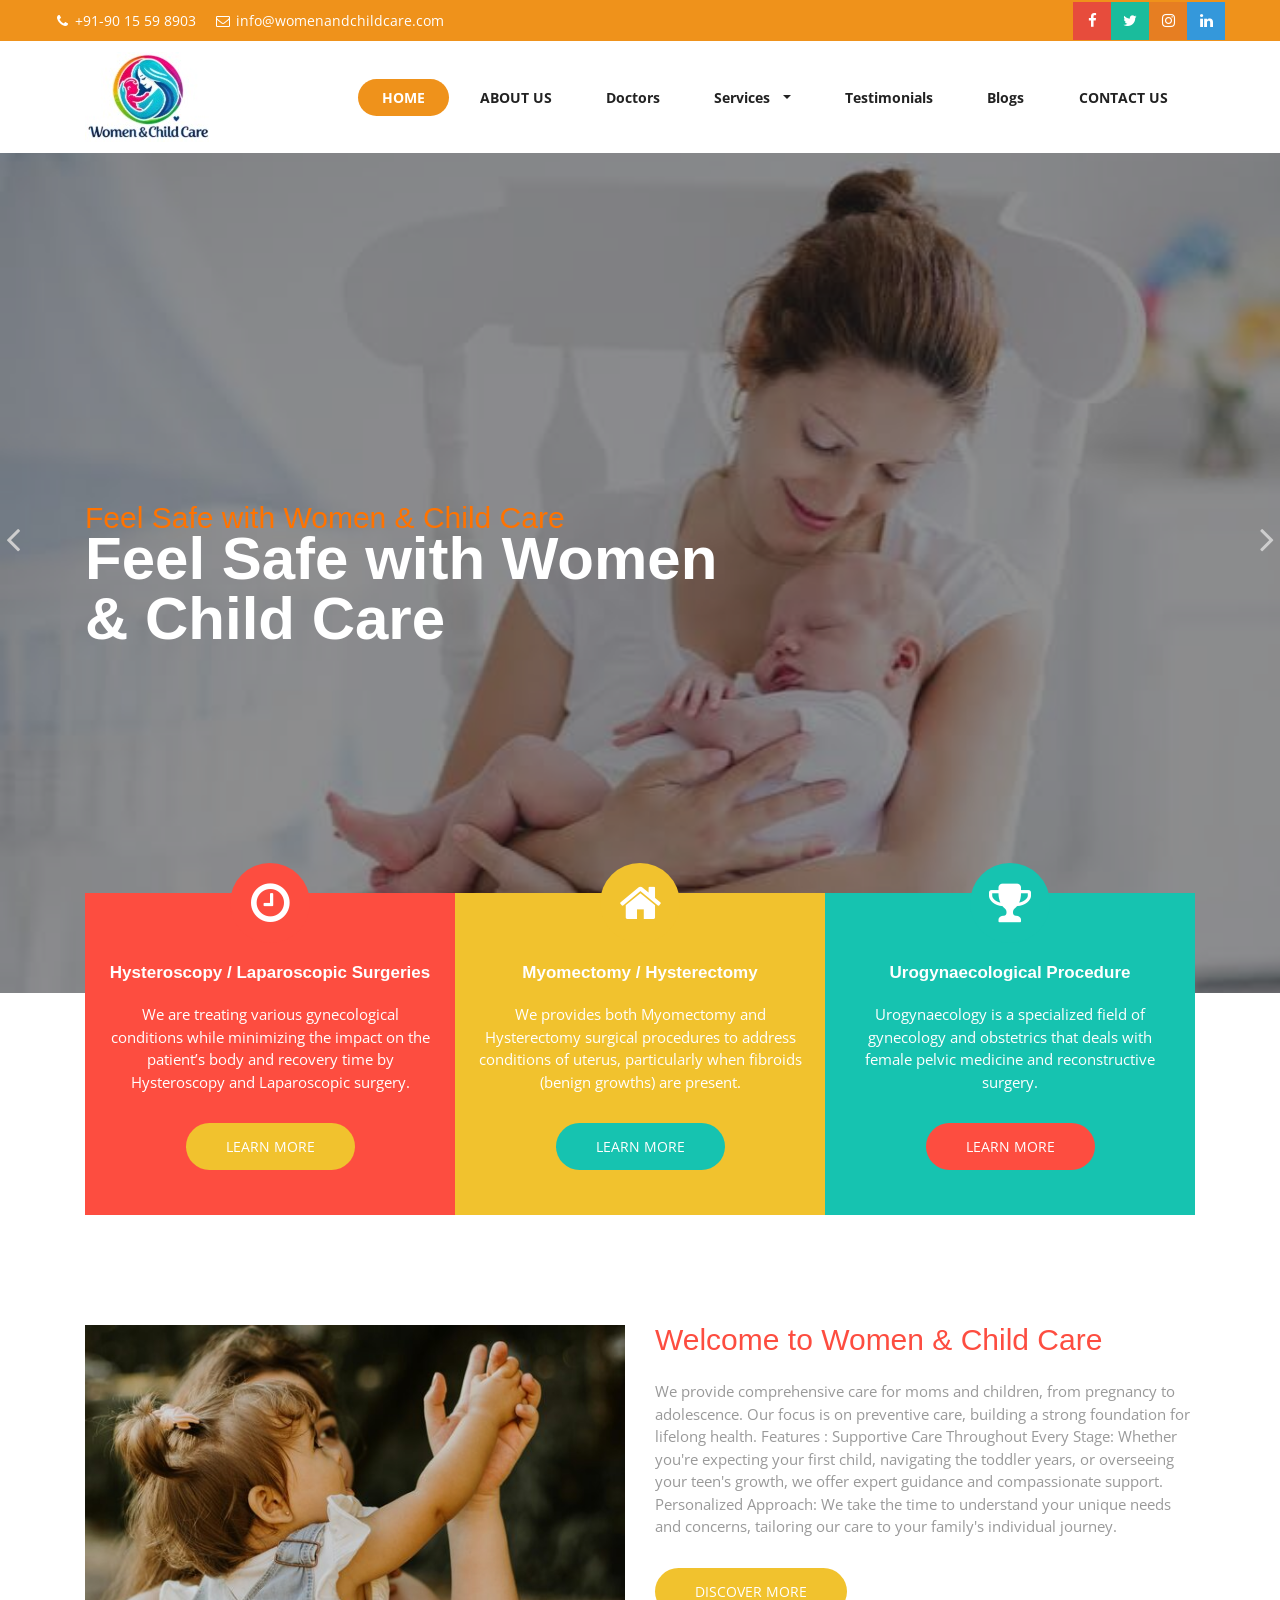
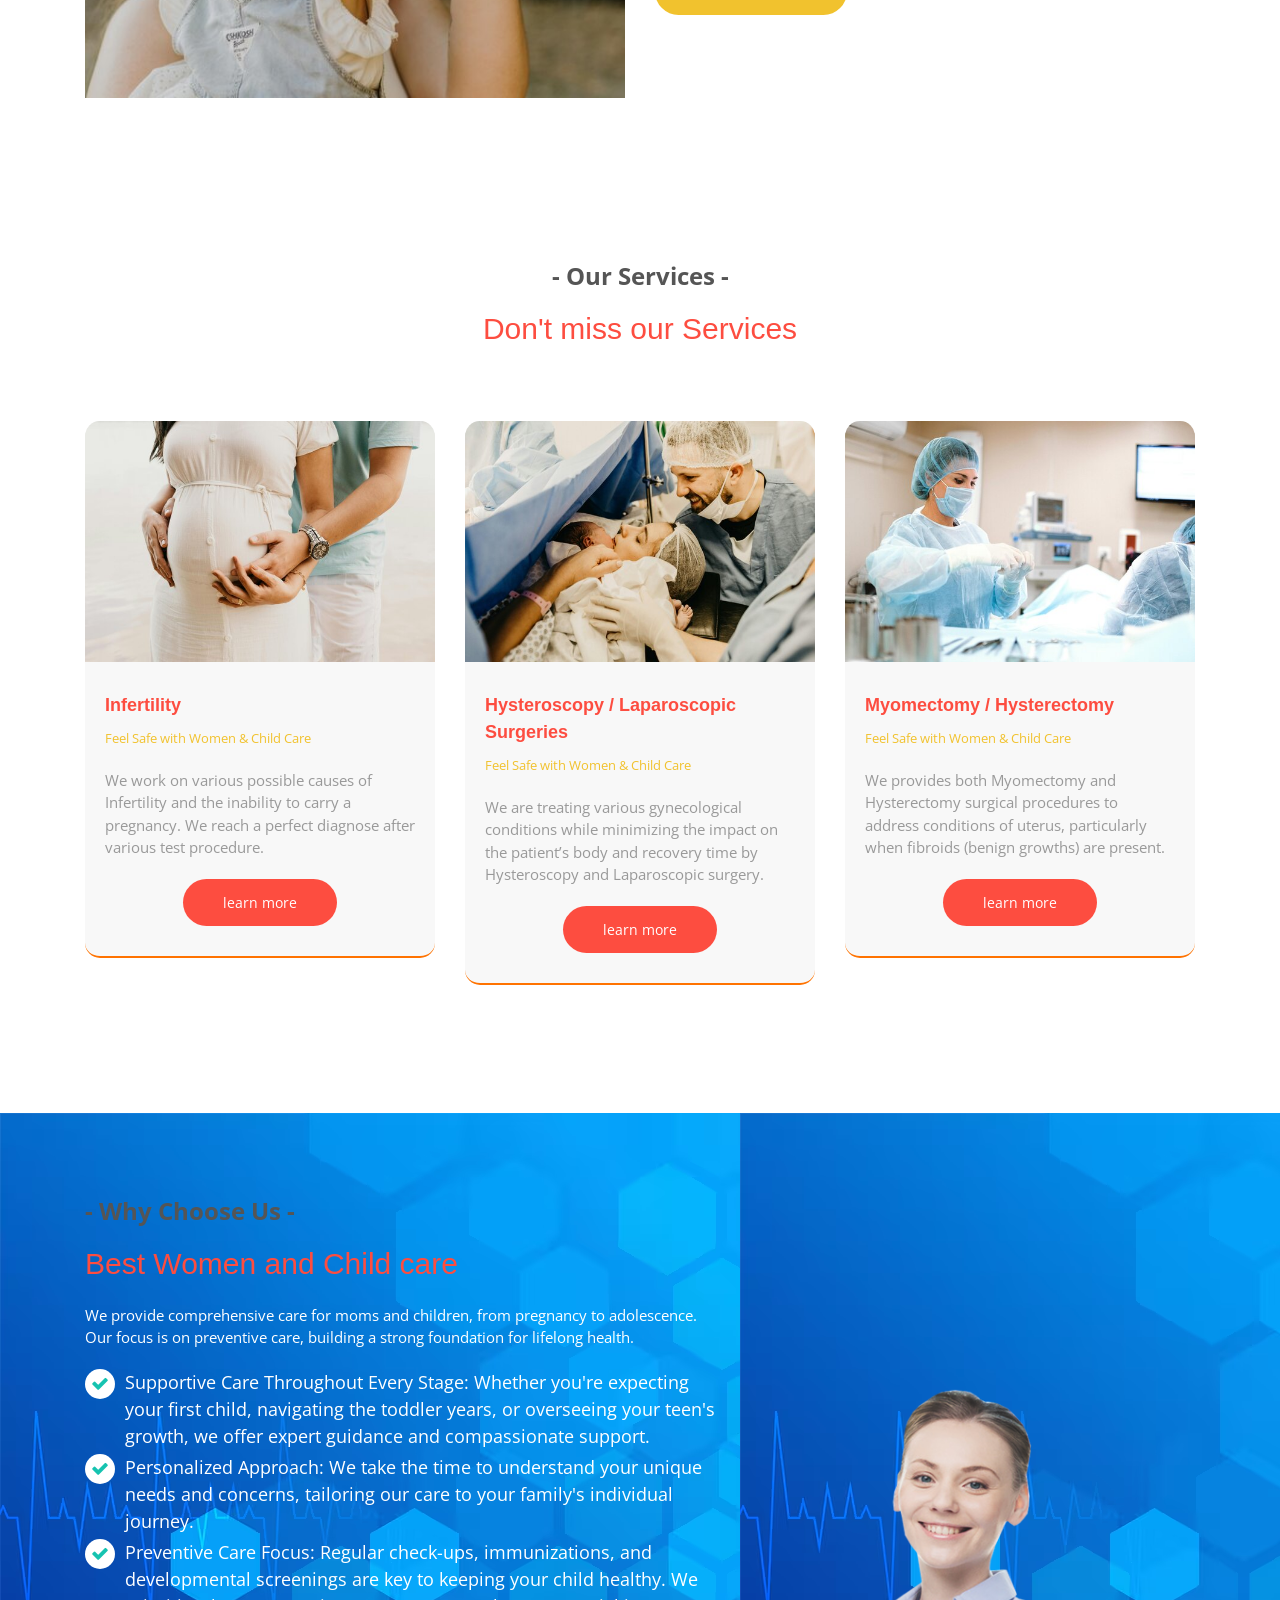
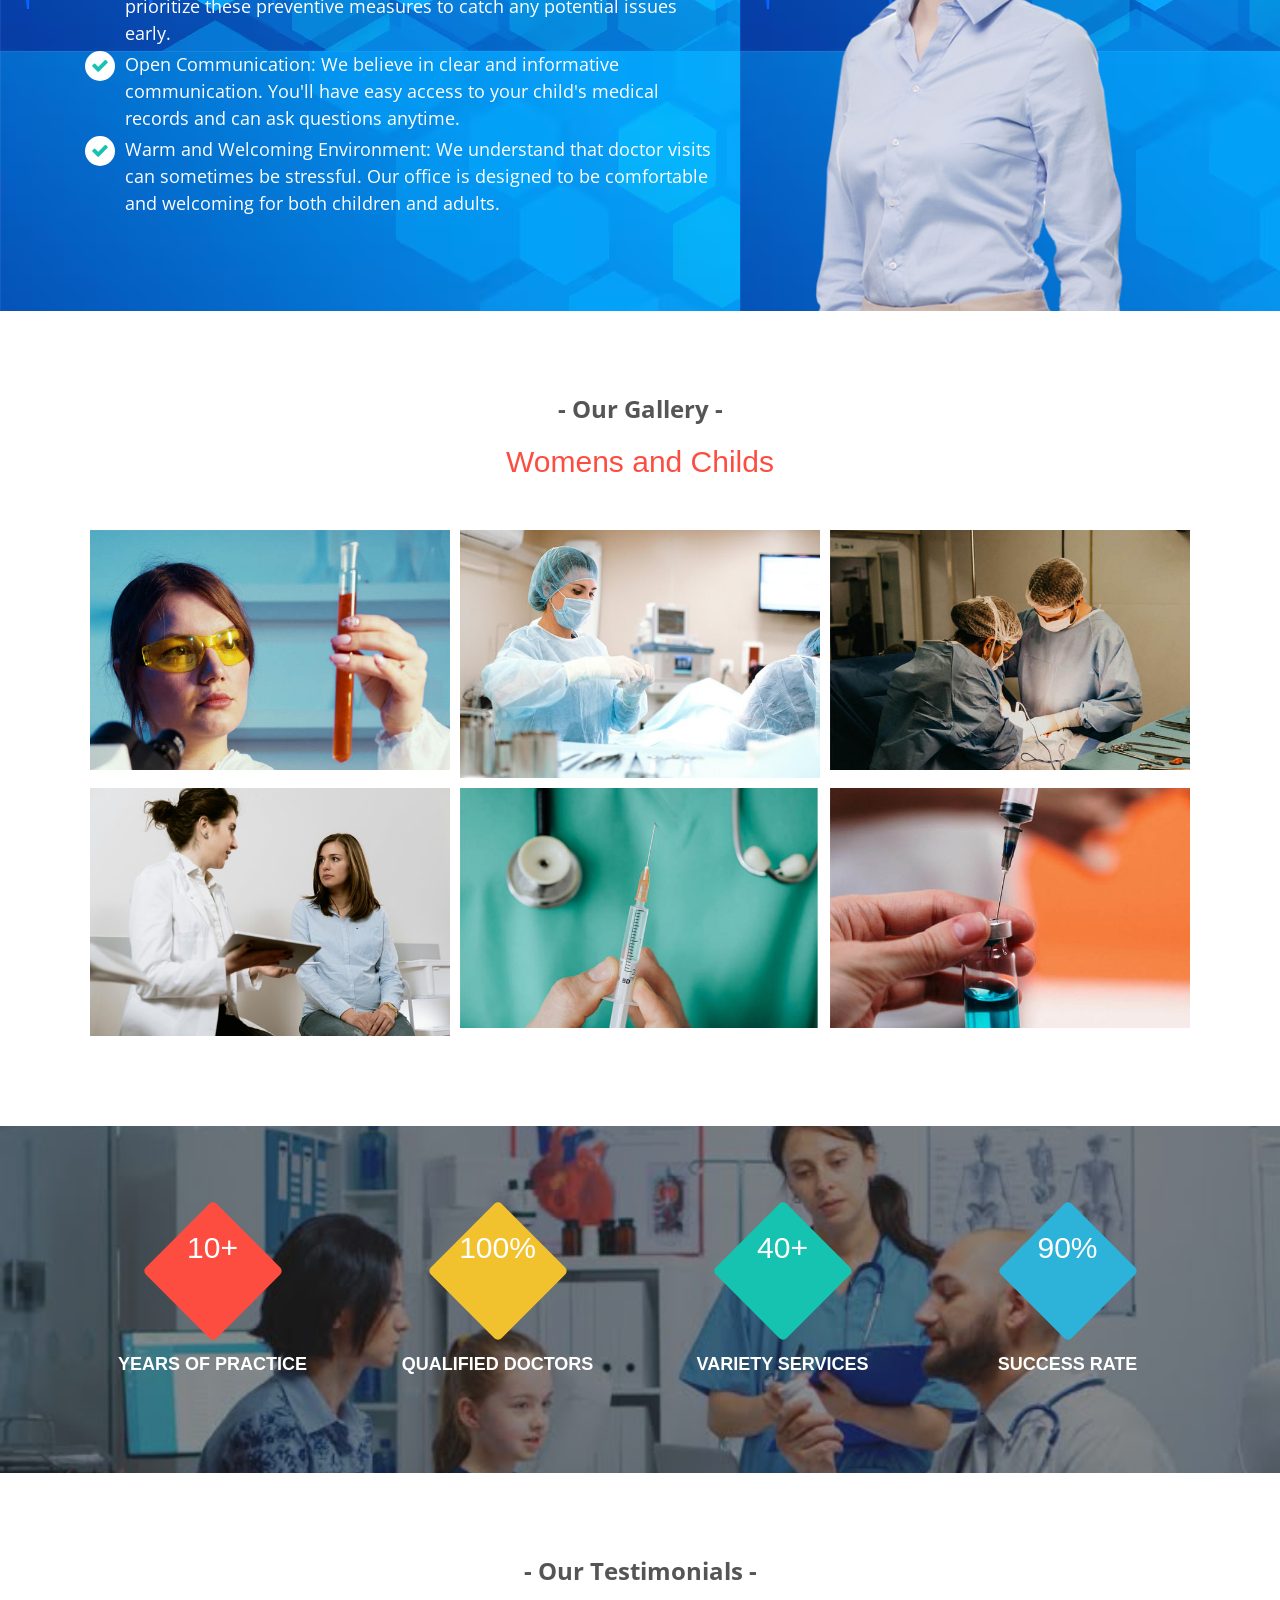
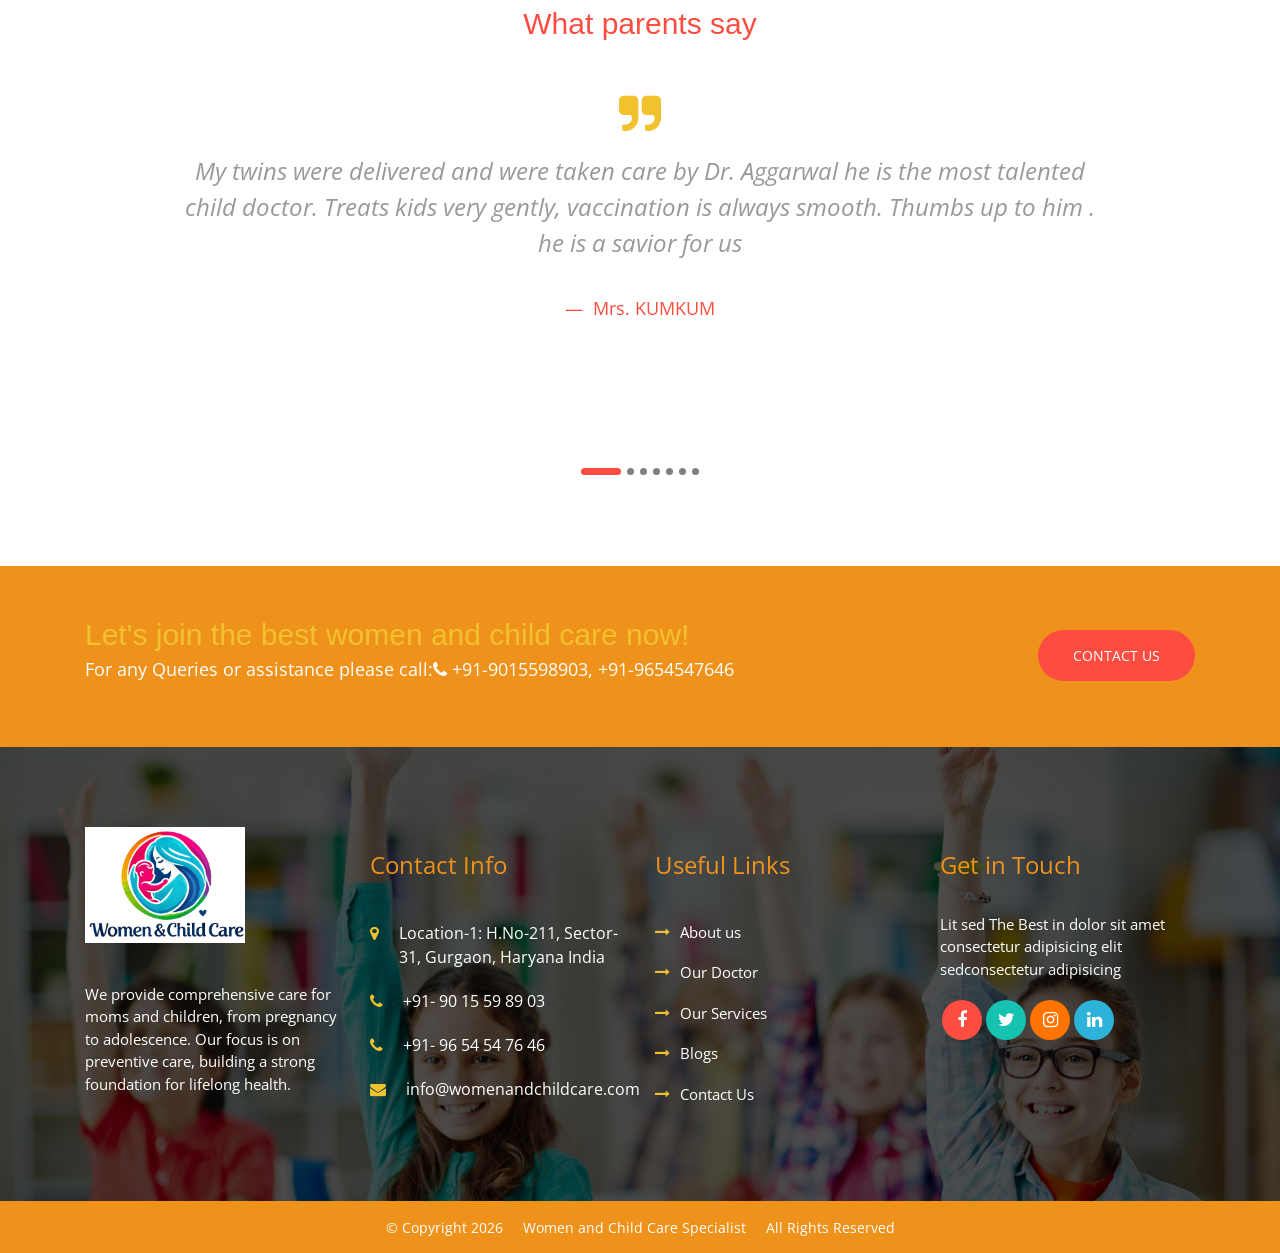
<file: index.html>
<!DOCTYPE html>
<html lang="en">
  <head>
    <!-- Basic Page Needs
    ================================================== -->
    <meta charset="utf-8">
    <!--[if IE]><meta http-equiv="x-ua-compatible" content="IE=9" /><![endif]-->
    <meta name="viewport" content="width=device-width, initial-scale=1">
    <title>Women and Child Care </title>
    <meta name="description" content="KIDS is a clean, modern, and fully responsive Html Template. Take your Startup business website to the next level. It is designed for kindergarten, childcare, homeschooling, school, learning, playground businesses or any type of person or business who wants to showcase their work, services and professional way.">
    <meta name="keywords" content="business, care, childcare, children, clean, corporate, happykids, homeschool, kids, kindergarten, playground, responsive, school, learning">
    <meta name="author" content="rometheme.net"> 
	
	<!-- ==============================================
	Favicons
	=============================================== -->
	<link rel="shortcut icon" href="images/favicon.ico">
	<link rel="apple-touch-icon" href="images/apple-touch-icon.png">
	<link rel="apple-touch-icon" sizes="72x72" href="images/apple-touch-icon-72x72.png">
	<link rel="apple-touch-icon" sizes="114x114" href="images/apple-touch-icon-114x114.png">
	<link href="https://fonts.googleapis.com/css2?family=Montserrat:wght@600;700&display=swap" rel="stylesheet">
	<!-- ==============================================
	CSS VENDOR
	=============================================== -->
	<link rel="stylesheet" type="text/css" href="css/vendor/bootstrap.min.css" />
	<link rel="stylesheet" type="text/css" href="css/vendor/font-awesome.min.css">
	<link rel="stylesheet" type="text/css" href="css/vendor/owl.carousel.min.css">
	<link rel="stylesheet" type="text/css" href="css/vendor/owl.theme.default.min.css">
	<link rel="stylesheet" type="text/css" href="css/vendor/magnific-popup.css">
	<link rel="stylesheet" type="text/css" href="css/vendor/animate.min.css">
	
	<!-- ==============================================
	Custom Stylesheet
	=============================================== -->
	<link rel="stylesheet" type="text/css" href="css/style.css" />
	
    <script src="js/vendor/modernizr.min.js"></script>

</head>

<body>

	<!-- LOAD PAGE -->
	<div class="animationload">
		<div class="loader"></div>
	</div>
	
	<!-- BACK TO TOP SECTION -->
	<a href="#0" class="cd-top cd-is-visible cd-fade-out">Top</a>

	<!-- HEADER -->
    <div class="header header-1">

    	<!-- TOPBAR -->
<div style="background:#ef921b; width:100%;">
  <div class="topbar-custom-wrap">
    <div class="topbar-left">
      <span><i class="fa fa-phone"></i> +91-90 15 59 8903</span>
      <span><i class="fa fa-envelope-o"></i> info@womenandchildcare.com</span>
    </div>
    <div class="topbar-right">
      <a href="#" style="background:#e74c3c;"><i class="fa fa-facebook"></i></a>
      <a href="#" style="background:#1abc9c;"><i class="fa fa-twitter"></i></a>
      <a href="#" style="background:#e67e22;"><i class="fa fa-instagram"></i></a>
      <a href="#" style="background:#3498db;"><i class="fa fa-linkedin"></i></a>
    </div>
  </div>
</div>
		<!-- NAVBAR SECTION -->
		<div class="navbar-main">
			<div class="container">
			    <nav id="navbar-example" class="navbar navbar-expand-lg">
			        <a class="navbar-brand" href="index.html">
						<img src="images/logo1.jpg" alt="">
					</a>
			        <button class="navbar-toggler" type="button" data-toggle="collapse" data-target="#navbarNavDropdown" aria-controls="navbarNavDropdown" aria-expanded="false" aria-label="Toggle navigation">
			            <span class="navbar-toggler-icon"></span>
			        </button>
			        <div class="collapse navbar-collapse" id="navbarNavDropdown">
			            <ul class="navbar-nav ml-auto">
			            	<li class="nav-item active">
			                    <a class="nav-link" href="index.html">HOME</a>
			                </li>
			            	<li class="nav-item">
			                    <a class="nav-link" href="about.html">ABOUT US</a>
			                </li>
			            	<li class="nav-item">
			                    <a class="nav-link" href="doctors.html">Doctors</a>
			                </li>
							<li class="nav-item dropdown dmenu">
			                    <a class="nav-link dropdown-toggle" href="#" role="button" data-toggle="dropdown" aria-haspopup="true" aria-expanded="false">
						          Services
						        </a>
			                    <div class="dropdown-menu">
			                    	<a class="dropdown-item" href="antenatal.html">Antenatal & Postnatal Care</a>
			                    	<a class="dropdown-item" href="highriskpregnancy.html">High Risk Pregnancy Care</a>
	          						<a class="dropdown-item" href="page-faq.html">Infertility</a>
	          						<a class="dropdown-item" href="page-404.html">Myomectomy / Hysterectomy</a>
	          						<a class="dropdown-item" href="page-events.html">Urogynaecological Procedure</a>
	          						<a class="dropdown-item" href="page-events-single.html">Cervical Cancer Vaccinations</a>
	          						<a class="dropdown-item" href="page-news.html">Contraception</a>
	          						<a class="dropdown-item" href="page-news-single.html">Adolescent Health</a>
							    </div>
			                </li>
			            	<li class="nav-item">
			                    <a class="nav-link" href="testimonials.html">Testimonials</a>
			                </li>
							<li class="nav-item">
			                    <a class="nav-link" href="blog.html">Blogs</a>
			                </li>
			            	
			            	<li class="nav-item">
			                    <a class="nav-link" href="contact.html">CONTACT US</a>
			                </li>
							
			            </ul>
			        </div>
			    </nav> <!-- -->

			</div>
		</div>

    </div>

	<!-- BANNER -->
    <div id="oc-fullslider" class="banner">
    	<div class="owl-carousel owl-theme full-screen">
	    	<div class="item">
	        	<img src="images/slider1.jpg" alt="Slider">
	        	<div class="overlay-bg"></div>
	        	<div class="container d-flex align-items-center">
	            	<div class="wrap-caption">
	            		<h5 class="caption-supheading">Feel Safe with Women & Child Care</h5>
		                <h1 class="caption-heading">Feel Safe with Women & Child Care</h1>
		              
		            </div>  
	            </div>
	    	</div>
	    	<div class="item">
	            <img src="images/slider2.jpg" alt="Slider">
	            <div class="overlay-bg"></div>
	            <div class="container d-flex align-items-center">
	            	<div class="wrap-caption">
		                <h5 class="caption-supheading">Feel Safe with Women & Child Care</h5>
		                <h1 class="caption-heading">Feel Safe with Women & Child Care</h1>
		            
		            </div>  
	            </div>
	        </div>  
	    	<div class="item">
	            <img src="images/slider3.jpg" alt="Slider"> 
	            <div class="overlay-bg"></div>
	            <div class="container d-flex align-items-center">
	            	<div class="wrap-caption">
		                <h5 class="caption-supheading">Feel Safe with Women & Child Care</h5>
		                <h1 class="caption-heading">Feel Safe with Women & Child Care</h1>
		                
		            </div>  
	            </div>
	        </div>  
    	</div>
	    <div class="custom-nav owl-nav"></div>
    </div>	

    <!-- SHORTCUT -->
	<div class="section services">
		<div class="content-wrap">
			<div class="container">
				<div class="row">
					<div class="col-sm-12 col-md-12">
						<div class="row col-0 overlap no-gutters">
							<div class="col-sm-12 col-md-4 col-lg-4">
								<!-- BOX 1 -->
								<div class="rs-feature-box-1 bg-primary">
									<i class="fa fa-clock-o"></i>
									<div class="body">
										<h4>Hysteroscopy / Laparoscopic Surgeries</h4>
										<p>We are treating various gynecological conditions while minimizing the impact on the patient’s body and recovery time by Hysteroscopy and Laparoscopic surgery.</p>
										<div class="spacer-10"></div>
										<a href="#" class="btn">LEARN MORE</a>
									</div>
					            </div>
							</div>
							<div class="col-sm-12 col-md-4 col-lg-4">
								<!-- BOX 2 -->
								<div class="rs-feature-box-1 bg-secondary">
									<i class="fa fa-home"></i>
									<div class="body">
										<h4>Myomectomy / Hysterectomy</h4>
										<p>We provides both Myomectomy and Hysterectomy surgical procedures to address conditions of uterus, particularly when fibroids (benign growths) are present.</p>
										<div class="spacer-10"></div>
										<a href="#" class="btn">LEARN MORE</a>
									</div>
					            </div>
							</div>
							<div class="col-sm-12 col-md-4 col-lg-4">
								<!-- BOX 3 -->
								<div class="rs-feature-box-1 bg-tertiary">
									<i class="fa fa-trophy"></i>
									<div class="body">
										<h4>Urogynaecological Procedure</h4>
										<p>Urogynaecology is a specialized field of gynecology and obstetrics that deals with female pelvic medicine and reconstructive surgery.</p>
										<div class="spacer-10"></div>
										<a href="#" class="btn">LEARN MORE</a>
									</div>
					            </div>
							</div>
						</div>
					</div>
				</div>
			</div>
		</div>
	</div>	

	<!-- WELCOME TO KIDS -->
	<div class="section">
		<div class="content-wrap">
			<div class="container">
				<div class="row">
					<div class="col-sm-12 col-md-12 col-lg-6">
						<img src="images/about.jpg" alt="" class="img-fluid img-border">
					</div>
					<div class="col-sm-12 col-md-12 col-lg-6">
						<h2 class="section-heading">
							Welcome to Women & Child Care
						</h2>
						<p>We provide comprehensive care for moms and children, from pregnancy to adolescence. Our focus is on preventive care, building a strong foundation for lifelong health.

Features :
Supportive Care Throughout Every Stage: Whether you're expecting your first child, navigating the toddler years, or overseeing your teen's growth, we offer expert guidance and compassionate support.
Personalized Approach: We take the time to understand your unique needs and concerns, tailoring our care to your family's individual journey.</p>
						
						<div class="spacer-10"></div>
						<a href="#" class="btn btn-secondary">DISCOVER MORE</a>
						<div class="spacer-30"></div>
					</div>
				</div>
			</div>
		</div>
	</div>

	<!-- OUR ARTICLES -->
	<!-- OUR EVENTS -->
	<div class="section bgi-cover-center">
		<div class="content-wrap">
			<div class="container">

				<div class="row">
					<div class="col-sm-12 col-md-12">
						<p class="supheading text-center">Our Services</p>
						<h2 class="section-heading text-center mb-5">
							Don't miss our Services
						</h2>
					</div>
				</div>

				<div class="row mt-4">
					
					<!-- Item 1 -->
					<div class="col-sm-12 col-md-12 col-lg-4 mb-5">
						<div class="rs-news-1">
							<div class="media-box">
								<img src="images/ser1.jpg" alt="" class="img-fluid">
							</div>
							<div class="body-box">
								<div class="title">Infertility</div>
								<div class="meta-date">Feel Safe with Women & Child Care</div>
								<p>We work on various possible causes of Infertility and the inability to carry a pregnancy. We reach a perfect diagnose after various test procedure.</p>
								<div class="text-center">
									<a href="page-events-single.html" class="btn btn-primary">learn more</a>
								</div>
							</div>
						</div>
					</div>

					<!-- Item 2 -->
					<div class="col-sm-12 col-md-12 col-lg-4 mb-5">
						<div class="rs-news-1">
							<div class="media-box">
								<img src="images/ser2.jpg" alt="" class="img-fluid">
							</div>
							<div class="body-box">
								<div class="title">Hysteroscopy / Laparoscopic Surgeries</div>
								<div class="meta-date">Feel Safe with Women & Child Care</div>
								<p>We are treating various gynecological conditions while minimizing the impact on the patient’s body and recovery time by Hysteroscopy and Laparoscopic surgery.
</p>
								<div class="text-center">
									<a href="page-events-single.html" class="btn btn-primary">learn more</a>
								</div>
							</div>
						</div>
					</div>

					<!-- Item 3 -->
					<div class="col-sm-12 col-md-12 col-lg-4 mb-5">
						<div class="rs-news-1">
							<div class="media-box">
								<img src="images/ser3.jpg" alt="" class="img-fluid">
							</div>
							<div class="body-box">
								<div class="title">Myomectomy / Hysterectomy</div>
								<div class="meta-date">Feel Safe with Women & Child Care</div>
								<p>We provides both Myomectomy and Hysterectomy surgical procedures to address conditions of uterus, particularly when fibroids (benign growths) are present.</p>
								<div class="text-center">
									<a href="page-events-single.html" class="btn btn-primary">learn more</a>
								</div>
							</div>
						</div>
					</div>

				</div>

			</div>
		</div>
	</div>


	<!-- WHY CHOOSE US -->
	<div class="section bgi-repeat" data-background="images/img.avif">
		<div class="content-wrap pb-0">
			<div class="container">
				<div class="row align-items-end">
					<div class="col-sm-12 col-md-12 col-lg-7">
						<p class="supheading">Why Choose Us</p>
						<h2 class="section-heading">
							Best Women and Child care
						</h2>
						<p class="text-white">We provide comprehensive care for moms and children, from pregnancy to adolescence. Our focus is on preventive care, building a strong foundation for lifelong health.</p>
						<p class="p-check text-white">Supportive Care Throughout Every Stage: Whether you're expecting your first child, navigating the toddler years, or overseeing your teen's growth, we offer expert guidance and compassionate support.</p>
						<p class="p-check text-white">Personalized Approach: We take the time to understand your unique needs and concerns, tailoring our care to your family's individual journey.</p>
						
						<p class="p-check text-white">Preventive Care Focus: Regular check-ups, immunizations, and developmental screenings are key to keeping your child healthy. We prioritize these preventive measures to catch any potential issues early.</p>
						<p class="p-check text-white">Open Communication: We believe in clear and informative communication. You'll have easy access to your child's medical records and can ask questions anytime.</p>
						<p class="p-check text-white">Warm and Welcoming Environment: We understand that doctor visits can sometimes be stressful. Our office is designed to be comfortable and welcoming for both children and adults.</p>
						<div class="spacer-90"></div>
					</div>
					<div class="col-sm-12 col-md-12 col-lg-5">
						<img src="images/teacher_promo.png" alt="" class="img-fluid">
					</div>
				</div>
				
			</div>
		</div>
	</div>

	<!-- OUR GALLERY -->
	<div class="">
		<div class="content-wrap">
			<div class="container">

				<div class="row">
					<div class="col-sm-12 col-md-12">
						<p class="supheading text-center">Our Gallery</p>
						<h2 class="section-heading text-center mb-5">
							Womens and Childs
						</h2>
					</div>
				</div>
				
				<div class="row popup-gallery gutter-5">
					<!-- Item 1 -->
					<div class="col-xs-12 col-md-6 col-lg-4">
						<div class="box-gallery">
							<a href="images/dummy-img-600x400.jpg" title="Gallery #1">
								<img src="images/g1.jpg" alt="" class="img-fluid">
								<div class="project-info">
									<div class="project-icon">
										<span class="fa fa-search"></span>
									</div>
								</div>
							</a>
						</div>
					</div>
					<!-- Item 1 -->
					<div class="col-xs-12 col-md-6 col-lg-4">
						<div class="box-gallery">
							<a href="images/dummy-img-600x400.jpg" title="Gallery #2">
								<img src="images/g2.jpg" alt="" class="img-fluid">
								<div class="project-info">
									<div class="project-icon">
										<span class="fa fa-search"></span>
									</div>
								</div>
							</a>
						</div>
					</div>
					<!-- Item 1 -->
					<div class="col-xs-12 col-md-6 col-lg-4">
						<div class="box-gallery">
							<a href="images/dummy-img-600x400.jpg" title="Gallery #3">
								<img src="images/g3.jpg" alt="" class="img-fluid">
								<div class="project-info">
									<div class="project-icon">
										<span class="fa fa-search"></span>
									</div>
								</div>
							</a>
						</div>
					</div>
					<!-- Item 2 -->
					<div class="col-xs-12 col-md-6 col-lg-4">
						<div class="box-gallery">
							<a href="images/dummy-img-600x400.jpg" title="Gallery #4">
								<img src="images/g4.jpg" alt="" class="img-fluid">
								<div class="project-info">
									<div class="project-icon">
										<span class="fa fa-search"></span>
									</div>
								</div>
							</a>
						</div>
					</div>
					<!-- Item 3 -->
					<div class="col-xs-12 col-md-6 col-lg-4">
						<div class="box-gallery">
							<a href="images/dummy-img-600x400.jpg" title="Gallery #5">
								<img src="images/g5.jpg" alt="" class="img-fluid">
								<div class="project-info">
									<div class="project-icon">
										<span class="fa fa-search"></span>
									</div>
								</div>
							</a>
						</div>
					</div>
					<!-- Item 4 -->
					<div class="col-xs-12 col-md-6 col-lg-4">
						<div class="box-gallery">
							<a href="images/dummy-img-600x400.jpg" title="Gallery #6">
								<img src="images/g6.jpg" alt="" class="img-fluid">
								<div class="project-info">
									<div class="project-icon">
										<span class="fa fa-search"></span>
									</div>
								</div>
							</a>
						</div>
					</div>
					
				</div>
				
			</div>
		</div>
	</div>

	
	<!-- FUNFACT -->
	<div class="section bgi-overlay bgi-cover-center" data-background="images/timer.jpg">
		<div class="content-wrap">
			<div class="container">
				<div class="row">
					<!-- Item 1 -->
					<div class="col-sm-6 col-md-3">
						<div class="rs-funfact bg-primary">
							<div class="box-fun"><h2>10+</h2></div>
							<div class="title">YEARS OF PRACTICE
</div>	
						</div>
					</div>
					<!-- Item 2 -->
					<div class="col-sm-6 col-md-3">
						<div class="rs-funfact bg-secondary">
							<div class="box-fun"><h2>100%</h2></div>
							<div class="title">QUALIFIED DOCTORS
</div>	
						</div>
					</div>
					<!-- Item 3 -->
					<div class="col-sm-6 col-md-3">
						<div class="rs-funfact bg-tertiary">
							<div class="box-fun"><h2>40+</h2></div>
							<div class="title">VARIETY SERVICES
</div>	
						</div>
					</div>
					<!-- Item 4 -->
					<div class="col-sm-6 col-md-3">
						<div class="rs-funfact bg-quaternary">
							<div class="box-fun"><h2>90%</h2></div>
							<div class="title">SUCCESS RATE
</div>	
						</div>
					</div>
				</div>
			</div>
		</div>
	</div>

	<!-- OUR TESTIMONIALS -->
	<div class="section">
		<div class="content-wrap">
			<div class="container">
				<div class="row">
					<div class="col-sm-12 col-md-12">
						<p class="supheading text-center">Our Testimonials</p>
						<h2 class="section-heading text-center mb-5">
							What parents say
						</h2>
					</div>
				</div>
				<div class="row">
					<div class="col-sm-12 col-md-10 offset-md-1">
						<div class="text-center text-secondary mb-3"><i class="fa fa-quote-right fa-3x"></i></div>
						<div id="testimonial" class="owl-carousel owl-theme">
							<div class="item">
								<div class="rs-box-testimony">
									<div class="quote-box">
										<blockquote>
										 My twins were delivered and were taken care by Dr. Aggarwal he is the most talented child doctor. Treats kids very gently, vaccination is always smooth. Thumbs up to him . he is a savior for us
										</blockquote>
									
										<p class="quote-name">
											Mrs. KUMKUM 
										</p>                        
									</div>
								</div>
							</div>
							<div class="item">
								<div class="rs-box-testimony">
									<div class="quote-box">
										<blockquote>
										 The best doctor I ever met and dealt with for my kids. Dr. D.K Aggarwal never make you worry no matter how difficult the situation is. Treatment provided best in class.
										</blockquote>
									
										<p class="quote-name">
											Mrs. PALLAVI GUPTA
										</p>                        
									</div>
								</div>
							</div>
							<div class="item">
								<div class="rs-box-testimony">
									<div class="quote-box">
										<blockquote>
										 He is not only an excellent doctor but also a very good human being.  He always guides us in the right direction & I recommend every parent a for their babies. May he keeps climbing the successful ladder throughout his career.
										</blockquote>
										
										<p class="quote-name">
											Mrs. BANSAL
										</p>                        
									</div>
								</div>
							</div>
							<div class="item">
								<div class="rs-box-testimony">
									<div class="quote-box">
										<blockquote>
										 I feel so comfortable with Dr Anubha, she's not a doctor she's a friend with whom you can openly discuss your queries. She responds and guides really well. I have taken my treatment for Scar endometriosis and now pregnancy.

Thanks mam for being there like an angel always
										</blockquote>
										
										<p class="quote-name">
											Shruti
										</p>                        
									</div>
								</div>
							</div>
							<div class="item">
								<div class="rs-box-testimony">
									<div class="quote-box">
										<blockquote>
										 Dear Dr. Anubha, I hope this letter finds you in the best of spirits. I am writing to express my deepest gratitude to you for the incredible care and support you provided throughout our journey towards welcoming our baby boy into this world. Your unwavering dedication, expertise, and compassion have left an indelible mark on our hearts. From the moment we first met, your warmth and professionalism immediately put us at ease.
										</blockquote>
									
										<p class="quote-name">
											Tanu
										</p>                        
									</div>
								</div>
							</div>
							<div class="item">
								<div class="rs-box-testimony">
									<div class="quote-box">
										<blockquote>
										 I have had the best experience with Doctor Anubha. For us she is like an angel because of whom we had a healthy child. We are thankful for her love, kindness, positive attitude and medical care. Even after two years of my daughter we are in touch with her and she elates on meeting my daughter every time! For anyone who is reading this, I would suggest you to visit her atleast once for any of your health concerns.
										</blockquote>
										
										<p class="quote-name">
											Mudita
										</p>                        
									</div>
								</div>
							</div>
							<div class="item">
								<div class="rs-box-testimony">
									<div class="quote-box">
										<blockquote>
										 Visited Dr DK Agarwal for vaccination of my daughter .The experience was very smooth and painless and he advised us very patiently . Highly recommended.
										</blockquote>
										
										<p class="quote-name">
											Archana Rautela
										</p>                        
									</div>
								</div>
							</div>
						</div>
					</div>

				</div>
			</div>
		</div>
	</div>

	<!-- CTA -->
	<div class="section bg-tertiary" >
		<div class="content-wrap py-5" style="background-color: #ef921b;">
			<div class="container" >
				<div class="row align-items-center">
					<div class="col-sm-12 col-md-12" >
						<div class="cta-1">
			              	<div class="body-text mb-3">
			                	<h3 class="my-1 text-secondary"> Let's join the best women and child care now!</h3>
			                	<p class="uk18 mb-0 text-white">For any Queries or assistance please call:<span class="fa fa-phone"></span> +91-9015598903, +91-9654547646</p>
			              	</div>
			              	<div class="body-action">
			                	<a href="contact.html" class="btn btn-primary mt-3">CONTACT US</a>
			              	</div>
			            </div>
					</div>
				</div>
			</div>
		</div>
	</div>

	<!-- FOOTER SECTION -->
	<div class="footer" data-background="images/bg.jpg">
		<div class="content-wrap">
			<div class="container">
				
				<div class="row">
					<div class="col-sm-12 col-md-6 col-lg-3">
						<div class="footer-item">
							<img src="images/logof.png" alt="logo bottom" class="logo-bottom" style="width:160px; height:auto;">
							<div class="spacer-30"></div>
							<p>We provide comprehensive care for moms and children, from pregnancy to adolescence. Our focus is on preventive care, building a strong foundation for lifelong health. 

</p>
							
						</div>
					</div>					

					<div class="col-sm-12 col-md-6 col-lg-3">
						<div class="footer-item">
							<div class="footer-title">
								Contact Info
							</div>
							<ul class="list-info">
								<li>
									<div class="info-icon">
										<span class="fa fa-map-marker"></span>
									</div>
									<div class="info-text">Location-1: H.No-211, Sector-31, Gurgaon, Haryana India</div> </li>
								<li>
									<div class="info-icon">
										<span class="fa fa-phone"></span>
									</div>
									<div class="info-text">+91- 90 15 59 89 03</div>
									
								</li>
								<li>
									<div class="info-icon">
										<span class="fa fa-phone"></span>
									</div>
									
									<div class="info-text">+91- 96 54 54 76 46</div>
								</li>
								<li>
									<div class="info-icon">
										<span class="fa fa-envelope"></span>
									</div>
									<div class="info-text">info@womenandchildcare.com</div>
								</li>
								
							</ul>

						</div>
					</div>

					<div class="col-sm-12 col-md-6 col-lg-3">
						<div class="footer-item">
							<div class="footer-title">
								Useful Links
							</div>
							
							<ul class="list">
								<li><a href="about.html" title="About us">About us</a></li>
								<li><a href="teachers.html" title="Our Teacher">Our Doctor</a></li>
								<li><a href="classes.html" title="Our Classes">Our Services</a></li>
								<li><a href="page-events.html" title="Our Events">Blogs</a></li>
								<li><a href="contact.html" title="Contact Us">Contact Us</a></li>
							</ul>
								
						</div>
					</div>
					
					<div class="col-sm-12 col-md-6 col-lg-3">
						<div class="footer-item">
							<div class="footer-title">
								Get in Touch
							</div>
							<p>Lit sed The Best in dolor sit amet consectetur adipisicing elit sedconsectetur adipisicing</p>
							<div class="sosmed-icon d-inline-flex">
								<a href="#" class="fb"><i class="fa fa-facebook"></i></a> 
								<a href="#" class="tw"><i class="fa fa-twitter"></i></a> 
								<a href="#" class="ig"><i class="fa fa-instagram"></i></a> 
								<a href="#" class="in"><i class="fa fa-linkedin"></i></a> 
							</div>
						</div>
					</div>
				</div>
			</div>
		</div>
		
		<div class="fcopy">
			<div class="container">
				<div class="row">
					<div class="col-sm-12 col-md-12">
<p class="ftex" style="color: #FFF;">© Copyright 2026 &nbsp;&nbsp;&nbsp;<a href="#" style="color: #FFF;"> Women and Child Care Specialist </a>&nbsp;&nbsp;&nbsp; All Rights Reserved 
						</p> 
						
					</div>
				</div>
			</div>
		</div>
		
	</div>
	
	<!-- JS VENDOR -->
	<script src="js/vendor/jquery.min.js"></script>
	<script src="js/vendor/bootstrap.min.js"></script>
	<script src="js/vendor/owl.carousel.js"></script>
	<script src="js/vendor/jquery.magnific-popup.min.js"></script>

	<!-- SENDMAIL -->
	<script src="js/vendor/validator.min.js"></script>
	<script src="js/vendor/form-scripts.js"></script>

	<script src="js/script.js"></script>

</body>
</html>
</file>
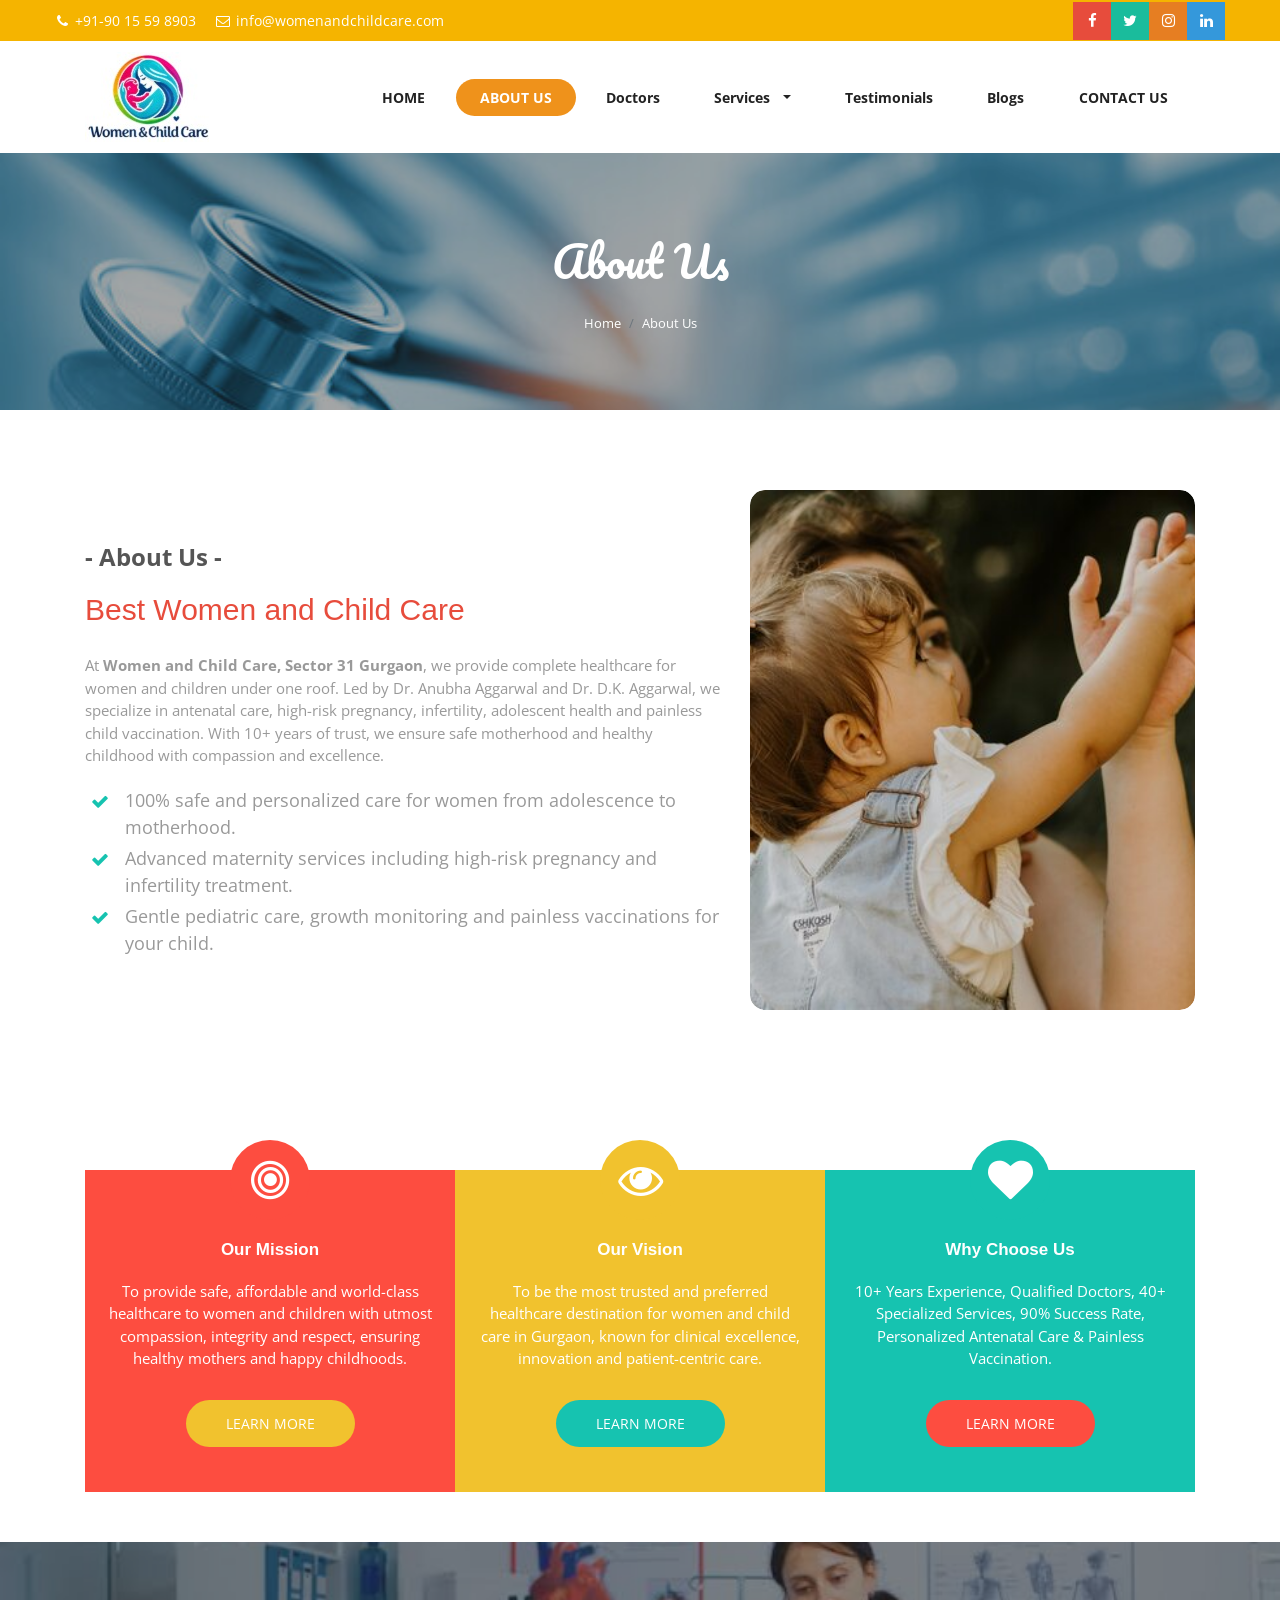
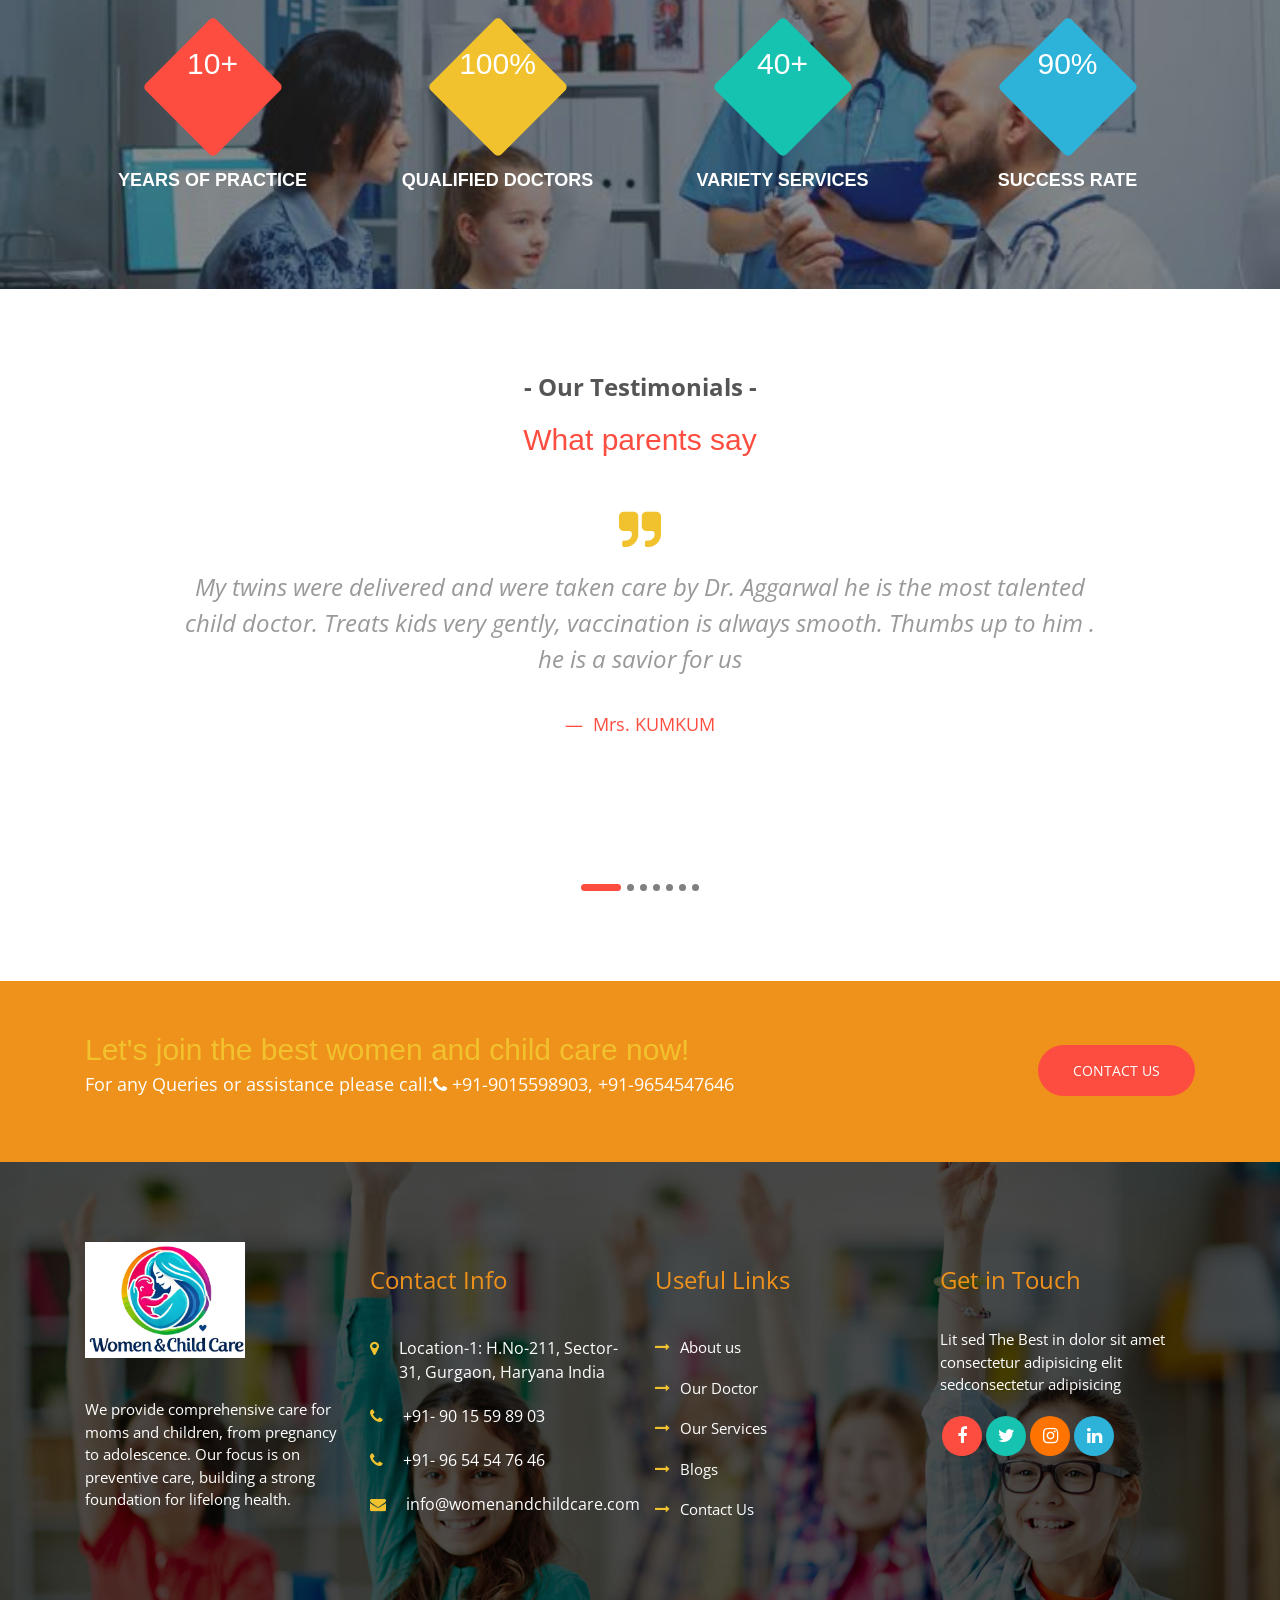
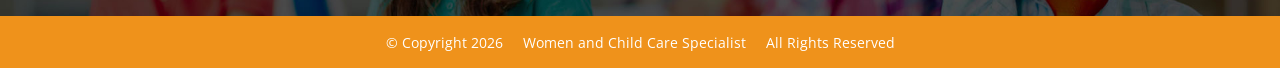
<file: about.html>
<!DOCTYPE html>
<html lang="en">
  <head>
    <!-- Basic Page Needs
    ================================================== -->
    <meta charset="utf-8">
    <!--[if IE]><meta http-equiv="x-ua-compatible" content="IE=9" /><![endif]-->
    <meta name="viewport" content="width=device-width, initial-scale=1">
    <title>Women and Child Care </title>
    <meta name="description" content="KIDS is a clean, modern, and fully responsive Html Template. Take your Startup business website to the next level. It is designed for kindergarten, childcare, homeschooling, school, learning, playground businesses or any type of person or business who wants to showcase their work, services and professional way.">
    <meta name="keywords" content="business, care, childcare, children, clean, corporate, happykids, homeschool, kids, kindergarten, playground, responsive, school, learning">
    <meta name="author" content="rometheme.net"> 
	
	<!-- ==============================================
	Favicons
	=============================================== -->
	<link rel="shortcut icon" href="images/favicon.ico">
	<link rel="apple-touch-icon" href="images/apple-touch-icon.png">
	<link rel="apple-touch-icon" sizes="72x72" href="images/apple-touch-icon-72x72.png">
	<link rel="apple-touch-icon" sizes="114x114" href="images/apple-touch-icon-114x114.png">
	<link href="https://fonts.googleapis.com/css2?family=Montserrat:wght@600;700&display=swap" rel="stylesheet">
	<!-- ==============================================
	CSS VENDOR
	=============================================== -->
	<link rel="stylesheet" type="text/css" href="css/vendor/bootstrap.min.css" />
	<link rel="stylesheet" type="text/css" href="css/vendor/font-awesome.min.css">
	<link rel="stylesheet" type="text/css" href="css/vendor/owl.carousel.min.css">
	<link rel="stylesheet" type="text/css" href="css/vendor/owl.theme.default.min.css">
	<link rel="stylesheet" type="text/css" href="css/vendor/magnific-popup.css">
	<link rel="stylesheet" type="text/css" href="css/vendor/animate.min.css">
	
	<!-- ==============================================
	Custom Stylesheet
	=============================================== -->
	<link rel="stylesheet" type="text/css" href="css/style.css" />
	
    <script src="js/vendor/modernizr.min.js"></script>

</head>

<body>

<!-- LOAD PAGE -->
	<div class="animationload">
		<div class="loader"></div>
	</div>
	
	<!-- BACK TO TOP SECTION -->
	<a href="#0" class="cd-top cd-is-visible cd-fade-out">Top</a>

	<!-- HEADER -->
    <div class="header header-1">

    	<!-- TOPBAR -->
<div style="background:#f5b400; width:100%;">
  <div class="topbar-custom-wrap">
    <div class="topbar-left">
      <span><i class="fa fa-phone"></i> +91-90 15 59 8903</span>
      <span><i class="fa fa-envelope-o"></i> info@womenandchildcare.com</span>
    </div>
    <div class="topbar-right">
      <a href="#" style="background:#e74c3c;"><i class="fa fa-facebook"></i></a>
      <a href="#" style="background:#1abc9c;"><i class="fa fa-twitter"></i></a>
      <a href="#" style="background:#e67e22;"><i class="fa fa-instagram"></i></a>
      <a href="#" style="background:#3498db;"><i class="fa fa-linkedin"></i></a>
    </div>
  </div>
</div>
		<!-- NAVBAR SECTION -->
		<div class="navbar-main">
			<div class="container">
			    <nav id="navbar-example" class="navbar navbar-expand-lg">
			        <a class="navbar-brand" href="index.html">
						<img src="images/logo1.jpg" alt="">
					</a>
			        <button class="navbar-toggler" type="button" data-toggle="collapse" data-target="#navbarNavDropdown" aria-controls="navbarNavDropdown" aria-expanded="false" aria-label="Toggle navigation">
			            <span class="navbar-toggler-icon"></span>
			        </button>
			        <div class="collapse navbar-collapse" id="navbarNavDropdown">
			            <ul class="navbar-nav ml-auto">
			            	<li class="nav-item">
			                    <a class="nav-link" href="index.html">HOME</a>
			                </li>
			            	<li class="nav-item active">
			                    <a class="nav-link" href="about.html">ABOUT US</a>
			                </li>
			            	<li class="nav-item">
			                    <a class="nav-link" href="doctors.html">Doctors</a>
			                </li>
							<li class="nav-item dropdown dmenu">
			                    <a class="nav-link dropdown-toggle" href="#" role="button" data-toggle="dropdown" aria-haspopup="true" aria-expanded="false">
						          Services
						        </a>
			                    <div class="dropdown-menu">
			                    	<a class="dropdown-item" href="page-gallery.html">Antenatal & Postnatal Care</a>
			                    	<a class="dropdown-item" href="page-testimonials.html">High Risk Pregnancy Care</a>
	          						<a class="dropdown-item" href="page-faq.html">Infertility</a>
	          						<a class="dropdown-item" href="page-404.html">Myomectomy / Hysterectomy</a>
	          						<a class="dropdown-item" href="page-events.html">Urogynaecological Procedure</a>
	          						<a class="dropdown-item" href="page-events-single.html">Cervical Cancer Vaccinations</a>
	          						<a class="dropdown-item" href="page-news.html">Contraception</a>
	          						<a class="dropdown-item" href="page-news-single.html">Adolescent Health</a>
							    </div>
			                </li>
			            	<li class="nav-item">
			                    <a class="nav-link" href="testimonials.html">Testimonials</a>
			                </li>
							<li class="nav-item">
			                    <a class="nav-link" href="blog.html">Blogs</a>
			                </li>
			            	
			            	<li class="nav-item">
			                    <a class="nav-link" href="contact.html">CONTACT US</a>
			                </li>
							
			            </ul>
			        </div>
			    </nav> <!-- -->

			</div>
		</div>

    </div>

	<!-- BANNER -->
	<div class="section banner-page" data-background="images/ab.jpg">
		<div class="content-wrap pos-relative">
			<div class="d-flex justify-content-center bd-highlight mb-3">
				<div class="title-page">About Us</div>
			</div>
			<div class="d-flex justify-content-center bd-highlight mb-3">
			    <nav aria-label="breadcrumb">
				  <ol class="breadcrumb ">
				    <li class="breadcrumb-item"><a href="index.html">Home</a></li>
				    <li class="breadcrumb-item active" aria-current="page">About Us</li>
				  </ol>
				</nav>
		  	</div>
		</div>
	</div>

    
<!-- WHY CHOOSE US -->
	<div class="section">
		<div class="content-wrap">
			<div class="container">
				<div class="row" style="display: flex; flex-wrap: wrap; align-items: center;">
					<div class="col-sm-12 col-md-12 col-lg-7">
						<p class="supheading">About Us</p>
						<h2 class="section-heading mb-4" style="color: #e74c3c;">
							Best Women and Child Care
						</h2>
						<p class="">At <b>Women and Child Care, Sector 31 Gurgaon</b>, we provide complete healthcare for women and children under one roof. Led by Dr. Anubha Aggarwal and Dr. D.K. Aggarwal, we specialize in antenatal care, high-risk pregnancy, infertility, adolescent health and painless child vaccination. With 10+ years of trust, we ensure safe motherhood and healthy childhood with compassion and excellence.</p>
						<p class="p-check">100% safe and personalized care for women from adolescence to motherhood.</p>
						<p class="p-check">Advanced maternity services including high-risk pregnancy and infertility treatment.</p>
						<p class="p-check">Gentle pediatric care, growth monitoring and painless vaccinations for your child.</p>
					</div>
					<div class="col-sm-12 col-md-12 col-lg-5">
						<div style="width: 100%; height: 100%; overflow: hidden; border-radius: 15px;">
							<img src="images/about.jpg" alt="Women and Child Care" style="width: 100%; height: 520px; object-fit: cover; object-position: top center; border-radius: 15px; display: block;">
						</div>
					</div>
				</div>
			</div>
		</div>
	</div>

<!-- SHORTCUT -->
	<div class="section services">
		<div class="content-wrap pb-0">
			<div class="container">
				<div class="row">
					<div class="col-sm-12 col-md-12">
						<div class="row col-0 no-gutters">
							<div class="col-sm-12 col-md-4 col-lg-4">
								<!-- BOX 1 -->
								<div class="rs-feature-box-1 bg-primary">
									<i class="fa fa-bullseye"></i>
									<div class="body">
										<h4>Our Mission</h4>
										<p>To provide safe, affordable and world-class healthcare to women and children with utmost compassion, integrity and respect, ensuring healthy mothers and happy childhoods.</p>
										<div class="spacer-10"></div>
										<a href="#" class="btn">LEARN MORE</a>
									</div>
					            </div>
							</div>
							<div class="col-sm-12 col-md-4 col-lg-4">
								<!-- BOX 2 -->
								<div class="rs-feature-box-1 bg-secondary">
									<i class="fa fa-eye"></i>
									<div class="body">
										<h4>Our Vision</h4>
										<p>To be the most trusted and preferred healthcare destination for women and child care in Gurgaon, known for clinical excellence, innovation and patient-centric care.
</p>
										<div class="spacer-10"></div>
										<a href="#" class="btn">LEARN MORE</a>
									</div>
					            </div>
							</div>
							<div class="col-sm-12 col-md-4 col-lg-4">
								<!-- BOX 3 -->
								<div class="rs-feature-box-1 bg-tertiary">
									<i class="fa fa-heart"></i>
									<div class="body">
										<h4>Why Choose Us</h4>
										<p>10+ Years Experience, Qualified Doctors, 40+ Specialized Services, 90% Success Rate, Personalized Antenatal Care & Painless Vaccination.</p>
										<div class="spacer-10"></div>
										<a href="#" class="btn">LEARN MORE</a>
									</div>
					            </div>
							</div>
						</div>
					</div>
				</div>
			</div>
		</div>
	</div>	
<div style="clear:both; height:50px;"></div>

	<!-- FUNFACT -->
	<div class="section bgi-overlay bgi-cover-center" data-background="images/timer.jpg">
		<div class="content-wrap">
			<div class="container">
				<div class="row">
					<!-- Item 1 -->
					<div class="col-sm-6 col-md-3">
						<div class="rs-funfact bg-primary">
							<div class="box-fun"><h2>10+</h2></div>
							<div class="title">YEARS OF PRACTICE
</div>	
						</div>
					</div>
					<!-- Item 2 -->
					<div class="col-sm-6 col-md-3">
						<div class="rs-funfact bg-secondary">
							<div class="box-fun"><h2>100%</h2></div>
							<div class="title">QUALIFIED DOCTORS
</div>	
						</div>
					</div>
					<!-- Item 3 -->
					<div class="col-sm-6 col-md-3">
						<div class="rs-funfact bg-tertiary">
							<div class="box-fun"><h2>40+</h2></div>
							<div class="title">VARIETY SERVICES
</div>	
						</div>
					</div>
					<!-- Item 4 -->
					<div class="col-sm-6 col-md-3">
						<div class="rs-funfact bg-quaternary">
							<div class="box-fun"><h2>90%</h2></div>
							<div class="title">SUCCESS RATE
</div>	
						</div>
					</div>
				</div>
			</div>
		</div>
	</div>

	<!-- OUR TESTIMONIALS -->
	<div class="section">
		<div class="content-wrap">
			<div class="container">
				<div class="row">
					<div class="col-sm-12 col-md-12">
						<p class="supheading text-center">Our Testimonials</p>
						<h2 class="section-heading text-center mb-5">
							What parents say
						</h2>
					</div>
				</div>
				<div class="row">
					<div class="col-sm-12 col-md-10 offset-md-1">
						<div class="text-center text-secondary mb-3"><i class="fa fa-quote-right fa-3x"></i></div>
						<div id="testimonial" class="owl-carousel owl-theme">
							<div class="item">
								<div class="rs-box-testimony">
									<div class="quote-box">
										<blockquote>
										 My twins were delivered and were taken care by Dr. Aggarwal he is the most talented child doctor. Treats kids very gently, vaccination is always smooth. Thumbs up to him . he is a savior for us
										</blockquote>
									
										<p class="quote-name">
											Mrs. KUMKUM 
										</p>                        
									</div>
								</div>
							</div>
							<div class="item">
								<div class="rs-box-testimony">
									<div class="quote-box">
										<blockquote>
										 The best doctor I ever met and dealt with for my kids. Dr. D.K Aggarwal never make you worry no matter how difficult the situation is. Treatment provided best in class.
										</blockquote>
									
										<p class="quote-name">
											Mrs. PALLAVI GUPTA
										</p>                        
									</div>
								</div>
							</div>
							<div class="item">
								<div class="rs-box-testimony">
									<div class="quote-box">
										<blockquote>
										 He is not only an excellent doctor but also a very good human being.  He always guides us in the right direction & I recommend every parent a for their babies. May he keeps climbing the successful ladder throughout his career.
										</blockquote>
										
										<p class="quote-name">
											Mrs. BANSAL
										</p>                        
									</div>
								</div>
							</div>
							<div class="item">
								<div class="rs-box-testimony">
									<div class="quote-box">
										<blockquote>
										 I feel so comfortable with Dr Anubha, she's not a doctor she's a friend with whom you can openly discuss your queries. She responds and guides really well. I have taken my treatment for Scar endometriosis and now pregnancy.

Thanks mam for being there like an angel always
										</blockquote>
										
										<p class="quote-name">
											Shruti
										</p>                        
									</div>
								</div>
							</div>
							<div class="item">
								<div class="rs-box-testimony">
									<div class="quote-box">
										<blockquote>
										 Dear Dr. Anubha, I hope this letter finds you in the best of spirits. I am writing to express my deepest gratitude to you for the incredible care and support you provided throughout our journey towards welcoming our baby boy into this world. Your unwavering dedication, expertise, and compassion have left an indelible mark on our hearts. From the moment we first met, your warmth and professionalism immediately put us at ease.
										</blockquote>
									
										<p class="quote-name">
											Tanu
										</p>                        
									</div>
								</div>
							</div>
							<div class="item">
								<div class="rs-box-testimony">
									<div class="quote-box">
										<blockquote>
										 I have had the best experience with Doctor Anubha. For us she is like an angel because of whom we had a healthy child. We are thankful for her love, kindness, positive attitude and medical care. Even after two years of my daughter we are in touch with her and she elates on meeting my daughter every time! For anyone who is reading this, I would suggest you to visit her atleast once for any of your health concerns.
										</blockquote>
										
										<p class="quote-name">
											Mudita
										</p>                        
									</div>
								</div>
							</div>
							<div class="item">
								<div class="rs-box-testimony">
									<div class="quote-box">
										<blockquote>
										 Visited Dr DK Agarwal for vaccination of my daughter .The experience was very smooth and painless and he advised us very patiently . Highly recommended.
										</blockquote>
										
										<p class="quote-name">
											Archana Rautela
										</p>                        
									</div>
								</div>
							</div>
						</div>
					</div>

				</div>
			</div>
		</div>
	</div>

	<!-- CTA -->
	<div class="section bg-tertiary" >
		<div class="content-wrap py-5" style="background-color: #ef921b;">
			<div class="container" >
				<div class="row align-items-center">
					<div class="col-sm-12 col-md-12" >
						<div class="cta-1">
			              	<div class="body-text mb-3">
			                	<h3 class="my-1 text-secondary"> Let's join the best women and child care now!</h3>
			                	<p class="uk18 mb-0 text-white">For any Queries or assistance please call:<span class="fa fa-phone"></span> +91-9015598903, +91-9654547646</p>
			              	</div>
			              	<div class="body-action">
			                	<a href="contact.html" class="btn btn-primary mt-3">CONTACT US</a>
			              	</div>
			            </div>
					</div>
				</div>
			</div>
		</div>
	</div>

	<!-- FOOTER SECTION -->
	<div class="footer" data-background="images/bg.jpg">
		<div class="content-wrap">
			<div class="container">
				
				<div class="row">
					<div class="col-sm-12 col-md-6 col-lg-3">
						<div class="footer-item">
							<img src="images/logof.png" alt="logo bottom" class="logo-bottom" style="width:160px; height:auto;">
							<div class="spacer-30"></div>
							<p>We provide comprehensive care for moms and children, from pregnancy to adolescence. Our focus is on preventive care, building a strong foundation for lifelong health. 

</p>
							
						</div>
					</div>					

					<div class="col-sm-12 col-md-6 col-lg-3">
						<div class="footer-item">
							<div class="footer-title">
								Contact Info
							</div>
							<ul class="list-info">
								<li>
									<div class="info-icon">
										<span class="fa fa-map-marker"></span>
									</div>
									<div class="info-text">Location-1: H.No-211, Sector-31, Gurgaon, Haryana India</div> </li>
								<li>
									<div class="info-icon">
										<span class="fa fa-phone"></span>
									</div>
									<div class="info-text">+91- 90 15 59 89 03</div>
									
								</li>
								<li>
									<div class="info-icon">
										<span class="fa fa-phone"></span>
									</div>
									
									<div class="info-text">+91- 96 54 54 76 46</div>
								</li>
								<li>
									<div class="info-icon">
										<span class="fa fa-envelope"></span>
									</div>
									<div class="info-text">info@womenandchildcare.com</div>
								</li>
								
							</ul>

						</div>
					</div>

					<div class="col-sm-12 col-md-6 col-lg-3">
						<div class="footer-item">
							<div class="footer-title">
								Useful Links
							</div>
							
							<ul class="list">
								<li><a href="about.html" title="About us">About us</a></li>
								<li><a href="teachers.html" title="Our Teacher">Our Doctor</a></li>
								<li><a href="classes.html" title="Our Classes">Our Services</a></li>
								<li><a href="page-events.html" title="Our Events">Blogs</a></li>
								<li><a href="contact.html" title="Contact Us">Contact Us</a></li>
							</ul>
								
						</div>
					</div>
					
					<div class="col-sm-12 col-md-6 col-lg-3">
						<div class="footer-item">
							<div class="footer-title">
								Get in Touch
							</div>
							<p>Lit sed The Best in dolor sit amet consectetur adipisicing elit sedconsectetur adipisicing</p>
							<div class="sosmed-icon d-inline-flex">
								<a href="#" class="fb"><i class="fa fa-facebook"></i></a> 
								<a href="#" class="tw"><i class="fa fa-twitter"></i></a> 
								<a href="#" class="ig"><i class="fa fa-instagram"></i></a> 
								<a href="#" class="in"><i class="fa fa-linkedin"></i></a> 
							</div>
						</div>
					</div>
				</div>
			</div>
		</div>
		
		<div class="fcopy">
			<div class="container">
				<div class="row">
					<div class="col-sm-12 col-md-12">
<p class="ftex" style="color: #FFF;">© Copyright 2026 &nbsp;&nbsp;&nbsp;<a href="#" style="color: #FFF;"> Women and Child Care Specialist </a>&nbsp;&nbsp;&nbsp; All Rights Reserved 
						</p> 
						
					</div>
				</div>
			</div>
		</div>
		
	</div>
	
	<!-- JS VENDOR -->
	<script src="js/vendor/jquery.min.js"></script>
	<script src="js/vendor/bootstrap.min.js"></script>
	<script src="js/vendor/owl.carousel.js"></script>
	<script src="js/vendor/jquery.magnific-popup.min.js"></script>

	<!-- SENDMAIL -->
	<script src="js/vendor/validator.min.js"></script>
	<script src="js/vendor/form-scripts.js"></script>

	<script src="js/script.js"></script>

</body>
</html>
</file>
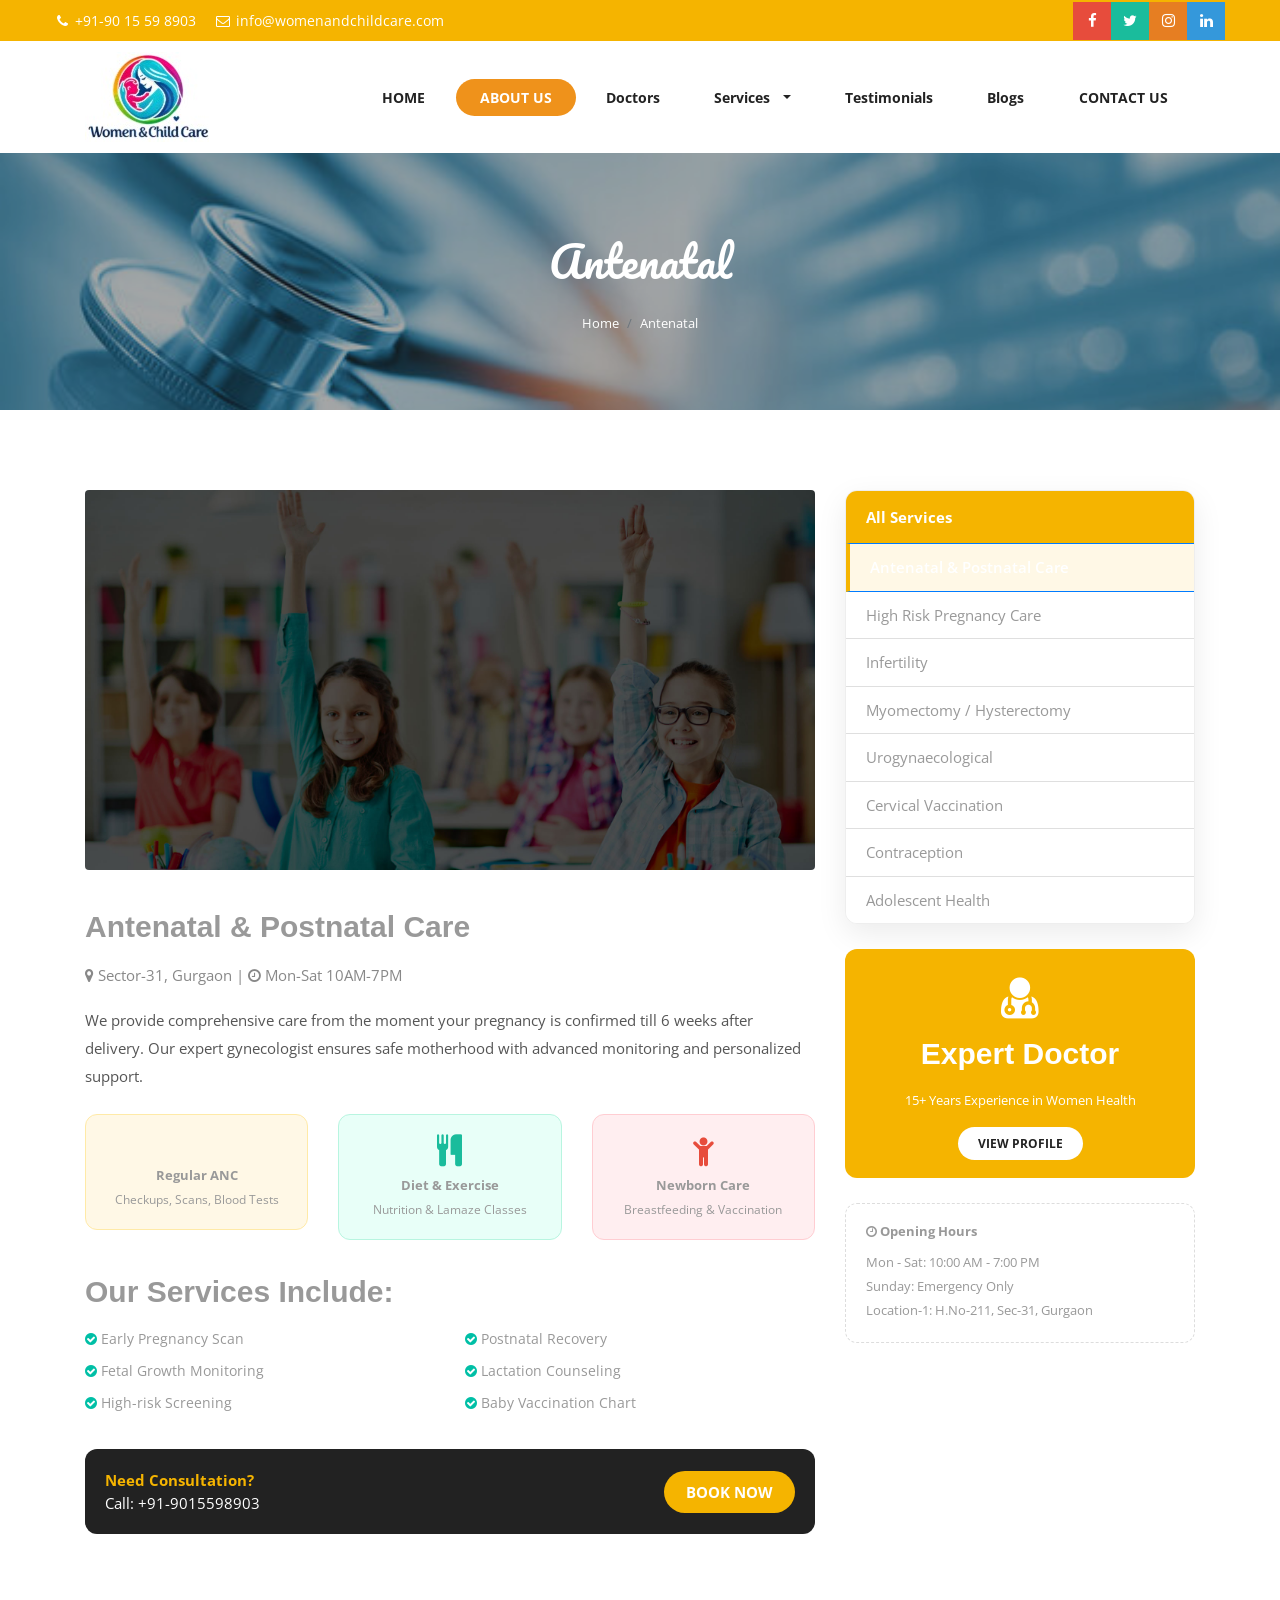
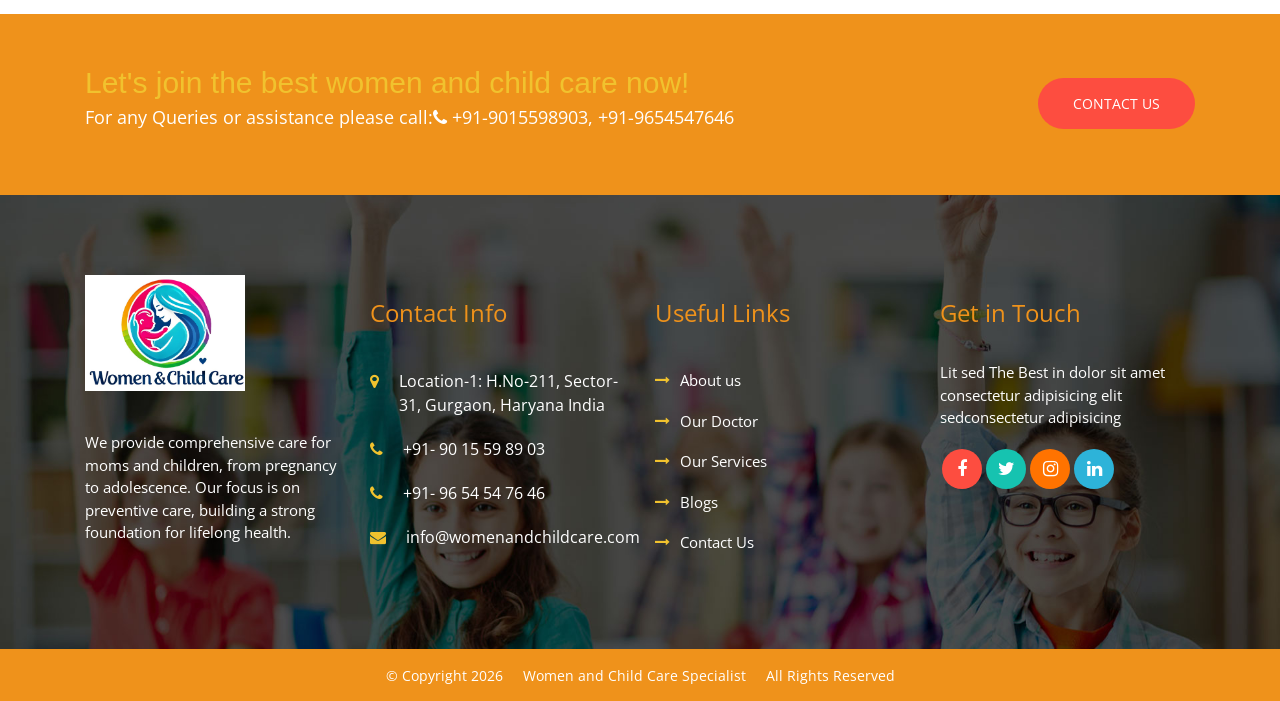
<file: antenatal.html>
<!DOCTYPE html>
<html lang="en">
  <head>
    <!-- Basic Page Needs
    ================================================== -->
    <meta charset="utf-8">
    <!--[if IE]><meta http-equiv="x-ua-compatible" content="IE=9" /><![endif]-->
    <meta name="viewport" content="width=device-width, initial-scale=1">
    <title>Women and Child Care </title>
    <meta name="description" content="KIDS is a clean, modern, and fully responsive Html Template. Take your Startup business website to the next level. It is designed for kindergarten, childcare, homeschooling, school, learning, playground businesses or any type of person or business who wants to showcase their work, services and professional way.">
    <meta name="keywords" content="business, care, childcare, children, clean, corporate, happykids, homeschool, kids, kindergarten, playground, responsive, school, learning">
    <meta name="author" content="rometheme.net"> 
	
	<!-- ==============================================
	Favicons
	=============================================== -->
	<link rel="shortcut icon" href="images/favicon.ico">
	<link rel="apple-touch-icon" href="images/apple-touch-icon.png">
	<link rel="apple-touch-icon" sizes="72x72" href="images/apple-touch-icon-72x72.png">
	<link rel="apple-touch-icon" sizes="114x114" href="images/apple-touch-icon-114x114.png">
	<link href="https://fonts.googleapis.com/css2?family=Montserrat:wght@600;700&display=swap" rel="stylesheet">
	<!-- ==============================================
	CSS VENDOR
	=============================================== -->
	<link rel="stylesheet" type="text/css" href="css/vendor/bootstrap.min.css" />
	<link rel="stylesheet" type="text/css" href="css/vendor/font-awesome.min.css">
	<link rel="stylesheet" type="text/css" href="css/vendor/owl.carousel.min.css">
	<link rel="stylesheet" type="text/css" href="css/vendor/owl.theme.default.min.css">
	<link rel="stylesheet" type="text/css" href="css/vendor/magnific-popup.css">
	<link rel="stylesheet" type="text/css" href="css/vendor/animate.min.css">
	
	<!-- ==============================================
	Custom Stylesheet
	=============================================== -->
	<link rel="stylesheet" type="text/css" href="css/style.css" />
	
    <script src="js/vendor/modernizr.min.js"></script>

</head>

<body>

<!-- LOAD PAGE -->
	<div class="animationload">
		<div class="loader"></div>
	</div>
	
	<!-- BACK TO TOP SECTION -->
	<a href="#0" class="cd-top cd-is-visible cd-fade-out">Top</a>

	<!-- HEADER -->
    <div class="header header-1">

    	<!-- TOPBAR -->
<div style="background:#f5b400; width:100%;">
  <div class="topbar-custom-wrap">
    <div class="topbar-left">
      <span><i class="fa fa-phone"></i> +91-90 15 59 8903</span>
      <span><i class="fa fa-envelope-o"></i> info@womenandchildcare.com</span>
    </div>
    <div class="topbar-right">
      <a href="#" style="background:#e74c3c;"><i class="fa fa-facebook"></i></a>
      <a href="#" style="background:#1abc9c;"><i class="fa fa-twitter"></i></a>
      <a href="#" style="background:#e67e22;"><i class="fa fa-instagram"></i></a>
      <a href="#" style="background:#3498db;"><i class="fa fa-linkedin"></i></a>
    </div>
  </div>
</div>
		<!-- NAVBAR SECTION -->
		<div class="navbar-main">
			<div class="container">
			    <nav id="navbar-example" class="navbar navbar-expand-lg">
			        <a class="navbar-brand" href="index.html">
						<img src="images/logo1.jpg" alt="">
					</a>
			        <button class="navbar-toggler" type="button" data-toggle="collapse" data-target="#navbarNavDropdown" aria-controls="navbarNavDropdown" aria-expanded="false" aria-label="Toggle navigation">
			            <span class="navbar-toggler-icon"></span>
			        </button>
			        <div class="collapse navbar-collapse" id="navbarNavDropdown">
			            <ul class="navbar-nav ml-auto">
			            	<li class="nav-item">
			                    <a class="nav-link" href="index.html">HOME</a>
			                </li>
			            	<li class="nav-item active">
			                    <a class="nav-link" href="about.html">ABOUT US</a>
			                </li>
			            	<li class="nav-item">
			                    <a class="nav-link" href="doctors.html">Doctors</a>
			                </li>
							<li class="nav-item dropdown dmenu">
			                    <a class="nav-link dropdown-toggle" href="#" role="button" data-toggle="dropdown" aria-haspopup="true" aria-expanded="false">
						          Services
						        </a>
			                    <div class="dropdown-menu">
			                    	<a class="dropdown-item" href="antenatal.html">Antenatal & Postnatal Care</a>
			                    	<a class="dropdown-item" href="highriskpregnancy.html">High Risk Pregnancy Care</a>
	          						<a class="dropdown-item" href="labour&delivery.html">Labour & Delivery</a>
	          						<a class="dropdown-item" href="infertility.html">Infertility</a>
	          						<a class="dropdown-item" href="page-events.html">Urogynaecological Procedure</a>
	          						<a class="dropdown-item" href="page-events-single.html">Cervical Cancer Vaccinations</a>
	          						<a class="dropdown-item" href="page-news.html">Contraception</a>
	          						<a class="dropdown-item" href="page-news-single.html">Adolescent Health</a>
							    </div>
			                </li>
			            	<li class="nav-item">
			                    <a class="nav-link" href="testimonials.html">Testimonials</a>
			                </li>
							<li class="nav-item">
			                    <a class="nav-link" href="blog.html">Blogs</a>
			                </li>
			            	
			            	<li class="nav-item">
			                    <a class="nav-link" href="contact.html">CONTACT US</a>
			                </li>
							
			            </ul>
			        </div>
			    </nav> <!-- -->

			</div>
		</div>

    </div>

	<!-- BANNER -->
	<div class="section banner-page" data-background="images/ab.jpg">
		<div class="content-wrap pos-relative">
			<div class="d-flex justify-content-center bd-highlight mb-3">
				<div class="title-page">Antenatal </div>
			</div>
			<div class="d-flex justify-content-center bd-highlight mb-3">
			    <nav aria-label="breadcrumb">
				  <ol class="breadcrumb ">
				    <li class="breadcrumb-item"><a href="index.html">Home</a></li>
				    <li class="breadcrumb-item active" aria-current="page">Antenatal </li>
				  </ol>
				</nav>
		  	</div>
		</div>
	</div>


    <!-- CONTENT - RICH DESIGN -->
<div class="section">
  <div class="content-wrap">
    <div class="container">
      <div class="row">
        
        <div class="col-lg-8">
          <img src="images/bg.jpg" alt="" class="img-fluid rounded" style="width:100%; height:380px; object-fit:cover; border-radius:12px;">
          <div class="spacer-30"></div>
          
          <h2 style="font-weight:700; font-family:Montserrat;">Antenatal & Postnatal Care</h2>
          <p style="color:#888;"><i class="fa fa-map-marker"></i> Sector-31, Gurgaon | <i class="fa fa-clock-o"></i> Mon-Sat 10AM-7PM</p>
          
          <p style="line-height:28px; color:#555;">We provide comprehensive care from the moment your pregnancy is confirmed till 6 weeks after delivery. Our expert gynecologist ensures safe motherhood with advanced monitoring and personalized support.</p>

          <!-- 3 BOXES -->
          <div class="row mt-4">
            <div class="col-md-4 mb-3">
              <div style="background:#fff8e6; padding:20px; border-radius:12px; text-align:center; border:1px solid #ffeaa7;">
                <i class="fa fa-heartbeat" style="font-size:32px; color:#f5b400;"></i>
                <h6 style="font-weight:700; margin-top:10px;">Regular ANC</h6>
                <p style="font-size:12px; margin:0;">Checkups, Scans, Blood Tests</p>
              </div>
            </div>
            <div class="col-md-4 mb-3">
              <div style="background:#e8fff8; padding:20px; border-radius:12px; text-align:center; border:1px solid #b8f5e0;">
                <i class="fa fa-cutlery" style="font-size:32px; color:#1abc9c;"></i>
                <h6 style="font-weight:700; margin-top:10px;">Diet & Exercise</h6>
                <p style="font-size:12px; margin:0;">Nutrition & Lamaze Classes</p>
              </div>
            </div>
            <div class="col-md-4 mb-3">
              <div style="background:#ffeef0; padding:20px; border-radius:12px; text-align:center; border:1px solid #ffcdd2;">
                <i class="fa fa-child" style="font-size:32px; color:#e74c3c;"></i>
                <h6 style="font-weight:700; margin-top:10px;">Newborn Care</h6>
                <p style="font-size:12px; margin:0;">Breastfeeding & Vaccination</p>
              </div>
            </div>
          </div>

          <h5 style="font-weight:700; margin-top:25px;">Our Services Include:</h5>
          <div class="row" style="font-size:14px; line-height:32px;">
            <div class="col-md-6"><i class="fa fa-check-circle" style="color:#00bfa6;"></i> Early Pregnancy Scan<br><i class="fa fa-check-circle" style="color:#00bfa6;"></i> Fetal Growth Monitoring<br><i class="fa fa-check-circle" style="color:#00bfa6;"></i> High-risk Screening</div>
            <div class="col-md-6"><i class="fa fa-check-circle" style="color:#00bfa6;"></i> Postnatal Recovery<br><i class="fa fa-check-circle" style="color:#00bfa6;"></i> Lactation Counseling<br><i class="fa fa-check-circle" style="color:#00bfa6;"></i> Baby Vaccination Chart</div>
          </div>

          <div style="background:#222; color:#fff; border-radius:12px; padding:20px; margin-top:30px; display:flex; align-items:center; justify-content:space-between;">
            <div><strong style="color:#f5b400;">Need Consultation?</strong><br>Call: +91-9015598903</div>
            <a href="appointment.html" style="background:#f5b400; color:#fff; padding:10px 22px; border-radius:25px; text-decoration:none; font-weight:700;">BOOK NOW</a>
          </div>
        </div>

        <div class="col-lg-4">
          <div style="background:#fff; border-radius:12px; box-shadow:0 10px 30px rgba(0,0,0,0.08); overflow:hidden; border:1px solid #eee;">
            <div style="background:#f5b400; color:#fff; padding:15px 20px; font-weight:700;">All Services</div>
            <div class="list-group list-group-flush">
              <a href="service-antenatal.html" class="list-group-item active" style="background:#fff8e6; border-left:4px solid #f5b400; font-weight:600;">Antenatal & Postnatal Care</a>
              <a href="service-high-risk.html" class="list-group-item">High Risk Pregnancy Care</a>
              <a href="service-infertility.html" class="list-group-item">Infertility</a>
              <a href="service-myomectomy.html" class="list-group-item">Myomectomy / Hysterectomy</a>
              <a href="service-urogynae.html" class="list-group-item">Urogynaecological</a>
              <a href="service-cervical.html" class="list-group-item">Cervical Vaccination</a>
              <a href="service-contraception.html" class="list-group-item">Contraception</a>
              <a href="service-adolescent.html" class="list-group-item">Adolescent Health</a>
            </div>
          </div>

          <div style="background:#f5b400; border-radius:12px; padding:25px; margin-top:25px; color:#fff; text-align:center;">
            <i class="fa fa-user-md" style="font-size:48px;"></i>
            <h4 style="color:#fff; font-weight:700; margin-top:15px;">Expert Doctor</h4>
            <p style="font-size:13px;">15+ Years Experience in Women Health</p>
            <a href="doctors.html" style="background:#fff; color:#222; padding:8px 20px; border-radius:20px; font-size:12px; font-weight:700; text-decoration:none;">VIEW PROFILE</a>
          </div>

          <div style="border:1px dashed #ddd; border-radius:12px; padding:20px; margin-top:25px;">
            <h6 style="font-weight:700;"><i class="fa fa-clock-o"></i> Opening Hours</h6>
            <p style="font-size:13px; margin:10px 0 0; line-height:24px;">Mon - Sat: 10:00 AM - 7:00 PM<br>Sunday: Emergency Only<br>Location-1: H.No-211, Sec-31, Gurgaon</p>
          </div>
        </div>

      </div>
    </div>
  </div>
</div>

	
	<!-- CTA -->
	<div class="section bg-tertiary" >
		<div class="content-wrap py-5" style="background-color: #ef921b;">
			<div class="container" >
				<div class="row align-items-center">
					<div class="col-sm-12 col-md-12" >
						<div class="cta-1">
			              	<div class="body-text mb-3">
			                	<h3 class="my-1 text-secondary"> Let's join the best women and child care now!</h3>
			                	<p class="uk18 mb-0 text-white">For any Queries or assistance please call:<span class="fa fa-phone"></span> +91-9015598903, +91-9654547646</p>
			              	</div>
			              	<div class="body-action">
			                	<a href="contact.html" class="btn btn-primary mt-3">CONTACT US</a>
			              	</div>
			            </div>
					</div>
				</div>
			</div>
		</div>
	</div>

	<!-- FOOTER SECTION -->
	<div class="footer" data-background="images/bg.jpg">
		<div class="content-wrap">
			<div class="container">
				
				<div class="row">
					<div class="col-sm-12 col-md-6 col-lg-3">
						<div class="footer-item">
							<img src="images/logof.png" alt="logo bottom" class="logo-bottom" style="width:160px; height:auto;">
							<div class="spacer-30"></div>
							<p>We provide comprehensive care for moms and children, from pregnancy to adolescence. Our focus is on preventive care, building a strong foundation for lifelong health. 

</p>
							
						</div>
					</div>					

					<div class="col-sm-12 col-md-6 col-lg-3">
						<div class="footer-item">
							<div class="footer-title">
								Contact Info
							</div>
							<ul class="list-info">
								<li>
									<div class="info-icon">
										<span class="fa fa-map-marker"></span>
									</div>
									<div class="info-text">Location-1: H.No-211, Sector-31, Gurgaon, Haryana India</div> </li>
								<li>
									<div class="info-icon">
										<span class="fa fa-phone"></span>
									</div>
									<div class="info-text">+91- 90 15 59 89 03</div>
									
								</li>
								<li>
									<div class="info-icon">
										<span class="fa fa-phone"></span>
									</div>
									
									<div class="info-text">+91- 96 54 54 76 46</div>
								</li>
								<li>
									<div class="info-icon">
										<span class="fa fa-envelope"></span>
									</div>
									<div class="info-text">info@womenandchildcare.com</div>
								</li>
								
							</ul>

						</div>
					</div>

					<div class="col-sm-12 col-md-6 col-lg-3">
						<div class="footer-item">
							<div class="footer-title">
								Useful Links
							</div>
							
							<ul class="list">
								<li><a href="about.html" title="About us">About us</a></li>
								<li><a href="teachers.html" title="Our Teacher">Our Doctor</a></li>
								<li><a href="classes.html" title="Our Classes">Our Services</a></li>
								<li><a href="page-events.html" title="Our Events">Blogs</a></li>
								<li><a href="contact.html" title="Contact Us">Contact Us</a></li>
							</ul>
								
						</div>
					</div>
					
					<div class="col-sm-12 col-md-6 col-lg-3">
						<div class="footer-item">
							<div class="footer-title">
								Get in Touch
							</div>
							<p>Lit sed The Best in dolor sit amet consectetur adipisicing elit sedconsectetur adipisicing</p>
							<div class="sosmed-icon d-inline-flex">
								<a href="#" class="fb"><i class="fa fa-facebook"></i></a> 
								<a href="#" class="tw"><i class="fa fa-twitter"></i></a> 
								<a href="#" class="ig"><i class="fa fa-instagram"></i></a> 
								<a href="#" class="in"><i class="fa fa-linkedin"></i></a> 
							</div>
						</div>
					</div>
				</div>
			</div>
		</div>
		
		<div class="fcopy">
			<div class="container">
				<div class="row">
					<div class="col-sm-12 col-md-12">
<p class="ftex" style="color: #FFF;">© Copyright 2026 &nbsp;&nbsp;&nbsp;<a href="#" style="color: #FFF;"> Women and Child Care Specialist </a>&nbsp;&nbsp;&nbsp; All Rights Reserved 
						</p> 
						
					</div>
				</div>
			</div>
		</div>
		
	</div>
	
	<!-- JS VENDOR -->
	<script src="js/vendor/jquery.min.js"></script>
	<script src="js/vendor/bootstrap.min.js"></script>
	<script src="js/vendor/owl.carousel.js"></script>
	<script src="js/vendor/jquery.magnific-popup.min.js"></script>

	<!-- SENDMAIL -->
	<script src="js/vendor/validator.min.js"></script>
	<script src="js/vendor/form-scripts.js"></script>

	<script src="js/script.js"></script>

</body>
</html>
</file>
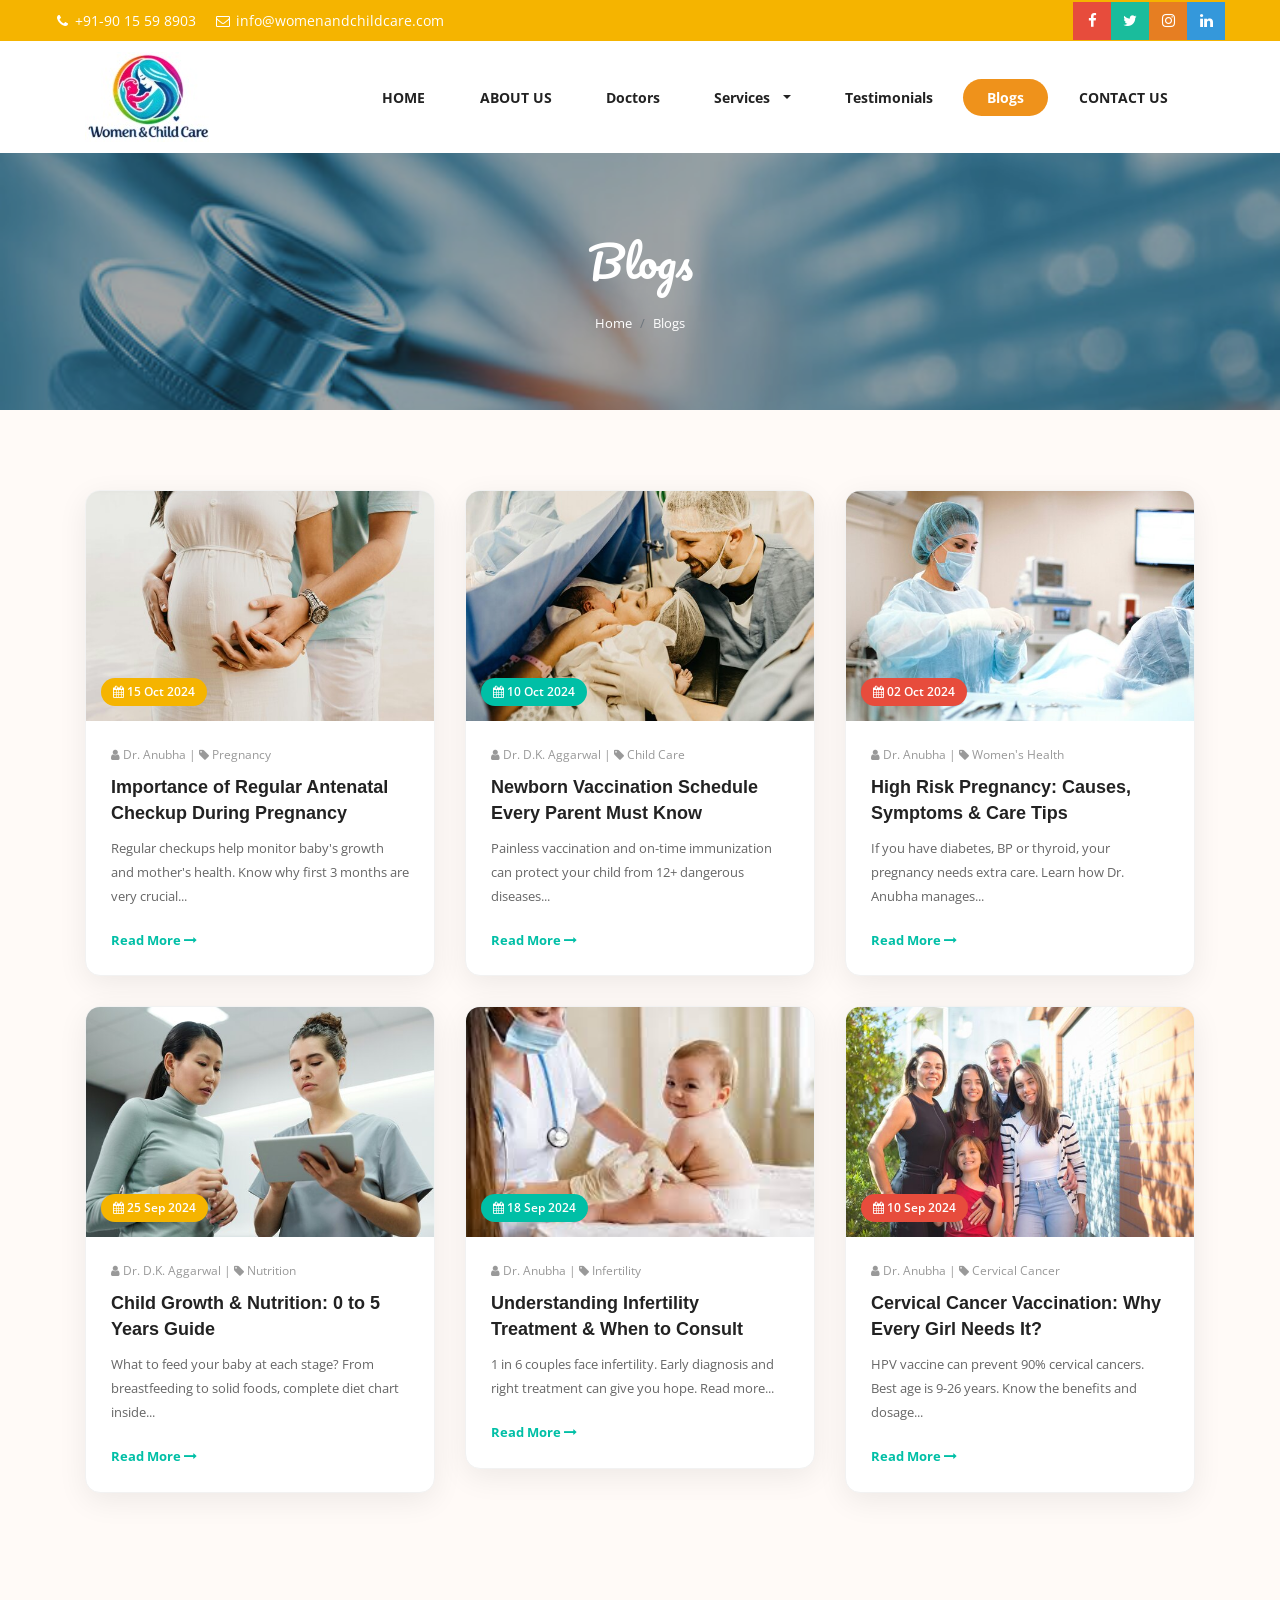
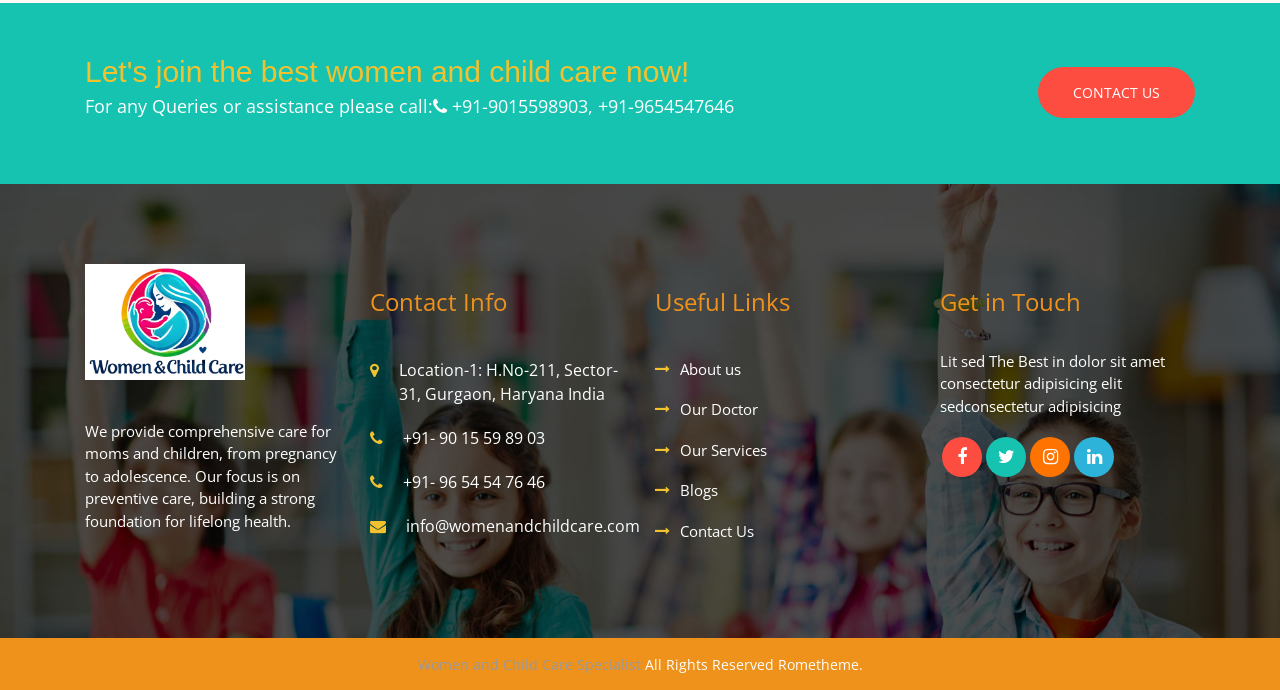
<file: blog.html>
<!DOCTYPE html>
<html lang="en">
  <head>
    <!-- Basic Page Needs
    ================================================== -->
    <meta charset="utf-8">
    <!--[if IE]><meta http-equiv="x-ua-compatible" content="IE=9" /><![endif]-->
    <meta name="viewport" content="width=device-width, initial-scale=1">
    <title>Women and Child Care </title>
    <meta name="description" content="KIDS is a clean, modern, and fully responsive Html Template. Take your Startup business website to the next level. It is designed for kindergarten, childcare, homeschooling, school, learning, playground businesses or any type of person or business who wants to showcase their work, services and professional way.">
    <meta name="keywords" content="business, care, childcare, children, clean, corporate, happykids, homeschool, kids, kindergarten, playground, responsive, school, learning">
    <meta name="author" content="rometheme.net"> 
	
	<!-- ==============================================
	Favicons
	=============================================== -->
	<link rel="shortcut icon" href="images/favicon.ico">
	<link rel="apple-touch-icon" href="images/apple-touch-icon.png">
	<link rel="apple-touch-icon" sizes="72x72" href="images/apple-touch-icon-72x72.png">
	<link rel="apple-touch-icon" sizes="114x114" href="images/apple-touch-icon-114x114.png">
	<link href="https://fonts.googleapis.com/css2?family=Montserrat:wght@600;700&display=swap" rel="stylesheet">
	<!-- ==============================================
	CSS VENDOR
	=============================================== -->
	<link rel="stylesheet" type="text/css" href="css/vendor/bootstrap.min.css" />
	<link rel="stylesheet" type="text/css" href="css/vendor/font-awesome.min.css">
	<link rel="stylesheet" type="text/css" href="css/vendor/owl.carousel.min.css">
	<link rel="stylesheet" type="text/css" href="css/vendor/owl.theme.default.min.css">
	<link rel="stylesheet" type="text/css" href="css/vendor/magnific-popup.css">
	<link rel="stylesheet" type="text/css" href="css/vendor/animate.min.css">
	
	<!-- ==============================================
	Custom Stylesheet
	=============================================== -->
	<link rel="stylesheet" type="text/css" href="css/style.css" />
	
    <script src="js/vendor/modernizr.min.js"></script>
<style>
.blog-card{ background:#fff; border-radius:15px; overflow:hidden; box-shadow:0 8px 30px rgba(0,0,0,0.07); transition:0.3s; margin-bottom:30px; border:1px solid #f2f2f2; }
.blog-card:hover{ transform:translateY(-5px); box-shadow:0 12px 40px rgba(0,0,0,0.12); }
.blog-card .blog-img{ height:230px; overflow:hidden; position:relative; background:#f5f5f5; display:flex; align-items:center; justify-content:center; }
.blog-card .blog-img img{ width:100%; height:100%; object-fit:cover; transition:0.5s; }
.blog-card:hover .blog-img img{ transform:scale(1.1); }
.blog-card .blog-img .date-badge{ position:absolute; bottom:15px; left:15px; background:#f5b400; color:#fff; padding:5px 12px; border-radius:20px; font-size:12px; font-weight:600; }
.blog-card .blog-content{ padding:25px; }
.blog-card .blog-content h4{ font-family:'Montserrat'; font-weight:700; font-size:18px; line-height:26px; margin-bottom:10px; }
.blog-card .blog-content h4 a{ color:#222; text-decoration:none; }
.blog-card .blog-content h4 a:hover{ color:#f5b400; }
.blog-card .meta{ font-size:12px; color:#999; margin-bottom:10px; }
.blog-card p{ font-size:13px; color:#666; line-height:24px; }
.read-more{ font-size:13px; font-weight:700; color:#00bfa6; text-decoration:none; }
.read-more:hover{ color:#f5b400; }
</style>

</head>

<body>

<!-- LOAD PAGE -->
	<div class="animationload">
		<div class="loader"></div>
	</div>
	
	<!-- BACK TO TOP SECTION -->
	<a href="#0" class="cd-top cd-is-visible cd-fade-out">Top</a>

	<!-- HEADER -->
    <div class="header header-1">

    	<!-- TOPBAR -->
<div style="background:#f5b400; width:100%;">
  <div class="topbar-custom-wrap">
    <div class="topbar-left">
      <span><i class="fa fa-phone"></i> +91-90 15 59 8903</span>
      <span><i class="fa fa-envelope-o"></i> info@womenandchildcare.com</span>
    </div>
    <div class="topbar-right">
      <a href="#" style="background:#e74c3c;"><i class="fa fa-facebook"></i></a>
      <a href="#" style="background:#1abc9c;"><i class="fa fa-twitter"></i></a>
      <a href="#" style="background:#e67e22;"><i class="fa fa-instagram"></i></a>
      <a href="#" style="background:#3498db;"><i class="fa fa-linkedin"></i></a>
    </div>
  </div>
</div>
		<!-- NAVBAR SECTION -->
		<div class="navbar-main">
			<div class="container">
			    <nav id="navbar-example" class="navbar navbar-expand-lg">
			        <a class="navbar-brand" href="index.html">
						<img src="images/logo1.jpg" alt="">
					</a>
			        <button class="navbar-toggler" type="button" data-toggle="collapse" data-target="#navbarNavDropdown" aria-controls="navbarNavDropdown" aria-expanded="false" aria-label="Toggle navigation">
			            <span class="navbar-toggler-icon"></span>
			        </button>
			        <div class="collapse navbar-collapse" id="navbarNavDropdown">
			            <ul class="navbar-nav ml-auto">
			            	<li class="nav-item">
			                    <a class="nav-link" href="index.html">HOME</a>
			                </li>
			            	<li class="nav-item">
			                    <a class="nav-link" href="about.html">ABOUT US</a>
			                </li>
			            	<li class="nav-item">
			                    <a class="nav-link" href="doctors.html">Doctors</a>
			                </li>
							<li class="nav-item dropdown dmenu">
			                    <a class="nav-link dropdown-toggle" href="#" role="button" data-toggle="dropdown" aria-haspopup="true" aria-expanded="false">
						          Services
						        </a>
			                    <div class="dropdown-menu">
			                    	<a class="dropdown-item" href="page-gallery.html">Antenatal & Postnatal Care</a>
			                    	<a class="dropdown-item" href="page-testimonials.html">High Risk Pregnancy Care</a>
	          						<a class="dropdown-item" href="page-faq.html">Infertility</a>
	          						<a class="dropdown-item" href="page-404.html">Myomectomy / Hysterectomy</a>
	          						<a class="dropdown-item" href="page-events.html">Urogynaecological Procedure</a>
	          						<a class="dropdown-item" href="page-events-single.html">Cervical Cancer Vaccinations</a>
	          						<a class="dropdown-item" href="page-news.html">Contraception</a>
	          						<a class="dropdown-item" href="page-news-single.html">Adolescent Health</a>
							    </div>
			                </li>
			            	<li class="nav-item">
			                    <a class="nav-link" href="testimonials.html">Testimonials</a>
			                </li>
							<li class="nav-item active">
			                    <a class="nav-link" href="blog.html">Blogs</a>
			                </li>
			            	
			            	<li class="nav-item">
			                    <a class="nav-link" href="contact.html">CONTACT US</a>
			                </li>
							
			            </ul>
			        </div>
			    </nav> <!-- -->

			</div>
		</div>

    </div>

	<!-- BANNER -->
	<div class="section banner-page" data-background="images/ab.jpg">
		<div class="content-wrap pos-relative">
			<div class="d-flex justify-content-center bd-highlight mb-3">
				<div class="title-page">Blogs </div>
			</div>
			<div class="d-flex justify-content-center bd-highlight mb-3">
			    <nav aria-label="breadcrumb">
				  <ol class="breadcrumb ">
				    <li class="breadcrumb-item"><a href="index.html">Home</a></li>
				    <li class="breadcrumb-item active" aria-current="page">Blogs </li>
				  </ol>
				</nav>
		  	</div>
		</div>
	</div>
<!-- BLOG LIST - ONLY MIDDLE PART -->

<div class="section" style="background:#fffaf7;">
	<div class="content-wrap">
		<div class="container">
			<div class="row">

				<div class="col-sm-12 col-md-6 col-lg-4">
					<div class="blog-card">
						<div class="blog-img">
							<img src="images/ser1.jpg" alt="">
							<div class="date-badge"><i class="fa fa-calendar"></i> 15 Oct 2024</div>
						</div>
						<div class="blog-content">
							<div class="meta"><i class="fa fa-user"></i> Dr. Anubha | <i class="fa fa-tag"></i> Pregnancy</div>
							<h4><a href="blog-detail.html">Importance of Regular Antenatal Checkup During Pregnancy</a></h4>
							<p>Regular checkups help monitor baby's growth and mother's health. Know why first 3 months are very crucial...</p>
							<a href="blog-detail.html" class="read-more">Read More <i class="fa fa-long-arrow-right"></i></a>
						</div>
					</div>
				</div>

				<div class="col-sm-12 col-md-6 col-lg-4">
					<div class="blog-card">
						<div class="blog-img">
							<img src="images/ser2.jpg" alt="">
							<div class="date-badge" style="background:#00bfa6;"><i class="fa fa-calendar"></i> 10 Oct 2024</div>
						</div>
						<div class="blog-content">
							<div class="meta"><i class="fa fa-user"></i> Dr. D.K. Aggarwal | <i class="fa fa-tag"></i> Child Care</div>
							<h4><a href="blog-detail.html">Newborn Vaccination Schedule Every Parent Must Know</a></h4>
							<p>Painless vaccination and on-time immunization can protect your child from 12+ dangerous diseases...</p>
							<a href="blog-detail.html" class="read-more">Read More <i class="fa fa-long-arrow-right"></i></a>
						</div>
					</div>
				</div>

				<div class="col-sm-12 col-md-6 col-lg-4">
					<div class="blog-card">
						<div class="blog-img">
							<img src="images/ser3.jpg" alt="">
							<div class="date-badge" style="background:#e74c3c;"><i class="fa fa-calendar"></i> 02 Oct 2024</div>
						</div>
						<div class="blog-content">
							<div class="meta"><i class="fa fa-user"></i> Dr. Anubha | <i class="fa fa-tag"></i> Women's Health</div>
							<h4><a href="blog-detail.html">High Risk Pregnancy: Causes, Symptoms & Care Tips</a></h4>
							<p>If you have diabetes, BP or thyroid, your pregnancy needs extra care. Learn how Dr. Anubha manages...</p>
							<a href="blog-detail.html" class="read-more">Read More <i class="fa fa-long-arrow-right"></i></a>
						</div>
					</div>
				</div>

				<div class="col-sm-12 col-md-6 col-lg-4">
					<div class="blog-card">
						<div class="blog-img">
							<img src="images/g9.jpg" alt="">
							<div class="date-badge"><i class="fa fa-calendar"></i> 25 Sep 2024</div>
						</div>
						<div class="blog-content">
							<div class="meta"><i class="fa fa-user"></i> Dr. D.K. Aggarwal | <i class="fa fa-tag"></i> Nutrition</div>
							<h4><a href="blog-detail.html">Child Growth & Nutrition: 0 to 5 Years Guide</a></h4>
							<p>What to feed your baby at each stage? From breastfeeding to solid foods, complete diet chart inside...</p>
							<a href="blog-detail.html" class="read-more">Read More <i class="fa fa-long-arrow-right"></i></a>
						</div>
					</div>
				</div>

				<div class="col-sm-12 col-md-6 col-lg-4">
					<div class="blog-card">
						<div class="blog-img">
							<img src="images/g10.jpg" alt="">
							<div class="date-badge" style="background:#00bfa6;"><i class="fa fa-calendar"></i> 18 Sep 2024</div>
						</div>
						<div class="blog-content">
							<div class="meta"><i class="fa fa-user"></i> Dr. Anubha | <i class="fa fa-tag"></i> Infertility</div>
							<h4><a href="blog-detail.html">Understanding Infertility Treatment & When to Consult</a></h4>
							<p>1 in 6 couples face infertility. Early diagnosis and right treatment can give you hope. Read more...</p>
							<a href="blog-detail.html" class="read-more">Read More <i class="fa fa-long-arrow-right"></i></a>
						</div>
					</div>
				</div>

				<div class="col-sm-12 col-md-6 col-lg-4">
					<div class="blog-card">
						<div class="blog-img">
							<img src="images/g8.jpg" alt="">
							<div class="date-badge" style="background:#e74c3c;"><i class="fa fa-calendar"></i> 10 Sep 2024</div>
						</div>
						<div class="blog-content">
							<div class="meta"><i class="fa fa-user"></i> Dr. Anubha | <i class="fa fa-tag"></i> Cervical Cancer</div>
							<h4><a href="blog-detail.html">Cervical Cancer Vaccination: Why Every Girl Needs It?</a></h4>
							<p>HPV vaccine can prevent 90% cervical cancers. Best age is 9-26 years. Know the benefits and dosage...</p>
							<a href="blog-detail.html" class="read-more">Read More <i class="fa fa-long-arrow-right"></i></a>
						</div>
					</div>
				</div>

			</div>
		</div>
	</div>
</div>


<!-- CTA -->
	<div class="section bg-tertiary">
		<div class="content-wrap py-5">
			<div class="container">
				<div class="row align-items-center">
					<div class="col-sm-12 col-md-12">
						<div class="cta-1">
			              	<div class="body-text mb-3">
			                	<h3 class="my-1 text-secondary">Let's join the best women and child care now!</h3>
			                	<p class="uk18 mb-0 text-white">For any Queries or assistance please call:<span class="fa fa-phone"></span> +91-9015598903, +91-9654547646</p>
			              	</div>
			              	<div class="body-action">
			                	<a href="contact.html" class="btn btn-primary mt-3">CONTACT US</a>
			              	</div>
			            </div>
					</div>
				</div>
			</div>
		</div>
	</div>

	<!-- FOOTER SECTION -->
	<div class="footer" data-background="images/bg.jpg">
		<div class="content-wrap">
			<div class="container">
				
				<div class="row">
					<div class="col-sm-12 col-md-6 col-lg-3">
						<div class="footer-item">
							<img src="images/logof.png" alt="logo bottom" class="logo-bottom" style="width:160px; height:auto;">
							<div class="spacer-30"></div>
							<p>We provide comprehensive care for moms and children, from pregnancy to adolescence. Our focus is on preventive care, building a strong foundation for lifelong health. 

</p>
							
						</div>
					</div>					

					<div class="col-sm-12 col-md-6 col-lg-3">
						<div class="footer-item">
							<div class="footer-title">
								Contact Info
							</div>
							<ul class="list-info">
								<li>
									<div class="info-icon">
										<span class="fa fa-map-marker"></span>
									</div>
									<div class="info-text">Location-1: H.No-211, Sector-31, Gurgaon, Haryana India</div> </li>
								<li>
									<div class="info-icon">
										<span class="fa fa-phone"></span>
									</div>
									<div class="info-text">+91- 90 15 59 89 03</div>
									
								</li>
								<li>
									<div class="info-icon">
										<span class="fa fa-phone"></span>
									</div>
									
									<div class="info-text">+91- 96 54 54 76 46</div>
								</li>
								<li>
									<div class="info-icon">
										<span class="fa fa-envelope"></span>
									</div>
									<div class="info-text">info@womenandchildcare.com</div>
								</li>
								
							</ul>

						</div>
					</div>

					<div class="col-sm-12 col-md-6 col-lg-3">
						<div class="footer-item">
							<div class="footer-title">
								Useful Links
							</div>
							
							<ul class="list">
								<li><a href="about.html" title="About us">About us</a></li>
								<li><a href="teachers.html" title="Our Teacher">Our Doctor</a></li>
								<li><a href="classes.html" title="Our Classes">Our Services</a></li>
								<li><a href="page-events.html" title="Our Events">Blogs</a></li>
								<li><a href="contact.html" title="Contact Us">Contact Us</a></li>
							</ul>
								
						</div>
					</div>
					
					<div class="col-sm-12 col-md-6 col-lg-3">
						<div class="footer-item">
							<div class="footer-title">
								Get in Touch
							</div>
							<p>Lit sed The Best in dolor sit amet consectetur adipisicing elit sedconsectetur adipisicing</p>
							<div class="sosmed-icon d-inline-flex">
								<a href="#" class="fb"><i class="fa fa-facebook"></i></a> 
								<a href="#" class="tw"><i class="fa fa-twitter"></i></a> 
								<a href="#" class="ig"><i class="fa fa-instagram"></i></a> 
								<a href="#" class="in"><i class="fa fa-linkedin"></i></a> 
							</div>
						</div>
					</div>
				</div>
			</div>
		</div>
		
		<div class="fcopy">
			<div class="container">
				<div class="row">
					<div class="col-sm-12 col-md-12">
						<p class="ftex"><a href="#"> Women and Child Care Specialist </a> All Rights Reserved <span class="color-primary">Rometheme.</span></p> 
					</div>
				</div>
			</div>
		</div>
		
	</div>
	
	<!-- JS VENDOR -->
	<script src="js/vendor/jquery.min.js"></script>
	<script src="js/vendor/bootstrap.min.js"></script>
	<script src="js/vendor/owl.carousel.js"></script>
	<script src="js/vendor/jquery.magnific-popup.min.js"></script>

	<!-- SENDMAIL -->
	<script src="js/vendor/validator.min.js"></script>
	<script src="js/vendor/form-scripts.js"></script>

	<script src="js/script.js"></script>

</body>
</html>
</file>
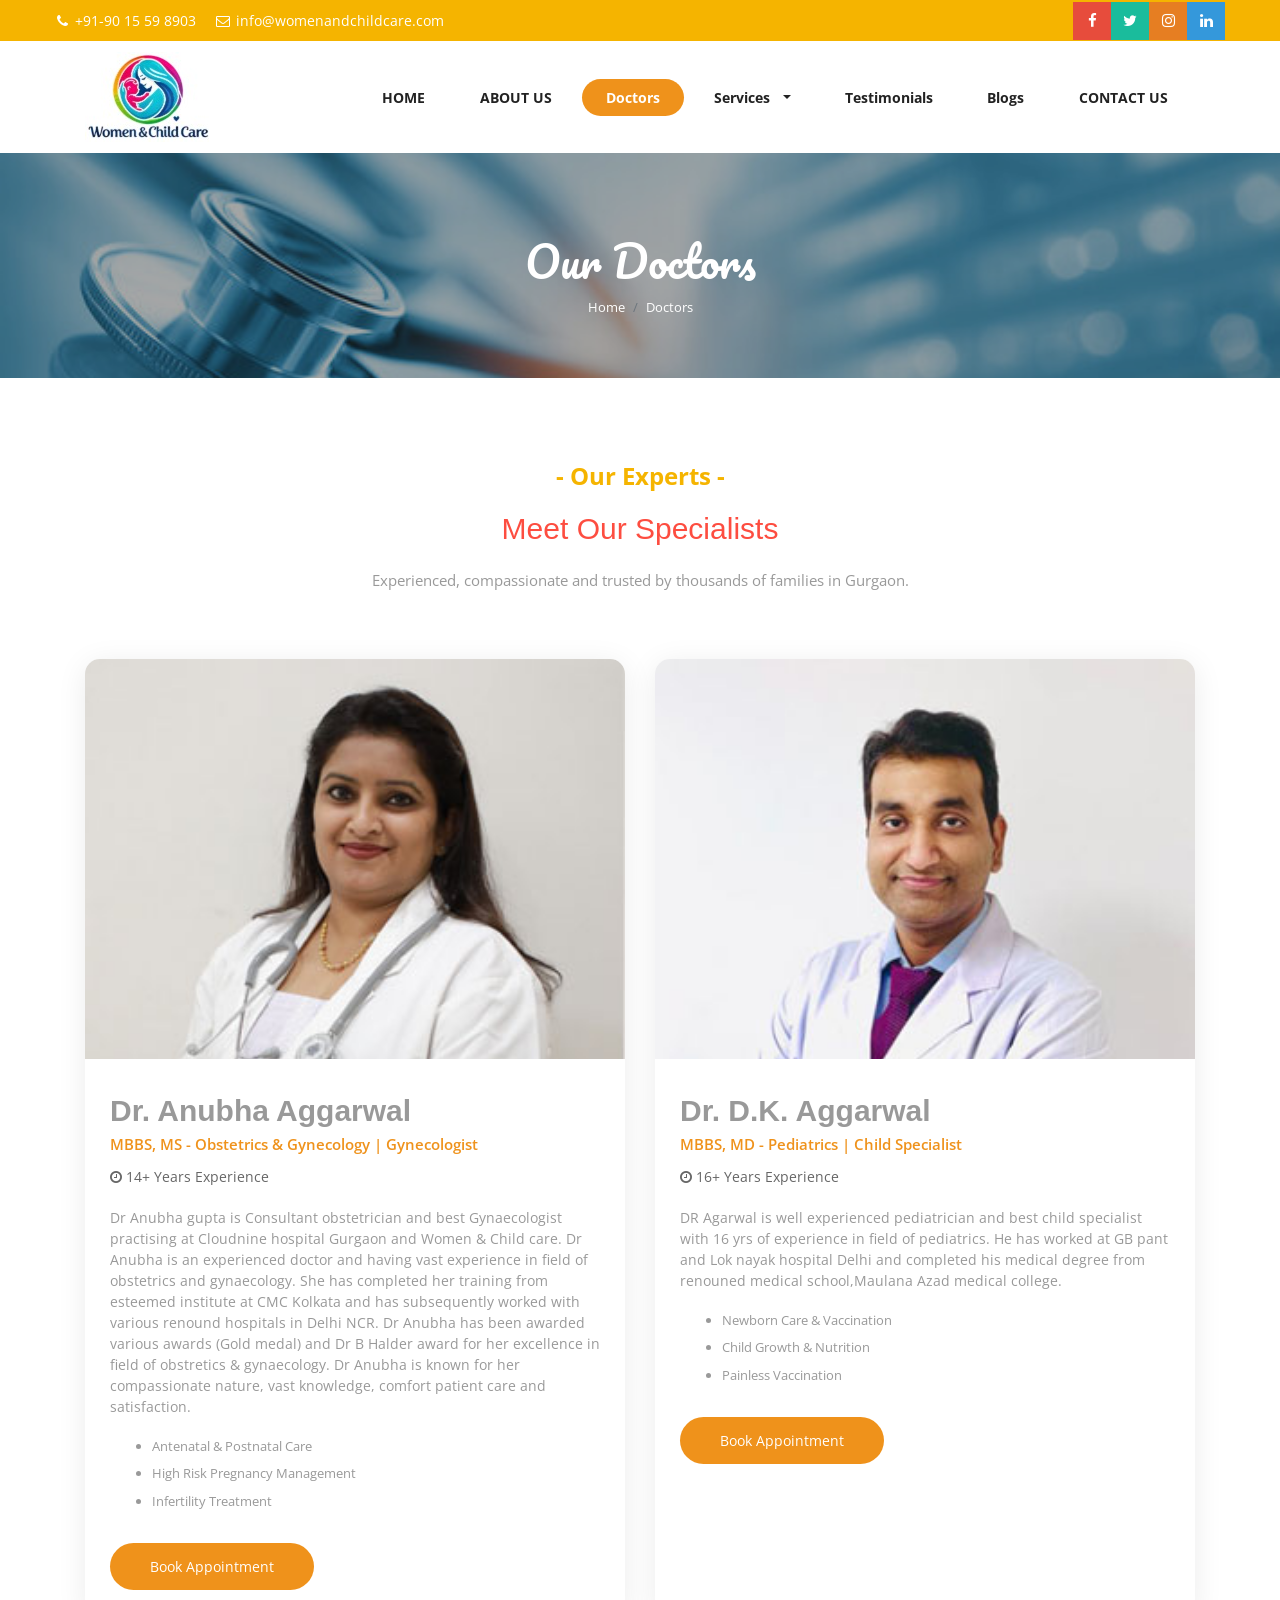
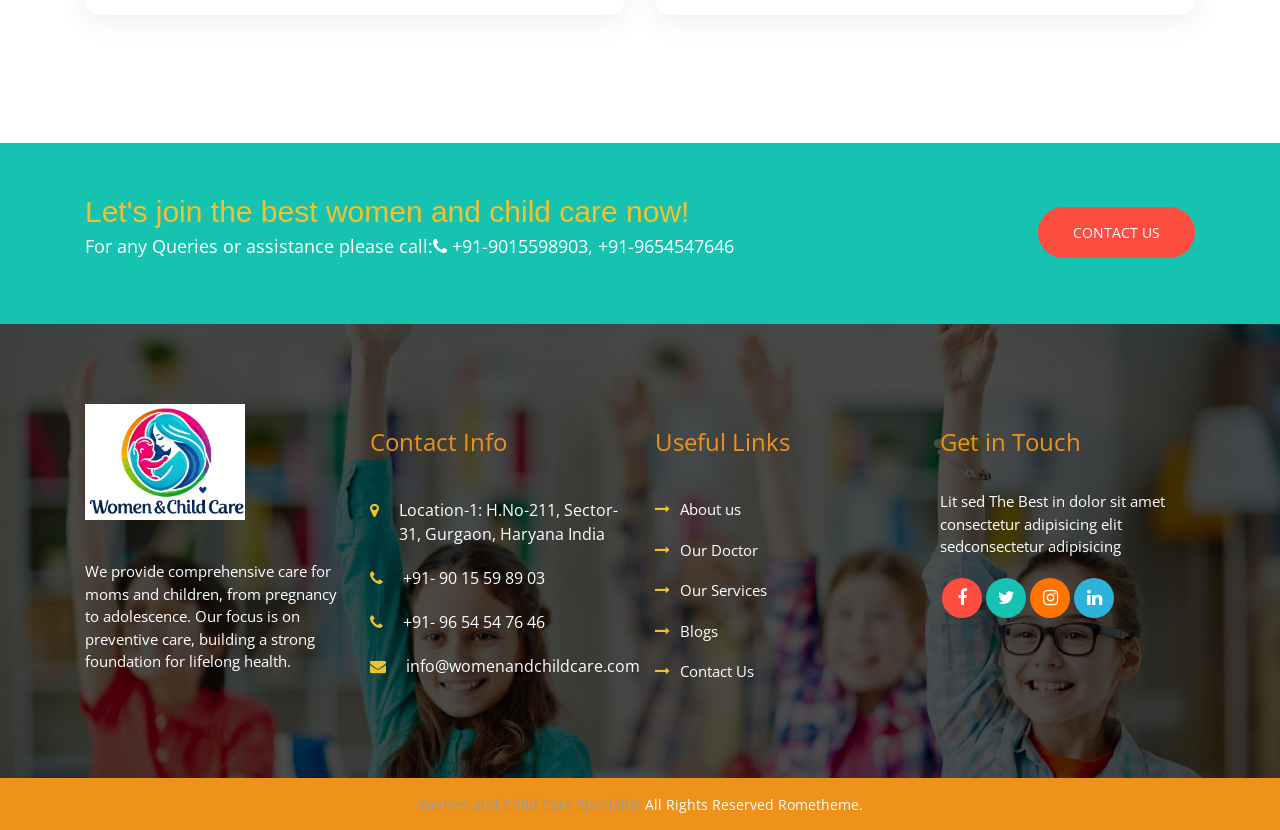
<file: doctors.html>
<!DOCTYPE html>
<html lang="en">
  <head>
    <!-- Basic Page Needs
    ================================================== -->
    <meta charset="utf-8">
    <!--[if IE]><meta http-equiv="x-ua-compatible" content="IE=9" /><![endif]-->
    <meta name="viewport" content="width=device-width, initial-scale=1">
    <title>Women and Child Care </title>
    <meta name="description" content="KIDS is a clean, modern, and fully responsive Html Template. Take your Startup business website to the next level. It is designed for kindergarten, childcare, homeschooling, school, learning, playground businesses or any type of person or business who wants to showcase their work, services and professional way.">
    <meta name="keywords" content="business, care, childcare, children, clean, corporate, happykids, homeschool, kids, kindergarten, playground, responsive, school, learning">
    <meta name="author" content="rometheme.net"> 
	
	<!-- ==============================================
	Favicons
	=============================================== -->
	<link rel="shortcut icon" href="images/favicon.ico">
	<link rel="apple-touch-icon" href="images/apple-touch-icon.png">
	<link rel="apple-touch-icon" sizes="72x72" href="images/apple-touch-icon-72x72.png">
	<link rel="apple-touch-icon" sizes="114x114" href="images/apple-touch-icon-114x114.png">
	<link href="https://fonts.googleapis.com/css2?family=Montserrat:wght@600;700&display=swap" rel="stylesheet">
	<!-- ==============================================
	CSS VENDOR
	=============================================== -->
	<link rel="stylesheet" type="text/css" href="css/vendor/bootstrap.min.css" />
	<link rel="stylesheet" type="text/css" href="css/vendor/font-awesome.min.css">
	<link rel="stylesheet" type="text/css" href="css/vendor/owl.carousel.min.css">
	<link rel="stylesheet" type="text/css" href="css/vendor/owl.theme.default.min.css">
	<link rel="stylesheet" type="text/css" href="css/vendor/magnific-popup.css">
	<link rel="stylesheet" type="text/css" href="css/vendor/animate.min.css">
	
	<!-- ==============================================
	Custom Stylesheet
	=============================================== -->
	<link rel="stylesheet" type="text/css" href="css/style.css" />
	
    <script src="js/vendor/modernizr.min.js"></script>

</head>

<body>

<!-- LOAD PAGE -->
	<div class="animationload">
		<div class="loader"></div>
	</div>
	
	<!-- BACK TO TOP SECTION -->
	<a href="#0" class="cd-top cd-is-visible cd-fade-out">Top</a>

	<!-- HEADER -->
    <div class="header header-1">

    	<!-- TOPBAR -->
<div style="background:#f5b400; width:100%;">
  <div class="topbar-custom-wrap">
    <div class="topbar-left">
      <span><i class="fa fa-phone"></i> +91-90 15 59 8903</span>
      <span><i class="fa fa-envelope-o"></i> info@womenandchildcare.com</span>
    </div>
    <div class="topbar-right">
      <a href="#" style="background:#e74c3c;"><i class="fa fa-facebook"></i></a>
      <a href="#" style="background:#1abc9c;"><i class="fa fa-twitter"></i></a>
      <a href="#" style="background:#e67e22;"><i class="fa fa-instagram"></i></a>
      <a href="#" style="background:#3498db;"><i class="fa fa-linkedin"></i></a>
    </div>
  </div>
</div>
		<!-- NAVBAR SECTION -->
		<div class="navbar-main">
			<div class="container">
			    <nav id="navbar-example" class="navbar navbar-expand-lg">
			        <a class="navbar-brand" href="index.html">
						<img src="images/logo1.jpg" alt="">
					</a>
			        <button class="navbar-toggler" type="button" data-toggle="collapse" data-target="#navbarNavDropdown" aria-controls="navbarNavDropdown" aria-expanded="false" aria-label="Toggle navigation">
			            <span class="navbar-toggler-icon"></span>
			        </button>
			        <div class="collapse navbar-collapse" id="navbarNavDropdown">
			            <ul class="navbar-nav ml-auto">
			            	<li class="nav-item ">
			                    <a class="nav-link" href="index.html">HOME</a>
			                </li>
			            	<li class="nav-item">
			                    <a class="nav-link" href="about.html">ABOUT US</a>
			                </li>
			            	<li class="nav-item active">
			                    <a class="nav-link" href="doctors.html">Doctors</a>
			                </li>
							<li class="nav-item dropdown dmenu">
			                    <a class="nav-link dropdown-toggle" href="#" role="button" data-toggle="dropdown" aria-haspopup="true" aria-expanded="false">
						          Services
						        </a>
			                    <div class="dropdown-menu">
			                    	<a class="dropdown-item" href="page-gallery.html">Antenatal & Postnatal Care</a>
			                    	<a class="dropdown-item" href="page-testimonials.html">High Risk Pregnancy Care</a>
	          						<a class="dropdown-item" href="page-faq.html">Infertility</a>
	          						<a class="dropdown-item" href="page-404.html">Myomectomy / Hysterectomy</a>
	          						<a class="dropdown-item" href="page-events.html">Urogynaecological Procedure</a>
	          						<a class="dropdown-item" href="page-events-single.html">Cervical Cancer Vaccinations</a>
	          						<a class="dropdown-item" href="page-news.html">Contraception</a>
	          						<a class="dropdown-item" href="page-news-single.html">Adolescent Health</a>
							    </div>
			                </li>
			            	<li class="nav-item">
			                    <a class="nav-link" href="testimonials.html">Testimonials</a>
			                </li>
							<li class="nav-item">
			                    <a class="nav-link" href="blog.html">Blogs</a>
			                </li>
			            	
			            	<li class="nav-item">
			                    <a class="nav-link" href="contact.html">CONTACT US</a>
			                </li>
							
			            </ul>
			        </div>
			    </nav> <!-- -->

			</div>
		</div>

    </div>


<!-- BANNER -->
<div class="section banner-page" data-background="images/ab.jpg">
  <div class="content-wrap pos-relative">
    <div class="d-flex justify-content-center"><div class="title-page">Our Doctors</div></div>
    <div class="d-flex justify-content-center">
      <nav aria-label="breadcrumb"><ol class="breadcrumb"><li class="breadcrumb-item"><a href="index.html">Home</a></li><li class="breadcrumb-item active">Doctors</li></ol></nav>
    </div>
  </div>
</div>

<!-- DOCTOR SECTION START -->
<div class="section">
  <div class="content-wrap">
    <div class="container">
      <div class="row">
        <div class="col-12 text-center mb-5">
          <p class="supheading" style="color:#f5b400; font-weight:700;">Our Experts</p>
          <h2 class="section-heading">Meet Our Specialists</h2>
          <p>Experienced, compassionate and trusted by thousands of families in Gurgaon.</p>
        </div>
      </div>

      <div class="row">
        <!-- Doctor 1 -->
        <div class="col-sm-12 col-md-6 mb-5">
          <div style="background:#fff; border-radius:15px; box-shadow:0 5px 30px rgba(0,0,0,0.08); overflow:hidden; height:100%;">
            <div style="height:400px; overflow:hidden;">
              <img src="images/doctor2.jpg" alt="Dr Anubha Aggarwal" style="width:100%; height:100%; object-fit:cover; object-position:top;">
            </div>
            <div style="padding:25px;">
              <h4 style="font-family:'Montserrat'; font-weight:700; margin-bottom:5px;">Dr. Anubha Aggarwal</h4>
              <p style="color:#ef921b; font-weight:600; margin-bottom:10px;">MBBS, MS - Obstetrics & Gynecology | Gynecologist</p>
              <p style="font-size:14px; color:#666;"><i class="fa fa-clock-o"></i> 14+ Years Experience</p>
              <p style="font-size:14px;">Dr Anubha gupta is Consultant obstetrician and best Gynaecologist practising at Cloudnine hospital Gurgaon and Women & Child care. Dr Anubha is an experienced doctor and having vast experience in field of obstetrics and gynaecology. She has completed her training from esteemed institute at CMC Kolkata and has subsequently worked with various renound hospitals in Delhi NCR. Dr Anubha has been awarded various awards (Gold medal) and Dr B Halder award for her excellence in field of obstretics & gynaecology. Dr Anubha is known for her compassionate nature, vast knowledge, comfort patient care and satisfaction.

</p>
              <ul style="font-size:13px; padding-left:18px;">
                <li>Antenatal & Postnatal Care</li>
                <li>High Risk Pregnancy Management</li>
                <li>Infertility Treatment</li>
              </ul>
              <a href="contact.html" class="btn btn-primary mt-3" style="background:#ef921b; border:none;">Book Appointment</a>
            </div>
          </div>
        </div>

        <!-- Doctor 2 -->
        <div class="col-sm-12 col-md-6 mb-5">
          <div style="background:#fff; border-radius:15px; box-shadow:0 5px 30px rgba(0,0,0,0.08); overflow:hidden; height:100%;">
            <div style="height:400px; overflow:hidden;">
              <img src="images/doctor1.jpg" alt="Dr D.K. Aggarwal" style="width:100%; height:100%; object-fit:cover; object-position:top;">
            </div>
            <div style="padding:25px;">
              <h4 style="font-family:'Montserrat'; font-weight:700; margin-bottom:5px;">Dr. D.K. Aggarwal</h4>
              <p style="color:#ef921b; font-weight:600; margin-bottom:10px;">MBBS, MD - Pediatrics | Child Specialist</p>
              <p style="font-size:14px; color:#666;"><i class="fa fa-clock-o"></i> 16+ Years Experience</p>
              <p style="font-size:14px;">DR Agarwal is well experienced pediatrician and best child specialist with 16 yrs of experience in field of pediatrics. He has worked at GB pant and Lok nayak hospital Delhi and completed his medical degree from renouned medical school,Maulana Azad medical college.

</p>
              <ul style="font-size:13px; padding-left:18px;">
                <li>Newborn Care & Vaccination</li>
                <li>Child Growth & Nutrition</li>
                <li>Painless Vaccination</li>
              </ul>
              <a href="contact.html" class="btn btn-primary mt-3" style="background:#ef921b; border:none;">Book Appointment</a>
            </div>
          </div>
        </div>
      </div>

    </div>
  </div>
</div>
<!-- DOCTOR SECTION END -->

<!-- CTA -->
	<div class="section bg-tertiary">
		<div class="content-wrap py-5">
			<div class="container">
				<div class="row align-items-center">
					<div class="col-sm-12 col-md-12">
						<div class="cta-1">
			              	<div class="body-text mb-3">
			                	<h3 class="my-1 text-secondary">Let's join the best women and child care now!</h3>
			                	<p class="uk18 mb-0 text-white">For any Queries or assistance please call:<span class="fa fa-phone"></span> +91-9015598903, +91-9654547646</p>
			              	</div>
			              	<div class="body-action">
			                	<a href="contact.html" class="btn btn-primary mt-3">CONTACT US</a>
			              	</div>
			            </div>
					</div>
				</div>
			</div>
		</div>
	</div>

	<!-- FOOTER SECTION -->
	<div class="footer" data-background="images/bg.jpg">
		<div class="content-wrap">
			<div class="container">
				
				<div class="row">
					<div class="col-sm-12 col-md-6 col-lg-3">
						<div class="footer-item">
							<img src="images/logof.png" alt="logo bottom" class="logo-bottom" style="width:160px; height:auto;">
							<div class="spacer-30"></div>
							<p>We provide comprehensive care for moms and children, from pregnancy to adolescence. Our focus is on preventive care, building a strong foundation for lifelong health. 

</p>
							
						</div>
					</div>					

					<div class="col-sm-12 col-md-6 col-lg-3">
						<div class="footer-item">
							<div class="footer-title">
								Contact Info
							</div>
							<ul class="list-info">
								<li>
									<div class="info-icon">
										<span class="fa fa-map-marker"></span>
									</div>
									<div class="info-text">Location-1: H.No-211, Sector-31, Gurgaon, Haryana India</div> </li>
								<li>
									<div class="info-icon">
										<span class="fa fa-phone"></span>
									</div>
									<div class="info-text">+91- 90 15 59 89 03</div>
									
								</li>
								<li>
									<div class="info-icon">
										<span class="fa fa-phone"></span>
									</div>
									
									<div class="info-text">+91- 96 54 54 76 46</div>
								</li>
								<li>
									<div class="info-icon">
										<span class="fa fa-envelope"></span>
									</div>
									<div class="info-text">info@womenandchildcare.com</div>
								</li>
								
							</ul>

						</div>
					</div>

					<div class="col-sm-12 col-md-6 col-lg-3">
						<div class="footer-item">
							<div class="footer-title">
								Useful Links
							</div>
							
							<ul class="list">
								<li><a href="about.html" title="About us">About us</a></li>
								<li><a href="teachers.html" title="Our Teacher">Our Doctor</a></li>
								<li><a href="classes.html" title="Our Classes">Our Services</a></li>
								<li><a href="page-events.html" title="Our Events">Blogs</a></li>
								<li><a href="contact.html" title="Contact Us">Contact Us</a></li>
							</ul>
								
						</div>
					</div>
					
					<div class="col-sm-12 col-md-6 col-lg-3">
						<div class="footer-item">
							<div class="footer-title">
								Get in Touch
							</div>
							<p>Lit sed The Best in dolor sit amet consectetur adipisicing elit sedconsectetur adipisicing</p>
							<div class="sosmed-icon d-inline-flex">
								<a href="#" class="fb"><i class="fa fa-facebook"></i></a> 
								<a href="#" class="tw"><i class="fa fa-twitter"></i></a> 
								<a href="#" class="ig"><i class="fa fa-instagram"></i></a> 
								<a href="#" class="in"><i class="fa fa-linkedin"></i></a> 
							</div>
						</div>
					</div>
				</div>
			</div>
		</div>
		
		<div class="fcopy">
			<div class="container">
				<div class="row">
					<div class="col-sm-12 col-md-12">
						<p class="ftex"><a href="#"> Women and Child Care Specialist </a> All Rights Reserved <span class="color-primary">Rometheme.</span></p> 
					</div>
				</div>
			</div>
		</div>
		
	</div>
	
	<!-- JS VENDOR -->
	<script src="js/vendor/jquery.min.js"></script>
	<script src="js/vendor/bootstrap.min.js"></script>
	<script src="js/vendor/owl.carousel.js"></script>
	<script src="js/vendor/jquery.magnific-popup.min.js"></script>

	<!-- SENDMAIL -->
	<script src="js/vendor/validator.min.js"></script>
	<script src="js/vendor/form-scripts.js"></script>

	<script src="js/script.js"></script>

</body>
</html>
</file>
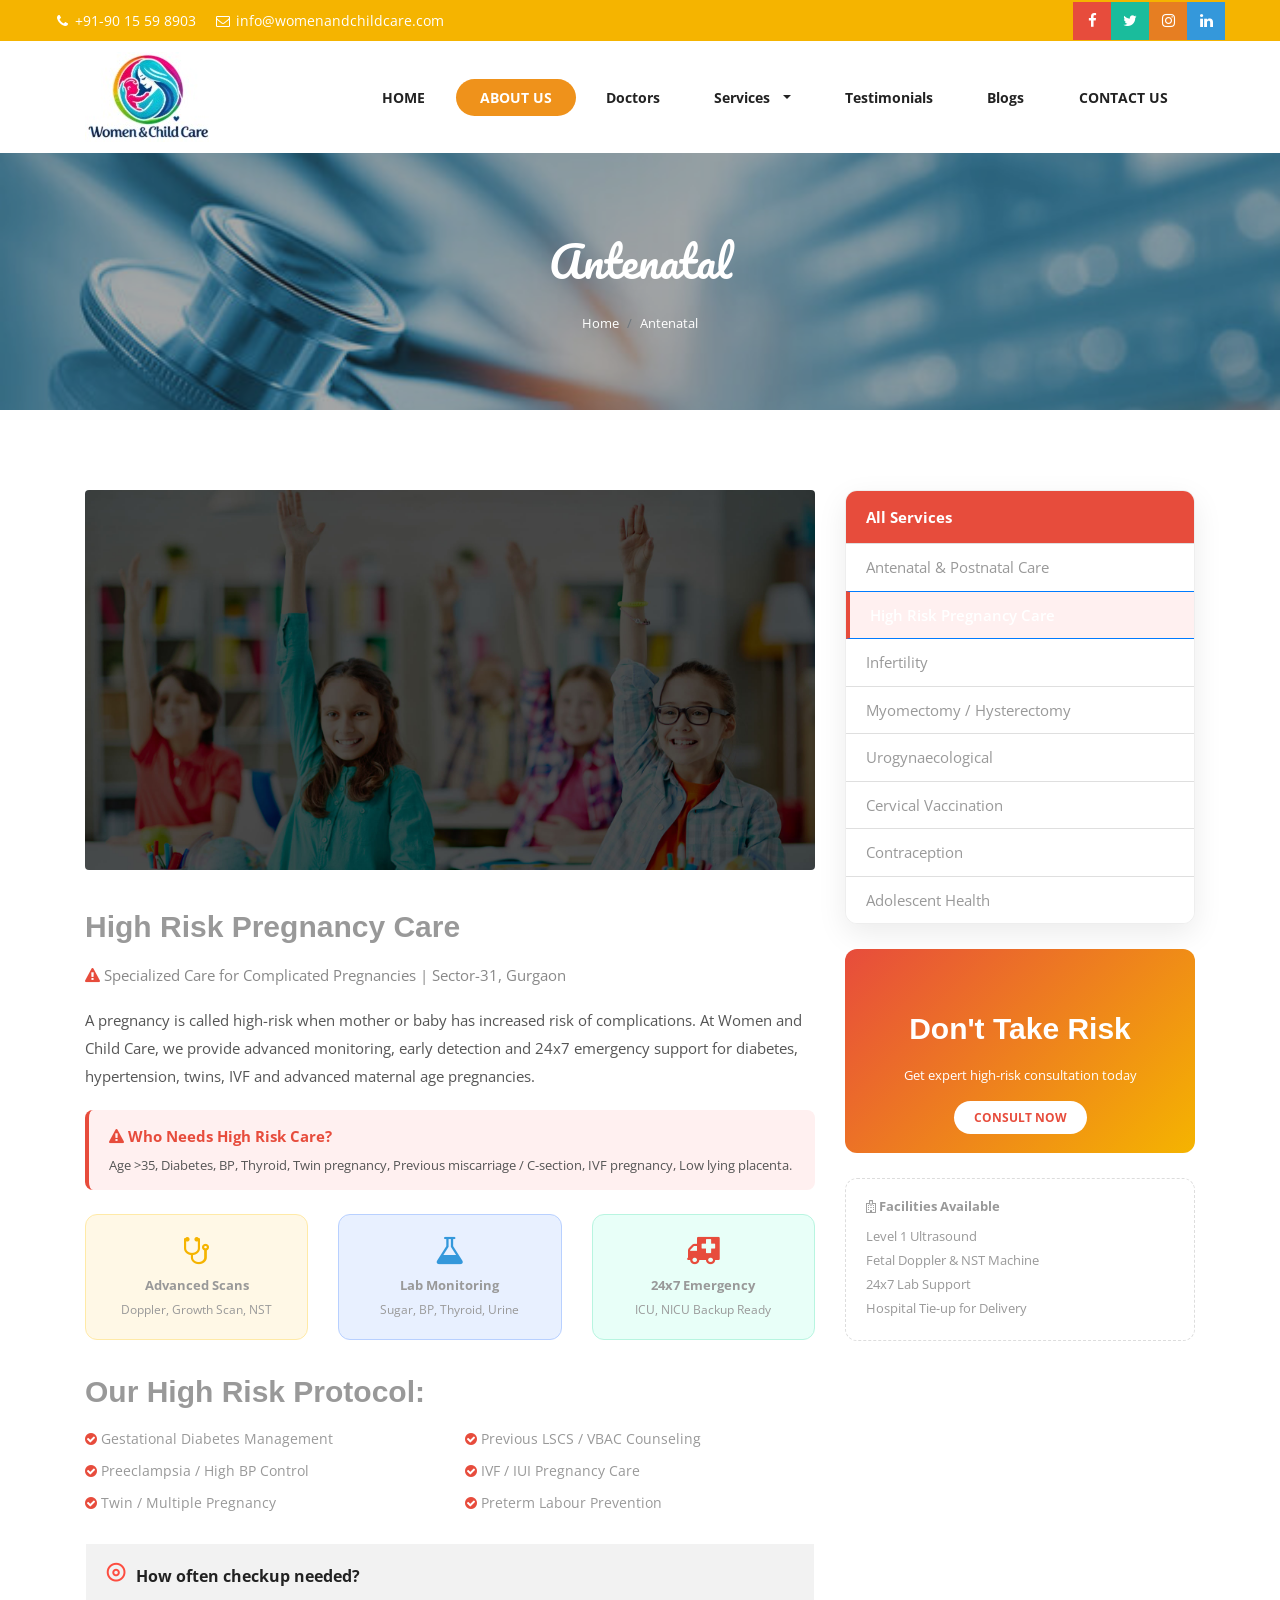
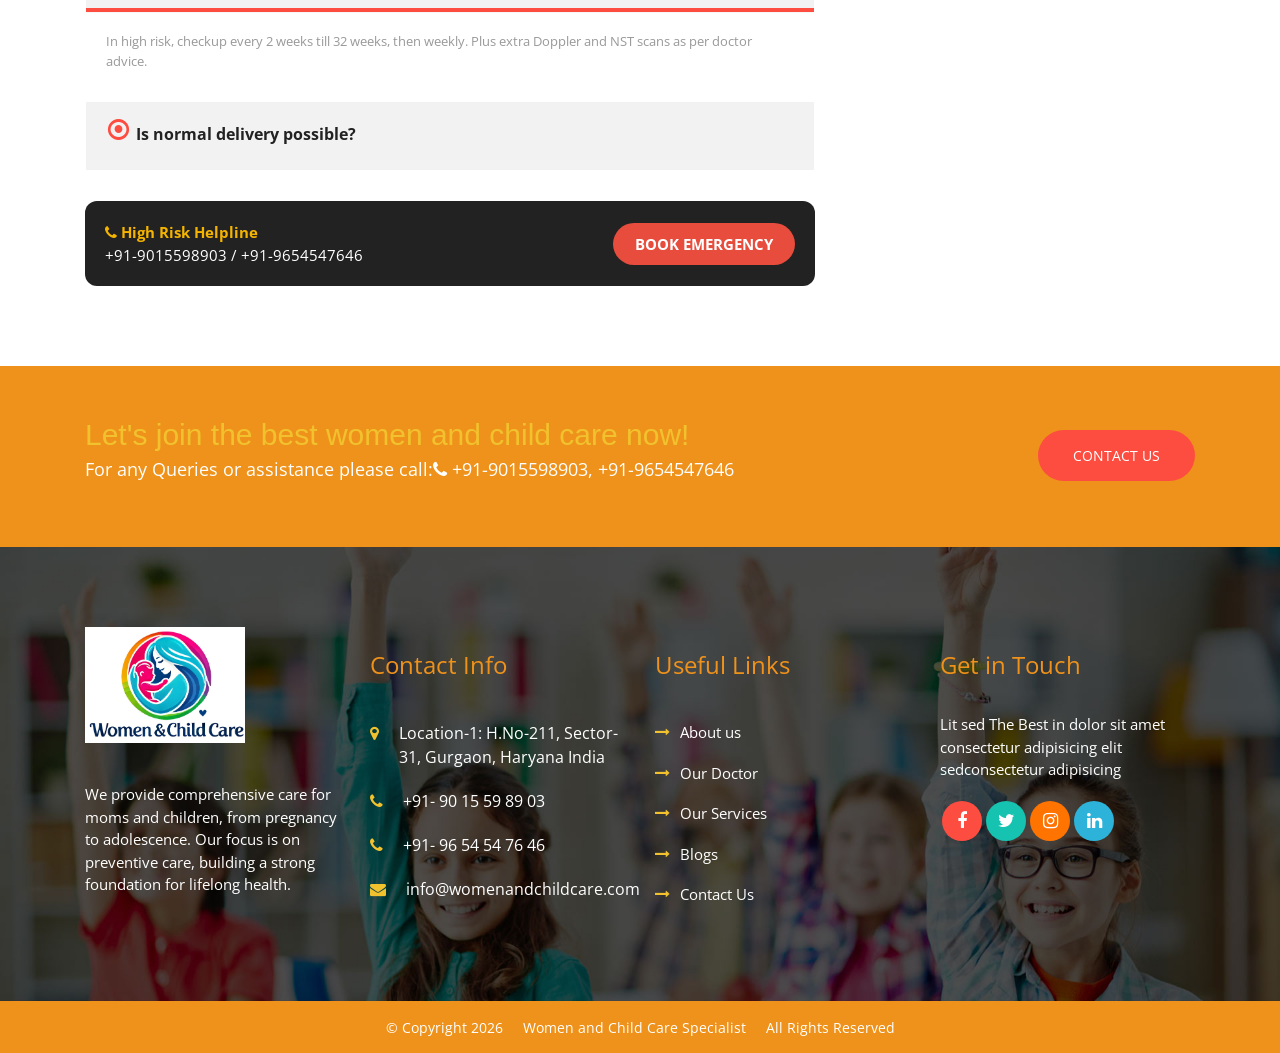
<file: highriskpregnancy.html>
<!DOCTYPE html>
<html lang="en">
  <head>
    <!-- Basic Page Needs
    ================================================== -->
    <meta charset="utf-8">
    <!--[if IE]><meta http-equiv="x-ua-compatible" content="IE=9" /><![endif]-->
    <meta name="viewport" content="width=device-width, initial-scale=1">
    <title>Women and Child Care </title>
    <meta name="description" content="KIDS is a clean, modern, and fully responsive Html Template. Take your Startup business website to the next level. It is designed for kindergarten, childcare, homeschooling, school, learning, playground businesses or any type of person or business who wants to showcase their work, services and professional way.">
    <meta name="keywords" content="business, care, childcare, children, clean, corporate, happykids, homeschool, kids, kindergarten, playground, responsive, school, learning">
    <meta name="author" content="rometheme.net"> 
	
	<!-- ==============================================
	Favicons
	=============================================== -->
	<link rel="shortcut icon" href="images/favicon.ico">
	<link rel="apple-touch-icon" href="images/apple-touch-icon.png">
	<link rel="apple-touch-icon" sizes="72x72" href="images/apple-touch-icon-72x72.png">
	<link rel="apple-touch-icon" sizes="114x114" href="images/apple-touch-icon-114x114.png">
	<link href="https://fonts.googleapis.com/css2?family=Montserrat:wght@600;700&display=swap" rel="stylesheet">
	<!-- ==============================================
	CSS VENDOR
	=============================================== -->
	<link rel="stylesheet" type="text/css" href="css/vendor/bootstrap.min.css" />
	<link rel="stylesheet" type="text/css" href="css/vendor/font-awesome.min.css">
	<link rel="stylesheet" type="text/css" href="css/vendor/owl.carousel.min.css">
	<link rel="stylesheet" type="text/css" href="css/vendor/owl.theme.default.min.css">
	<link rel="stylesheet" type="text/css" href="css/vendor/magnific-popup.css">
	<link rel="stylesheet" type="text/css" href="css/vendor/animate.min.css">
	
	<!-- ==============================================
	Custom Stylesheet
	=============================================== -->
	<link rel="stylesheet" type="text/css" href="css/style.css" />
	
    <script src="js/vendor/modernizr.min.js"></script>

</head>

<body>

<!-- LOAD PAGE -->
	<div class="animationload">
		<div class="loader"></div>
	</div>
	
	<!-- BACK TO TOP SECTION -->
	<a href="#0" class="cd-top cd-is-visible cd-fade-out">Top</a>

	<!-- HEADER -->
    <div class="header header-1">

    	<!-- TOPBAR -->
<div style="background:#f5b400; width:100%;">
  <div class="topbar-custom-wrap">
    <div class="topbar-left">
      <span><i class="fa fa-phone"></i> +91-90 15 59 8903</span>
      <span><i class="fa fa-envelope-o"></i> info@womenandchildcare.com</span>
    </div>
    <div class="topbar-right">
      <a href="#" style="background:#e74c3c;"><i class="fa fa-facebook"></i></a>
      <a href="#" style="background:#1abc9c;"><i class="fa fa-twitter"></i></a>
      <a href="#" style="background:#e67e22;"><i class="fa fa-instagram"></i></a>
      <a href="#" style="background:#3498db;"><i class="fa fa-linkedin"></i></a>
    </div>
  </div>
</div>
		<!-- NAVBAR SECTION -->
		<div class="navbar-main">
			<div class="container">
			    <nav id="navbar-example" class="navbar navbar-expand-lg">
			        <a class="navbar-brand" href="index.html">
						<img src="images/logo1.jpg" alt="">
					</a>
			        <button class="navbar-toggler" type="button" data-toggle="collapse" data-target="#navbarNavDropdown" aria-controls="navbarNavDropdown" aria-expanded="false" aria-label="Toggle navigation">
			            <span class="navbar-toggler-icon"></span>
			        </button>
			        <div class="collapse navbar-collapse" id="navbarNavDropdown">
			            <ul class="navbar-nav ml-auto">
			            	<li class="nav-item">
			                    <a class="nav-link" href="index.html">HOME</a>
			                </li>
			            	<li class="nav-item active">
			                    <a class="nav-link" href="about.html">ABOUT US</a>
			                </li>
			            	<li class="nav-item">
			                    <a class="nav-link" href="doctors.html">Doctors</a>
			                </li>
							<li class="nav-item dropdown dmenu">
			                    <a class="nav-link dropdown-toggle" href="#" role="button" data-toggle="dropdown" aria-haspopup="true" aria-expanded="false">
						          Services
						        </a>
			                    <div class="dropdown-menu">
			                    	<a class="dropdown-item" href="page-gallery.html">Antenatal & Postnatal Care</a>
			                    	<a class="dropdown-item" href="highriskpregnancy.html">High Risk Pregnancy Care</a>
	          						<a class="dropdown-item" href="page-faq.html">Infertility</a>
	          						<a class="dropdown-item" href="page-404.html">Myomectomy / Hysterectomy</a>
	          						<a class="dropdown-item" href="page-events.html">Urogynaecological Procedure</a>
	          						<a class="dropdown-item" href="page-events-single.html">Cervical Cancer Vaccinations</a>
	          						<a class="dropdown-item" href="page-news.html">Contraception</a>
	          						<a class="dropdown-item" href="page-news-single.html">Adolescent Health</a>
							    </div>
			                </li>
			            	<li class="nav-item">
			                    <a class="nav-link" href="testimonials.html">Testimonials</a>
			                </li>
							<li class="nav-item">
			                    <a class="nav-link" href="blog.html">Blogs</a>
			                </li>
			            	
			            	<li class="nav-item">
			                    <a class="nav-link" href="contact.html">CONTACT US</a>
			                </li>
							
			            </ul>
			        </div>
			    </nav> <!-- -->

			</div>
		</div>

    </div>

	<!-- BANNER -->
	<div class="section banner-page" data-background="images/ab.jpg">
		<div class="content-wrap pos-relative">
			<div class="d-flex justify-content-center bd-highlight mb-3">
				<div class="title-page">Antenatal </div>
			</div>
			<div class="d-flex justify-content-center bd-highlight mb-3">
			    <nav aria-label="breadcrumb">
				  <ol class="breadcrumb ">
				    <li class="breadcrumb-item"><a href="index.html">Home</a></li>
				    <li class="breadcrumb-item active" aria-current="page">Antenatal </li>
				  </ol>
				</nav>
		  	</div>
		</div>
	</div>


    <!-- HIGH RISK PREGNANCY CARE - CONTENT -->
<div class="section">
  <div class="content-wrap">
    <div class="container">
      <div class="row">
        
        <div class="col-lg-8">
          <img src="images/bg.jpg" alt="" class="img-fluid rounded" style="width:100%; height:380px; object-fit:cover; border-radius:12px;">
          <div class="spacer-30"></div>
          
          <h2 style="font-weight:700; font-family:Montserrat;">High Risk Pregnancy Care</h2>
          <p style="color:#888;"><i class="fa fa-exclamation-triangle" style="color:#e74c3c;"></i> Specialized Care for Complicated Pregnancies | Sector-31, Gurgaon</p>
          
          <p style="line-height:28px; color:#555;">A pregnancy is called high-risk when mother or baby has increased risk of complications. At Women and Child Care, we provide advanced monitoring, early detection and 24x7 emergency support for diabetes, hypertension, twins, IVF and advanced maternal age pregnancies.</p>

          <div style="background:#fff0f0; border-left:4px solid #e74c3c; padding:15px 20px; border-radius:8px; margin-top:15px;">
            <strong style="color:#e74c3c;"><i class="fa fa-warning"></i> Who Needs High Risk Care?</strong>
            <p style="margin:8px 0 0; font-size:13px; color:#555;">Age >35, Diabetes, BP, Thyroid, Twin pregnancy, Previous miscarriage / C-section, IVF pregnancy, Low lying placenta.</p>
          </div>

          <!-- 3 BOXES -->
          <div class="row mt-4">
            <div class="col-md-4 mb-3">
              <div style="background:#fff8e6; padding:20px; border-radius:12px; text-align:center; border:1px solid #ffeaa7;">
                <i class="fa fa-stethoscope" style="font-size:32px; color:#f5b400;"></i>
                <h6 style="font-weight:700; margin-top:10px;">Advanced Scans</h6>
                <p style="font-size:12px; margin:0;">Doppler, Growth Scan, NST</p>
              </div>
            </div>
            <div class="col-md-4 mb-3">
              <div style="background:#e8f0ff; padding:20px; border-radius:12px; text-align:center; border:1px solid #b8d0ff;">
                <i class="fa fa-flask" style="font-size:32px; color:#3498db;"></i>
                <h6 style="font-weight:700; margin-top:10px;">Lab Monitoring</h6>
                <p style="font-size:12px; margin:0;">Sugar, BP, Thyroid, Urine</p>
              </div>
            </div>
            <div class="col-md-4 mb-3">
              <div style="background:#e8fff8; padding:20px; border-radius:12px; text-align:center; border:1px solid #b8f5e0;">
                <i class="fa fa-ambulance" style="font-size:32px; color:#e74c3c;"></i>
                <h6 style="font-weight:700; margin-top:10px;">24x7 Emergency</h6>
                <p style="font-size:12px; margin:0;">ICU, NICU Backup Ready</p>
              </div>
            </div>
          </div>

          <h5 style="font-weight:700; margin-top:25px;">Our High Risk Protocol:</h5>
          <div class="row" style="font-size:14px; line-height:32px;">
            <div class="col-md-6"><i class="fa fa-check-circle" style="color:#e74c3c;"></i> Gestational Diabetes Management<br><i class="fa fa-check-circle" style="color:#e74c3c;"></i> Preeclampsia / High BP Control<br><i class="fa fa-check-circle" style="color:#e74c3c;"></i> Twin / Multiple Pregnancy</div>
            <div class="col-md-6"><i class="fa fa-check-circle" style="color:#e74c3c;"></i> Previous LSCS / VBAC Counseling<br><i class="fa fa-check-circle" style="color:#e74c3c;"></i> IVF / IUI Pregnancy Care<br><i class="fa fa-check-circle" style="color:#e74c3c;"></i> Preterm Labour Prevention</div>
          </div>

          <div class="accordion rs-accordion mt-4" id="accordionHighRisk">
            <div class="card"><div class="card-header"><h3 class="title"><button class="btn btn-link" data-toggle="collapse" data-target="#hr1">How often checkup needed?</button></h3></div><div id="hr1" class="collapse show" data-parent="#accordionHighRisk"><div class="card-body" style="font-size:13px;">In high risk, checkup every 2 weeks till 32 weeks, then weekly. Plus extra Doppler and NST scans as per doctor advice.</div></div></div>
            <div class="card"><div class="card-header"><h3 class="title"><button class="btn btn-link collapsed" data-toggle="collapse" data-target="#hr2">Is normal delivery possible?</button></h3></div><div id="hr2" class="collapse" data-parent="#accordionHighRisk"><div class="card-body" style="font-size:13px;">Yes, with close monitoring many high risk cases can have normal delivery. Decision depends on mother & baby condition at last weeks.</div></div></div>
          </div>

          <div style="background:#222; color:#fff; border-radius:12px; padding:20px; margin-top:30px; display:flex; align-items:center; justify-content:space-between;">
            <div><strong style="color:#f5b400;"><i class="fa fa-phone"></i> High Risk Helpline</strong><br>+91-9015598903 / +91-9654547646</div>
            <a href="appointment.html" style="background:#e74c3c; color:#fff; padding:10px 22px; border-radius:25px; text-decoration:none; font-weight:700;">BOOK EMERGENCY</a>
          </div>
        </div>

        <div class="col-lg-4">
          <div style="background:#fff; border-radius:12px; box-shadow:0 10px 30px rgba(0,0,0,0.08); overflow:hidden; border:1px solid #eee;">
            <div style="background:#e74c3c; color:#fff; padding:15px 20px; font-weight:700;">All Services</div>
            <div class="list-group list-group-flush">
              <a href="service-antenatal.html" class="list-group-item">Antenatal & Postnatal Care</a>
              <a href="service-high-risk.html" class="list-group-item active" style="background:#fff0f0; border-left:4px solid #e74c3c; font-weight:600;">High Risk Pregnancy Care</a>
              <a href="service-infertility.html" class="list-group-item">Infertility</a>
              <a href="service-myomectomy.html" class="list-group-item">Myomectomy / Hysterectomy</a>
              <a href="service-urogynae.html" class="list-group-item">Urogynaecological</a>
              <a href="service-cervical.html" class="list-group-item">Cervical Vaccination</a>
              <a href="service-contraception.html" class="list-group-item">Contraception</a>
              <a href="service-adolescent.html" class="list-group-item">Adolescent Health</a>
            </div>
          </div>

          <div style="background:linear-gradient(135deg,#e74c3c,#f5b400); border-radius:12px; padding:25px; margin-top:25px; color:#fff; text-align:center;">
            <i class="fa fa-heartbeat" style="font-size:48px;"></i>
            <h4 style="color:#fff; font-weight:700; margin-top:15px;">Don't Take Risk</h4>
            <p style="font-size:13px;">Get expert high-risk consultation today</p>
            <a href="contact.html" style="background:#fff; color:#e74c3c; padding:8px 20px; border-radius:20px; font-size:12px; font-weight:700; text-decoration:none;">CONSULT NOW</a>
          </div>

          <div style="border:1px dashed #ddd; border-radius:12px; padding:20px; margin-top:25px;">
            <h6 style="font-weight:700;"><i class="fa fa-hospital-o"></i> Facilities Available</h6>
            <p style="font-size:13px; margin:10px 0 0; line-height:24px;">Level 1 Ultrasound<br>Fetal Doppler & NST Machine<br>24x7 Lab Support<br>Hospital Tie-up for Delivery</p>
          </div>
        </div>

      </div>
    </div>
  </div>
</div>
	<!-- CTA -->
	<div class="section bg-tertiary" >
		<div class="content-wrap py-5" style="background-color: #ef921b;">
			<div class="container" >
				<div class="row align-items-center">
					<div class="col-sm-12 col-md-12" >
						<div class="cta-1">
			              	<div class="body-text mb-3">
			                	<h3 class="my-1 text-secondary"> Let's join the best women and child care now!</h3>
			                	<p class="uk18 mb-0 text-white">For any Queries or assistance please call:<span class="fa fa-phone"></span> +91-9015598903, +91-9654547646</p>
			              	</div>
			              	<div class="body-action">
			                	<a href="contact.html" class="btn btn-primary mt-3">CONTACT US</a>
			              	</div>
			            </div>
					</div>
				</div>
			</div>
		</div>
	</div>

	<!-- FOOTER SECTION -->
	<div class="footer" data-background="images/bg.jpg">
		<div class="content-wrap">
			<div class="container">
				
				<div class="row">
					<div class="col-sm-12 col-md-6 col-lg-3">
						<div class="footer-item">
							<img src="images/logof.png" alt="logo bottom" class="logo-bottom" style="width:160px; height:auto;">
							<div class="spacer-30"></div>
							<p>We provide comprehensive care for moms and children, from pregnancy to adolescence. Our focus is on preventive care, building a strong foundation for lifelong health. 

</p>
							
						</div>
					</div>					

					<div class="col-sm-12 col-md-6 col-lg-3">
						<div class="footer-item">
							<div class="footer-title">
								Contact Info
							</div>
							<ul class="list-info">
								<li>
									<div class="info-icon">
										<span class="fa fa-map-marker"></span>
									</div>
									<div class="info-text">Location-1: H.No-211, Sector-31, Gurgaon, Haryana India</div> </li>
								<li>
									<div class="info-icon">
										<span class="fa fa-phone"></span>
									</div>
									<div class="info-text">+91- 90 15 59 89 03</div>
									
								</li>
								<li>
									<div class="info-icon">
										<span class="fa fa-phone"></span>
									</div>
									
									<div class="info-text">+91- 96 54 54 76 46</div>
								</li>
								<li>
									<div class="info-icon">
										<span class="fa fa-envelope"></span>
									</div>
									<div class="info-text">info@womenandchildcare.com</div>
								</li>
								
							</ul>

						</div>
					</div>

					<div class="col-sm-12 col-md-6 col-lg-3">
						<div class="footer-item">
							<div class="footer-title">
								Useful Links
							</div>
							
							<ul class="list">
								<li><a href="about.html" title="About us">About us</a></li>
								<li><a href="teachers.html" title="Our Teacher">Our Doctor</a></li>
								<li><a href="classes.html" title="Our Classes">Our Services</a></li>
								<li><a href="page-events.html" title="Our Events">Blogs</a></li>
								<li><a href="contact.html" title="Contact Us">Contact Us</a></li>
							</ul>
								
						</div>
					</div>
					
					<div class="col-sm-12 col-md-6 col-lg-3">
						<div class="footer-item">
							<div class="footer-title">
								Get in Touch
							</div>
							<p>Lit sed The Best in dolor sit amet consectetur adipisicing elit sedconsectetur adipisicing</p>
							<div class="sosmed-icon d-inline-flex">
								<a href="#" class="fb"><i class="fa fa-facebook"></i></a> 
								<a href="#" class="tw"><i class="fa fa-twitter"></i></a> 
								<a href="#" class="ig"><i class="fa fa-instagram"></i></a> 
								<a href="#" class="in"><i class="fa fa-linkedin"></i></a> 
							</div>
						</div>
					</div>
				</div>
			</div>
		</div>
		
		<div class="fcopy">
			<div class="container">
				<div class="row">
					<div class="col-sm-12 col-md-12">
<p class="ftex" style="color: #FFF;">© Copyright 2026 &nbsp;&nbsp;&nbsp;<a href="#" style="color: #FFF;"> Women and Child Care Specialist </a>&nbsp;&nbsp;&nbsp; All Rights Reserved 
						</p> 
						
					</div>
				</div>
			</div>
		</div>
		
	</div>
	
	<!-- JS VENDOR -->
	<script src="js/vendor/jquery.min.js"></script>
	<script src="js/vendor/bootstrap.min.js"></script>
	<script src="js/vendor/owl.carousel.js"></script>
	<script src="js/vendor/jquery.magnific-popup.min.js"></script>

	<!-- SENDMAIL -->
	<script src="js/vendor/validator.min.js"></script>
	<script src="js/vendor/form-scripts.js"></script>

	<script src="js/script.js"></script>

</body>
</html>
</file>
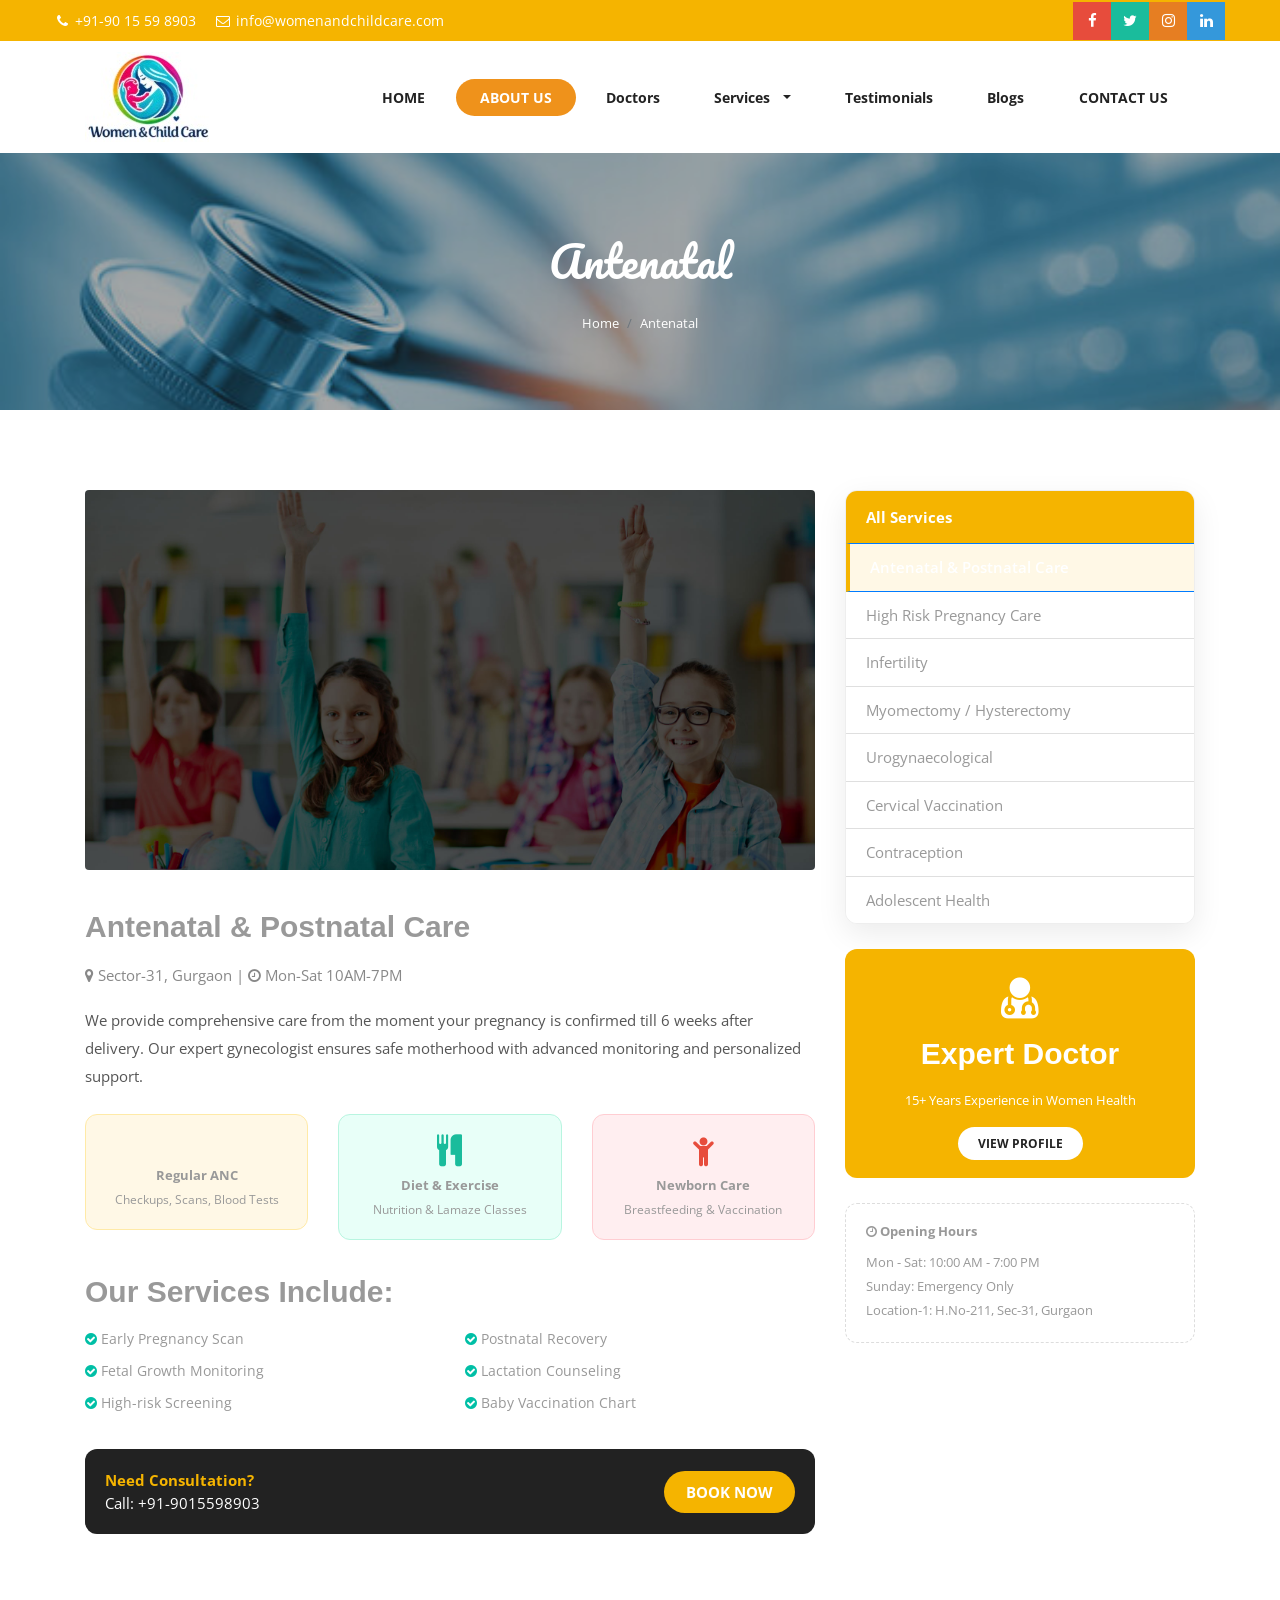
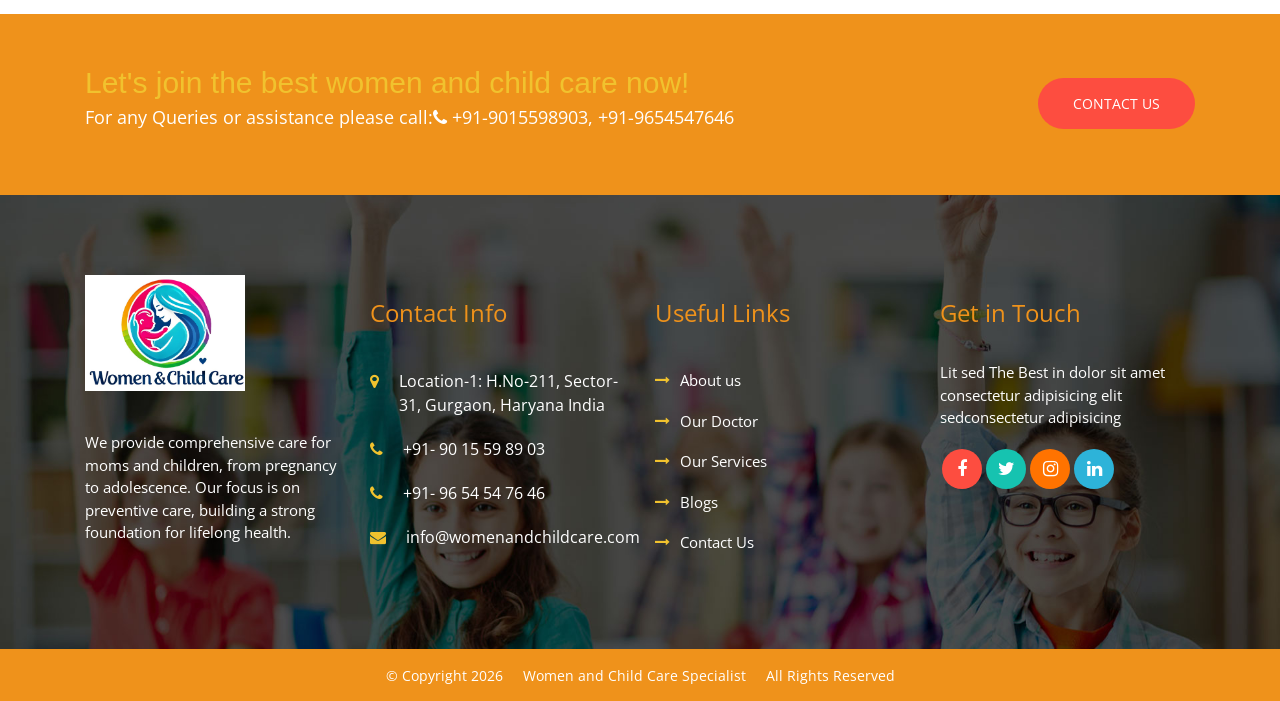
<file: labour&delivery.html>
<!DOCTYPE html>
<html lang="en">
  <head>
    <!-- Basic Page Needs
    ================================================== -->
    <meta charset="utf-8">
    <!--[if IE]><meta http-equiv="x-ua-compatible" content="IE=9" /><![endif]-->
    <meta name="viewport" content="width=device-width, initial-scale=1">
    <title>Women and Child Care </title>
    <meta name="description" content="KIDS is a clean, modern, and fully responsive Html Template. Take your Startup business website to the next level. It is designed for kindergarten, childcare, homeschooling, school, learning, playground businesses or any type of person or business who wants to showcase their work, services and professional way.">
    <meta name="keywords" content="business, care, childcare, children, clean, corporate, happykids, homeschool, kids, kindergarten, playground, responsive, school, learning">
    <meta name="author" content="rometheme.net"> 
	
	<!-- ==============================================
	Favicons
	=============================================== -->
	<link rel="shortcut icon" href="images/favicon.ico">
	<link rel="apple-touch-icon" href="images/apple-touch-icon.png">
	<link rel="apple-touch-icon" sizes="72x72" href="images/apple-touch-icon-72x72.png">
	<link rel="apple-touch-icon" sizes="114x114" href="images/apple-touch-icon-114x114.png">
	<link href="https://fonts.googleapis.com/css2?family=Montserrat:wght@600;700&display=swap" rel="stylesheet">
	<!-- ==============================================
	CSS VENDOR
	=============================================== -->
	<link rel="stylesheet" type="text/css" href="css/vendor/bootstrap.min.css" />
	<link rel="stylesheet" type="text/css" href="css/vendor/font-awesome.min.css">
	<link rel="stylesheet" type="text/css" href="css/vendor/owl.carousel.min.css">
	<link rel="stylesheet" type="text/css" href="css/vendor/owl.theme.default.min.css">
	<link rel="stylesheet" type="text/css" href="css/vendor/magnific-popup.css">
	<link rel="stylesheet" type="text/css" href="css/vendor/animate.min.css">
	
	<!-- ==============================================
	Custom Stylesheet
	=============================================== -->
	<link rel="stylesheet" type="text/css" href="css/style.css" />
	
    <script src="js/vendor/modernizr.min.js"></script>

</head>

<body>

<!-- LOAD PAGE -->
	<div class="animationload">
		<div class="loader"></div>
	</div>
	
	<!-- BACK TO TOP SECTION -->
	<a href="#0" class="cd-top cd-is-visible cd-fade-out">Top</a>

	<!-- HEADER -->
    <div class="header header-1">

    	<!-- TOPBAR -->
<div style="background:#f5b400; width:100%;">
  <div class="topbar-custom-wrap">
    <div class="topbar-left">
      <span><i class="fa fa-phone"></i> +91-90 15 59 8903</span>
      <span><i class="fa fa-envelope-o"></i> info@womenandchildcare.com</span>
    </div>
    <div class="topbar-right">
      <a href="#" style="background:#e74c3c;"><i class="fa fa-facebook"></i></a>
      <a href="#" style="background:#1abc9c;"><i class="fa fa-twitter"></i></a>
      <a href="#" style="background:#e67e22;"><i class="fa fa-instagram"></i></a>
      <a href="#" style="background:#3498db;"><i class="fa fa-linkedin"></i></a>
    </div>
  </div>
</div>
		<!-- NAVBAR SECTION -->
		<div class="navbar-main">
			<div class="container">
			    <nav id="navbar-example" class="navbar navbar-expand-lg">
			        <a class="navbar-brand" href="index.html">
						<img src="images/logo1.jpg" alt="">
					</a>
			        <button class="navbar-toggler" type="button" data-toggle="collapse" data-target="#navbarNavDropdown" aria-controls="navbarNavDropdown" aria-expanded="false" aria-label="Toggle navigation">
			            <span class="navbar-toggler-icon"></span>
			        </button>
			        <div class="collapse navbar-collapse" id="navbarNavDropdown">
			            <ul class="navbar-nav ml-auto">
			            	<li class="nav-item">
			                    <a class="nav-link" href="index.html">HOME</a>
			                </li>
			            	<li class="nav-item active">
			                    <a class="nav-link" href="about.html">ABOUT US</a>
			                </li>
			            	<li class="nav-item">
			                    <a class="nav-link" href="doctors.html">Doctors</a>
			                </li>
							<li class="nav-item dropdown dmenu">
			                    <a class="nav-link dropdown-toggle" href="#" role="button" data-toggle="dropdown" aria-haspopup="true" aria-expanded="false">
						          Services
						        </a>
			                    <div class="dropdown-menu">
			                    	<a class="dropdown-item" href="antenatal.html">Antenatal & Postnatal Care</a>
			                    	<a class="dropdown-item" href="highriskpregnancy.html">High Risk Pregnancy Care</a>
	          						<a class="dropdown-item" href="labour&delivery.html">Infertility</a>
	          						<a class="dropdown-item" href="page-404.html">Myomectomy / Hysterectomy</a>
	          						<a class="dropdown-item" href="page-events.html">Urogynaecological Procedure</a>
	          						<a class="dropdown-item" href="page-events-single.html">Cervical Cancer Vaccinations</a>
	          						<a class="dropdown-item" href="page-news.html">Contraception</a>
	          						<a class="dropdown-item" href="page-news-single.html">Adolescent Health</a>
							    </div>
			                </li>
			            	<li class="nav-item">
			                    <a class="nav-link" href="testimonials.html">Testimonials</a>
			                </li>
							<li class="nav-item">
			                    <a class="nav-link" href="blog.html">Blogs</a>
			                </li>
			            	
			            	<li class="nav-item">
			                    <a class="nav-link" href="contact.html">CONTACT US</a>
			                </li>
							
			            </ul>
			        </div>
			    </nav> <!-- -->

			</div>
		</div>

    </div>

	<!-- BANNER -->
	<div class="section banner-page" data-background="images/ab.jpg">
		<div class="content-wrap pos-relative">
			<div class="d-flex justify-content-center bd-highlight mb-3">
				<div class="title-page">Antenatal </div>
			</div>
			<div class="d-flex justify-content-center bd-highlight mb-3">
			    <nav aria-label="breadcrumb">
				  <ol class="breadcrumb ">
				    <li class="breadcrumb-item"><a href="index.html">Home</a></li>
				    <li class="breadcrumb-item active" aria-current="page">Antenatal </li>
				  </ol>
				</nav>
		  	</div>
		</div>
	</div>


    <!-- CONTENT - RICH DESIGN -->
<div class="section">
  <div class="content-wrap">
    <div class="container">
      <div class="row">
        
        <div class="col-lg-8">
          <img src="images/bg.jpg" alt="" class="img-fluid rounded" style="width:100%; height:380px; object-fit:cover; border-radius:12px;">
          <div class="spacer-30"></div>
          
          <h2 style="font-weight:700; font-family:Montserrat;">Antenatal & Postnatal Care</h2>
          <p style="color:#888;"><i class="fa fa-map-marker"></i> Sector-31, Gurgaon | <i class="fa fa-clock-o"></i> Mon-Sat 10AM-7PM</p>
          
          <p style="line-height:28px; color:#555;">We provide comprehensive care from the moment your pregnancy is confirmed till 6 weeks after delivery. Our expert gynecologist ensures safe motherhood with advanced monitoring and personalized support.</p>

          <!-- 3 BOXES -->
          <div class="row mt-4">
            <div class="col-md-4 mb-3">
              <div style="background:#fff8e6; padding:20px; border-radius:12px; text-align:center; border:1px solid #ffeaa7;">
                <i class="fa fa-heartbeat" style="font-size:32px; color:#f5b400;"></i>
                <h6 style="font-weight:700; margin-top:10px;">Regular ANC</h6>
                <p style="font-size:12px; margin:0;">Checkups, Scans, Blood Tests</p>
              </div>
            </div>
            <div class="col-md-4 mb-3">
              <div style="background:#e8fff8; padding:20px; border-radius:12px; text-align:center; border:1px solid #b8f5e0;">
                <i class="fa fa-cutlery" style="font-size:32px; color:#1abc9c;"></i>
                <h6 style="font-weight:700; margin-top:10px;">Diet & Exercise</h6>
                <p style="font-size:12px; margin:0;">Nutrition & Lamaze Classes</p>
              </div>
            </div>
            <div class="col-md-4 mb-3">
              <div style="background:#ffeef0; padding:20px; border-radius:12px; text-align:center; border:1px solid #ffcdd2;">
                <i class="fa fa-child" style="font-size:32px; color:#e74c3c;"></i>
                <h6 style="font-weight:700; margin-top:10px;">Newborn Care</h6>
                <p style="font-size:12px; margin:0;">Breastfeeding & Vaccination</p>
              </div>
            </div>
          </div>

          <h5 style="font-weight:700; margin-top:25px;">Our Services Include:</h5>
          <div class="row" style="font-size:14px; line-height:32px;">
            <div class="col-md-6"><i class="fa fa-check-circle" style="color:#00bfa6;"></i> Early Pregnancy Scan<br><i class="fa fa-check-circle" style="color:#00bfa6;"></i> Fetal Growth Monitoring<br><i class="fa fa-check-circle" style="color:#00bfa6;"></i> High-risk Screening</div>
            <div class="col-md-6"><i class="fa fa-check-circle" style="color:#00bfa6;"></i> Postnatal Recovery<br><i class="fa fa-check-circle" style="color:#00bfa6;"></i> Lactation Counseling<br><i class="fa fa-check-circle" style="color:#00bfa6;"></i> Baby Vaccination Chart</div>
          </div>

          <div style="background:#222; color:#fff; border-radius:12px; padding:20px; margin-top:30px; display:flex; align-items:center; justify-content:space-between;">
            <div><strong style="color:#f5b400;">Need Consultation?</strong><br>Call: +91-9015598903</div>
            <a href="appointment.html" style="background:#f5b400; color:#fff; padding:10px 22px; border-radius:25px; text-decoration:none; font-weight:700;">BOOK NOW</a>
          </div>
        </div>

        <div class="col-lg-4">
          <div style="background:#fff; border-radius:12px; box-shadow:0 10px 30px rgba(0,0,0,0.08); overflow:hidden; border:1px solid #eee;">
            <div style="background:#f5b400; color:#fff; padding:15px 20px; font-weight:700;">All Services</div>
            <div class="list-group list-group-flush">
              <a href="service-antenatal.html" class="list-group-item active" style="background:#fff8e6; border-left:4px solid #f5b400; font-weight:600;">Antenatal & Postnatal Care</a>
              <a href="service-high-risk.html" class="list-group-item">High Risk Pregnancy Care</a>
              <a href="service-infertility.html" class="list-group-item">Infertility</a>
              <a href="service-myomectomy.html" class="list-group-item">Myomectomy / Hysterectomy</a>
              <a href="service-urogynae.html" class="list-group-item">Urogynaecological</a>
              <a href="service-cervical.html" class="list-group-item">Cervical Vaccination</a>
              <a href="service-contraception.html" class="list-group-item">Contraception</a>
              <a href="service-adolescent.html" class="list-group-item">Adolescent Health</a>
            </div>
          </div>

          <div style="background:#f5b400; border-radius:12px; padding:25px; margin-top:25px; color:#fff; text-align:center;">
            <i class="fa fa-user-md" style="font-size:48px;"></i>
            <h4 style="color:#fff; font-weight:700; margin-top:15px;">Expert Doctor</h4>
            <p style="font-size:13px;">15+ Years Experience in Women Health</p>
            <a href="doctors.html" style="background:#fff; color:#222; padding:8px 20px; border-radius:20px; font-size:12px; font-weight:700; text-decoration:none;">VIEW PROFILE</a>
          </div>

          <div style="border:1px dashed #ddd; border-radius:12px; padding:20px; margin-top:25px;">
            <h6 style="font-weight:700;"><i class="fa fa-clock-o"></i> Opening Hours</h6>
            <p style="font-size:13px; margin:10px 0 0; line-height:24px;">Mon - Sat: 10:00 AM - 7:00 PM<br>Sunday: Emergency Only<br>Location-1: H.No-211, Sec-31, Gurgaon</p>
          </div>
        </div>

      </div>
    </div>
  </div>
</div>

	
	<!-- CTA -->
	<div class="section bg-tertiary" >
		<div class="content-wrap py-5" style="background-color: #ef921b;">
			<div class="container" >
				<div class="row align-items-center">
					<div class="col-sm-12 col-md-12" >
						<div class="cta-1">
			              	<div class="body-text mb-3">
			                	<h3 class="my-1 text-secondary"> Let's join the best women and child care now!</h3>
			                	<p class="uk18 mb-0 text-white">For any Queries or assistance please call:<span class="fa fa-phone"></span> +91-9015598903, +91-9654547646</p>
			              	</div>
			              	<div class="body-action">
			                	<a href="contact.html" class="btn btn-primary mt-3">CONTACT US</a>
			              	</div>
			            </div>
					</div>
				</div>
			</div>
		</div>
	</div>

	<!-- FOOTER SECTION -->
	<div class="footer" data-background="images/bg.jpg">
		<div class="content-wrap">
			<div class="container">
				
				<div class="row">
					<div class="col-sm-12 col-md-6 col-lg-3">
						<div class="footer-item">
							<img src="images/logof.png" alt="logo bottom" class="logo-bottom" style="width:160px; height:auto;">
							<div class="spacer-30"></div>
							<p>We provide comprehensive care for moms and children, from pregnancy to adolescence. Our focus is on preventive care, building a strong foundation for lifelong health. 

</p>
							
						</div>
					</div>					

					<div class="col-sm-12 col-md-6 col-lg-3">
						<div class="footer-item">
							<div class="footer-title">
								Contact Info
							</div>
							<ul class="list-info">
								<li>
									<div class="info-icon">
										<span class="fa fa-map-marker"></span>
									</div>
									<div class="info-text">Location-1: H.No-211, Sector-31, Gurgaon, Haryana India</div> </li>
								<li>
									<div class="info-icon">
										<span class="fa fa-phone"></span>
									</div>
									<div class="info-text">+91- 90 15 59 89 03</div>
									
								</li>
								<li>
									<div class="info-icon">
										<span class="fa fa-phone"></span>
									</div>
									
									<div class="info-text">+91- 96 54 54 76 46</div>
								</li>
								<li>
									<div class="info-icon">
										<span class="fa fa-envelope"></span>
									</div>
									<div class="info-text">info@womenandchildcare.com</div>
								</li>
								
							</ul>

						</div>
					</div>

					<div class="col-sm-12 col-md-6 col-lg-3">
						<div class="footer-item">
							<div class="footer-title">
								Useful Links
							</div>
							
							<ul class="list">
								<li><a href="about.html" title="About us">About us</a></li>
								<li><a href="teachers.html" title="Our Teacher">Our Doctor</a></li>
								<li><a href="classes.html" title="Our Classes">Our Services</a></li>
								<li><a href="page-events.html" title="Our Events">Blogs</a></li>
								<li><a href="contact.html" title="Contact Us">Contact Us</a></li>
							</ul>
								
						</div>
					</div>
					
					<div class="col-sm-12 col-md-6 col-lg-3">
						<div class="footer-item">
							<div class="footer-title">
								Get in Touch
							</div>
							<p>Lit sed The Best in dolor sit amet consectetur adipisicing elit sedconsectetur adipisicing</p>
							<div class="sosmed-icon d-inline-flex">
								<a href="#" class="fb"><i class="fa fa-facebook"></i></a> 
								<a href="#" class="tw"><i class="fa fa-twitter"></i></a> 
								<a href="#" class="ig"><i class="fa fa-instagram"></i></a> 
								<a href="#" class="in"><i class="fa fa-linkedin"></i></a> 
							</div>
						</div>
					</div>
				</div>
			</div>
		</div>
		
		<div class="fcopy">
			<div class="container">
				<div class="row">
					<div class="col-sm-12 col-md-12">
<p class="ftex" style="color: #FFF;">© Copyright 2026 &nbsp;&nbsp;&nbsp;<a href="#" style="color: #FFF;"> Women and Child Care Specialist </a>&nbsp;&nbsp;&nbsp; All Rights Reserved 
						</p> 
						
					</div>
				</div>
			</div>
		</div>
		
	</div>
	
	<!-- JS VENDOR -->
	<script src="js/vendor/jquery.min.js"></script>
	<script src="js/vendor/bootstrap.min.js"></script>
	<script src="js/vendor/owl.carousel.js"></script>
	<script src="js/vendor/jquery.magnific-popup.min.js"></script>

	<!-- SENDMAIL -->
	<script src="js/vendor/validator.min.js"></script>
	<script src="js/vendor/form-scripts.js"></script>

	<script src="js/script.js"></script>

</body>
</html>
</file>
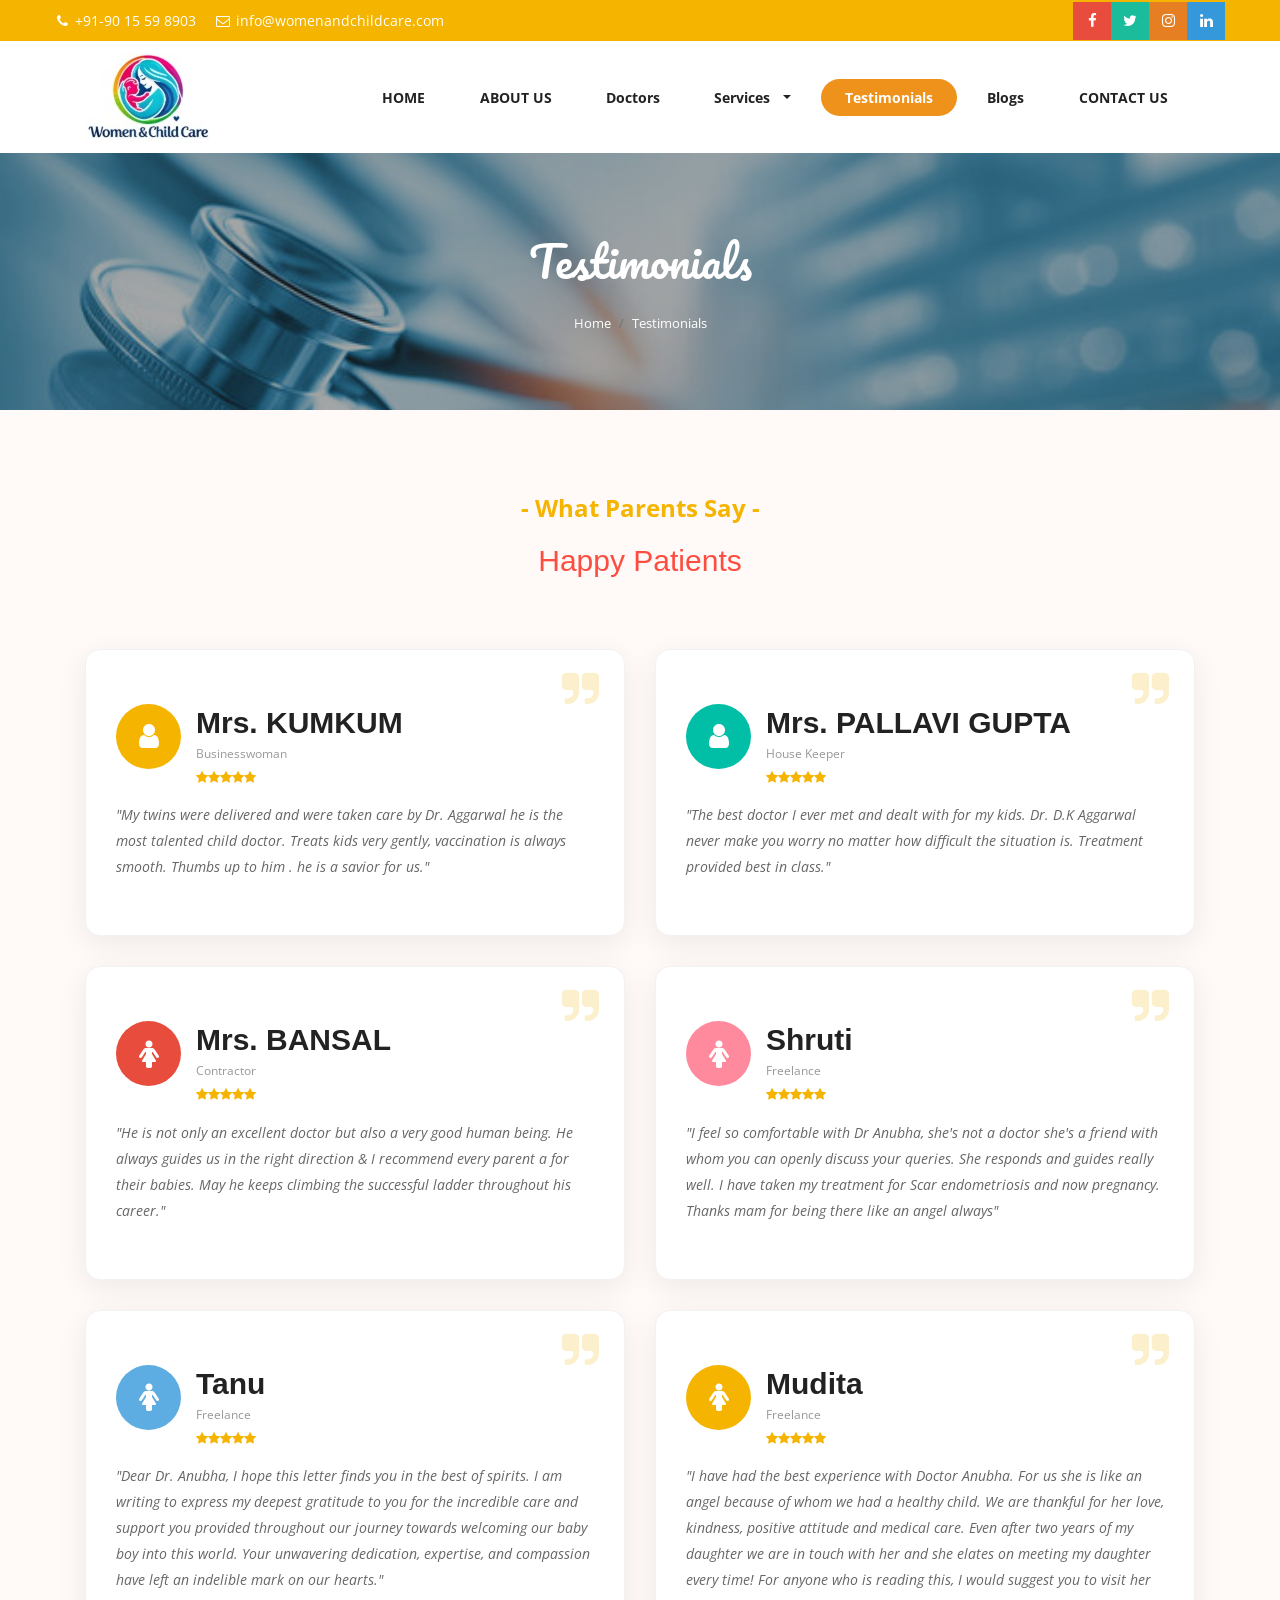
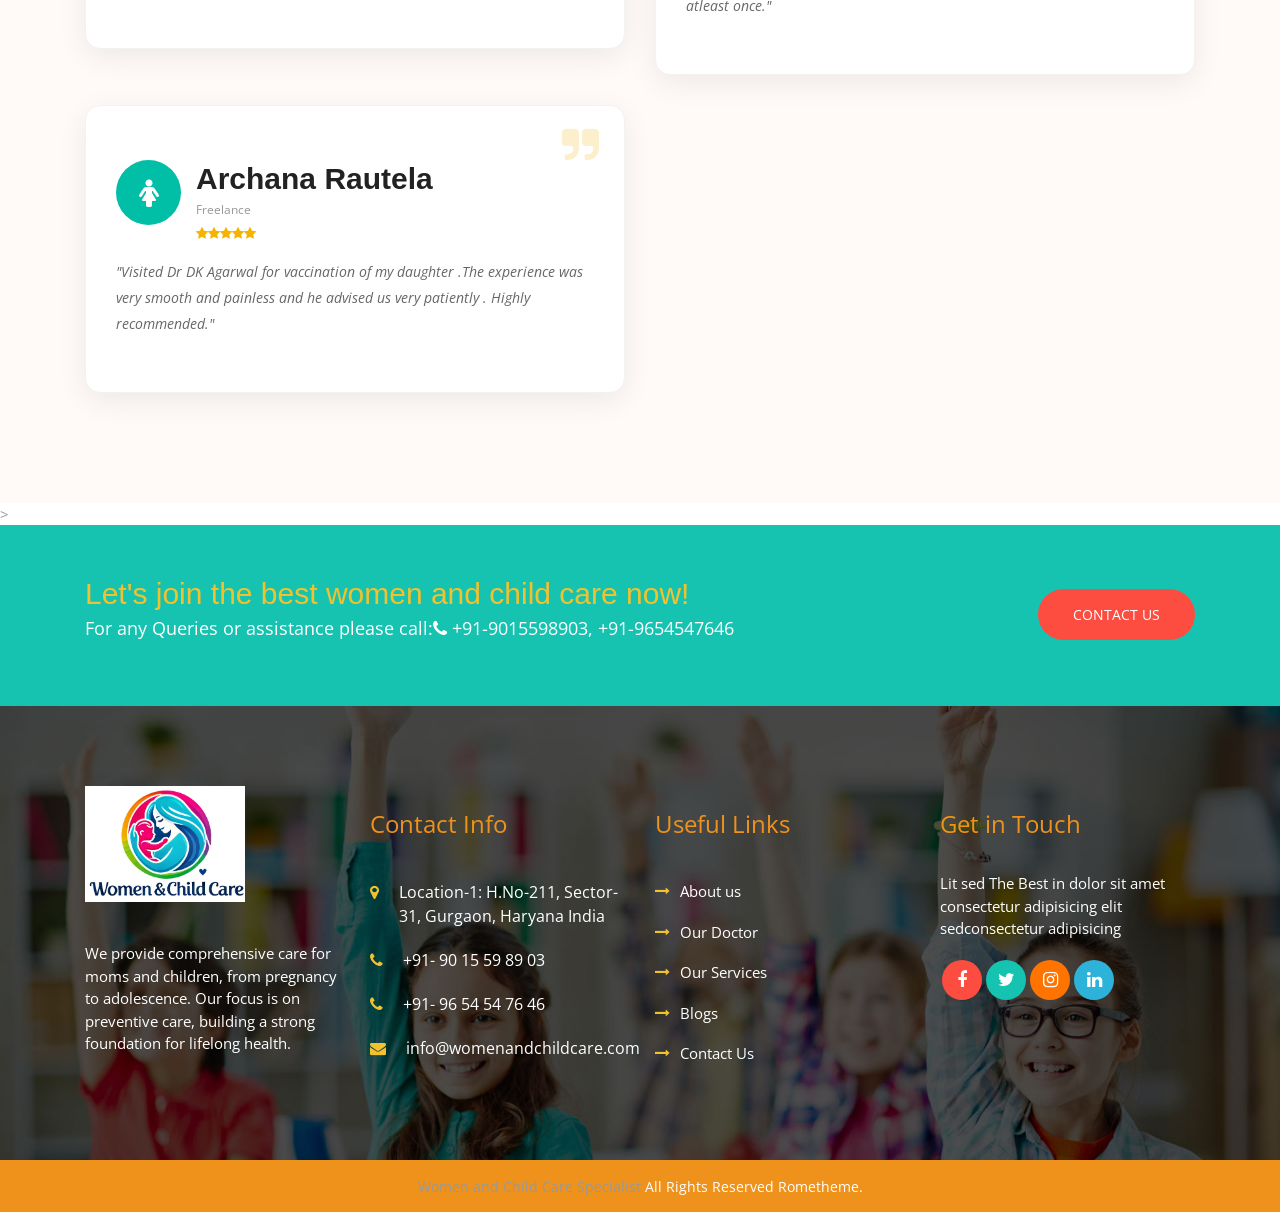
<file: testimonials.html>
<!DOCTYPE html>
<html lang="en">
  <head>
    <!-- Basic Page Needs
    ================================================== -->
    <meta charset="utf-8">
    <!--[if IE]><meta http-equiv="x-ua-compatible" content="IE=9" /><![endif]-->
    <meta name="viewport" content="width=device-width, initial-scale=1">
    <title>Women and Child Care </title>
    <meta name="description" content="KIDS is a clean, modern, and fully responsive Html Template. Take your Startup business website to the next level. It is designed for kindergarten, childcare, homeschooling, school, learning, playground businesses or any type of person or business who wants to showcase their work, services and professional way.">
    <meta name="keywords" content="business, care, childcare, children, clean, corporate, happykids, homeschool, kids, kindergarten, playground, responsive, school, learning">
    <meta name="author" content="rometheme.net"> 
	
	<!-- ==============================================
	Favicons
	=============================================== -->
	<link rel="shortcut icon" href="images/favicon.ico">
	<link rel="apple-touch-icon" href="images/apple-touch-icon.png">
	<link rel="apple-touch-icon" sizes="72x72" href="images/apple-touch-icon-72x72.png">
	<link rel="apple-touch-icon" sizes="114x114" href="images/apple-touch-icon-114x114.png">
	<link href="https://fonts.googleapis.com/css2?family=Montserrat:wght@600;700&display=swap" rel="stylesheet">
	<!-- ==============================================
	CSS VENDOR
	=============================================== -->
	<link rel="stylesheet" type="text/css" href="css/vendor/bootstrap.min.css" />
	<link rel="stylesheet" type="text/css" href="css/vendor/font-awesome.min.css">
	<link rel="stylesheet" type="text/css" href="css/vendor/owl.carousel.min.css">
	<link rel="stylesheet" type="text/css" href="css/vendor/owl.theme.default.min.css">
	<link rel="stylesheet" type="text/css" href="css/vendor/magnific-popup.css">
	<link rel="stylesheet" type="text/css" href="css/vendor/animate.min.css">
	
	<!-- ==============================================
	Custom Stylesheet
	=============================================== -->
	<link rel="stylesheet" type="text/css" href="css/style.css" />
	
    <script src="js/vendor/modernizr.min.js"></script>
<style>
.rs-testimonial-1-new{
  background: #fff;
  padding: 35px 30px;
  border-radius: 15px;
  box-shadow: 0 8px 30px rgba(0,0,0,0.07);
  position: relative;
  margin-bottom: 30px;
  border: 1px solid #f2f2f2;
  transition: 0.3s;
}
.rs-testimonial-1-new:hover{
  transform: translateY(-5px);
  box-shadow: 0 12px 40px rgba(0,0,0,0.12);
}
.rs-testimonial-1-new .quote-icon{
  position: absolute;
  top: 20px;
  right: 25px;
  font-size: 40px;
  color: #f5b400;
  opacity: 0.2;
}
.rs-testimonial-1-new .media-icon{
  width: 65px; height: 65px; border-radius: 50%; display:flex; align-items:center; justify-content:center; font-size:28px; color:#fff; flex-shrink:0;
}
.rs-testimonial-1-new p{ font-size:14px; line-height:26px; color:#666; font-style:italic; margin-top:15px;}
.rs-testimonial-1-new .title{ font-weight:700; font-family:'Montserrat'; margin-top:15px; color:#222;}
.rs-testimonial-1-new .company{ font-size:12px; color:#999;}
.rs-testimonial-1-new .stars{ color:#f5b400; font-size:13px; margin-top:5px;}
</style>
</head>

<body>

<!-- LOAD PAGE -->
	<div class="animationload">
		<div class="loader"></div>
	</div>
	
	<!-- BACK TO TOP SECTION -->
	<a href="#0" class="cd-top cd-is-visible cd-fade-out">Top</a>

	<!-- HEADER -->
    <div class="header header-1">

    	<!-- TOPBAR -->
<div style="background:#f5b400; width:100%;">
  <div class="topbar-custom-wrap">
    <div class="topbar-left">
      <span><i class="fa fa-phone"></i> +91-90 15 59 8903</span>
      <span><i class="fa fa-envelope-o"></i> info@womenandchildcare.com</span>
    </div>
    <div class="topbar-right">
      <a href="#" style="background:#e74c3c;"><i class="fa fa-facebook"></i></a>
      <a href="#" style="background:#1abc9c;"><i class="fa fa-twitter"></i></a>
      <a href="#" style="background:#e67e22;"><i class="fa fa-instagram"></i></a>
      <a href="#" style="background:#3498db;"><i class="fa fa-linkedin"></i></a>
    </div>
  </div>
</div>
		<!-- NAVBAR SECTION -->
		<div class="navbar-main">
			<div class="container">
			    <nav id="navbar-example" class="navbar navbar-expand-lg">
			        <a class="navbar-brand" href="index.html">
						<img src="images/logo1.jpg" alt="">
					</a>
			        <button class="navbar-toggler" type="button" data-toggle="collapse" data-target="#navbarNavDropdown" aria-controls="navbarNavDropdown" aria-expanded="false" aria-label="Toggle navigation">
			            <span class="navbar-toggler-icon"></span>
			        </button>
			        <div class="collapse navbar-collapse" id="navbarNavDropdown">
			            <ul class="navbar-nav ml-auto">
			            	<li class="nav-item ">
			                    <a class="nav-link" href="index.html">HOME</a>
			                </li>
			            	<li class="nav-item">
			                    <a class="nav-link" href="about.html">ABOUT US</a>
			                </li>
			            	<li class="nav-item">
			                    <a class="nav-link" href="doctors.html">Doctors</a>
			                </li>
							<li class="nav-item dropdown dmenu">
			                    <a class="nav-link dropdown-toggle" href="#" role="button" data-toggle="dropdown" aria-haspopup="true" aria-expanded="false">
						          Services
						        </a>
			                    <div class="dropdown-menu">
			                    	<a class="dropdown-item" href="page-gallery.html">Antenatal & Postnatal Care</a>
			                    	<a class="dropdown-item" href="page-testimonials.html">High Risk Pregnancy Care</a>
	          						<a class="dropdown-item" href="page-faq.html">Infertility</a>
	          						<a class="dropdown-item" href="page-404.html">Myomectomy / Hysterectomy</a>
	          						<a class="dropdown-item" href="page-events.html">Urogynaecological Procedure</a>
	          						<a class="dropdown-item" href="page-events-single.html">Cervical Cancer Vaccinations</a>
	          						<a class="dropdown-item" href="page-news.html">Contraception</a>
	          						<a class="dropdown-item" href="page-news-single.html">Adolescent Health</a>
							    </div>
			                </li>
			            	<li class="nav-item active">
			                    <a class="nav-link" href="testimonials.html">Testimonials</a>
			                </li>
							<li class="nav-item">
			                    <a class="nav-link" href="blog.html">Blogs</a>
			                </li>
			            	
			            	<li class="nav-item">
			                    <a class="nav-link" href="contact.html">CONTACT US</a>
			                </li>
							
			            </ul>
			        </div>
			    </nav> <!-- -->

			</div>
		</div>

    </div>

	<!-- BANNER -->
	<div class="section banner-page" data-background="images/ab.jpg">
		<div class="content-wrap pos-relative">
			<div class="d-flex justify-content-center bd-highlight mb-3">
				<div class="title-page">Testimonials </div>
			</div>
			<div class="d-flex justify-content-center bd-highlight mb-3">
			    <nav aria-label="breadcrumb">
				  <ol class="breadcrumb ">
				    <li class="breadcrumb-item"><a href="index.html">Home</a></li>
				    <li class="breadcrumb-item active" aria-current="page">Testimonials </li>
				  </ol>
				</nav>
		  	</div>
		</div>
	</div>
<!-- TESTIMONIALS - NEW DESIGN -->


<div class="section" style="background:#fffaf7;">
  <div class="content-wrap">
    <div class="container">
      <div class="row">
        <div class="col-12 text-center mb-5">
          <p class="supheading" style="color:#f5b400; font-weight:700;">What Parents Say</p>
          <h2 class="section-heading">Happy Patients</h2>
        </div>
      </div>

      <div class="row">

        <div class="col-sm-12 col-md-6 col-lg-6">
          <div class="rs-testimonial-1-new">
            <i class="fa fa-quote-right quote-icon"></i>
            <div style="display:flex; align-items:center; gap:15px;">
              <div class="media-icon" style="background:#f5b400;"><i class="fa fa-user"></i></div>
              <div><div class="title">Mrs. KUMKUM</div><div class="company">Businesswoman</div><div class="stars"><i class="fa fa-star"></i><i class="fa fa-star"></i><i class="fa fa-star"></i><i class="fa fa-star"></i><i class="fa fa-star"></i></div></div>
            </div>
            <p>"My twins were delivered and were taken care by Dr. Aggarwal he is the most talented child doctor. Treats kids very gently, vaccination is always smooth. Thumbs up to him . he is a savior for us."</p>
          </div>
        </div>

        <div class="col-sm-12 col-md-6 col-lg-6">
          <div class="rs-testimonial-1-new">
            <i class="fa fa-quote-right quote-icon"></i>
            <div style="display:flex; align-items:center; gap:15px;">
              <div class="media-icon" style="background:#00bfa6;"><i class="fa fa-user"></i></div>
              <div><div class="title">Mrs. PALLAVI GUPTA</div><div class="company">House Keeper</div><div class="stars"><i class="fa fa-star"></i><i class="fa fa-star"></i><i class="fa fa-star"></i><i class="fa fa-star"></i><i class="fa fa-star"></i></div></div>
            </div>
            <p>"The best doctor I ever met and dealt with for my kids. Dr. D.K Aggarwal never make you worry no matter how difficult the situation is. Treatment provided best in class."</p>
          </div>
        </div>

        <div class="col-sm-12 col-md-6 col-lg-6">
          <div class="rs-testimonial-1-new">
            <i class="fa fa-quote-right quote-icon"></i>
            <div style="display:flex; align-items:center; gap:15px;">
              <div class="media-icon" style="background:#e74c3c;"><i class="fa fa-female"></i></div>
              <div><div class="title">Mrs. BANSAL</div><div class="company">Contractor</div><div class="stars"><i class="fa fa-star"></i><i class="fa fa-star"></i><i class="fa fa-star"></i><i class="fa fa-star"></i><i class="fa fa-star"></i></div></div>
            </div>
            <p>"He is not only an excellent doctor but also a very good human being. He always guides us in the right direction & I recommend every parent a for their babies. May he keeps climbing the successful ladder throughout his career."</p>
          </div>
        </div>

        <div class="col-sm-12 col-md-6 col-lg-6">
          <div class="rs-testimonial-1-new">
            <i class="fa fa-quote-right quote-icon"></i>
            <div style="display:flex; align-items:center; gap:15px;">
              <div class="media-icon" style="background:#ff8a9d;"><i class="fa fa-female"></i></div>
              <div><div class="title">Shruti</div><div class="company">Freelance</div><div class="stars"><i class="fa fa-star"></i><i class="fa fa-star"></i><i class="fa fa-star"></i><i class="fa fa-star"></i><i class="fa fa-star"></i></div></div>
            </div>
            <p>"I feel so comfortable with Dr Anubha, she's not a doctor she's a friend with whom you can openly discuss your queries. She responds and guides really well. I have taken my treatment for Scar endometriosis and now pregnancy. Thanks mam for being there like an angel always"</p>
          </div>
        </div>

        <div class="col-sm-12 col-md-6 col-lg-6">
          <div class="rs-testimonial-1-new">
            <i class="fa fa-quote-right quote-icon"></i>
            <div style="display:flex; align-items:center; gap:15px;">
              <div class="media-icon" style="background:#5dade2;"><i class="fa fa-female"></i></div>
              <div><div class="title">Tanu</div><div class="company">Freelance</div><div class="stars"><i class="fa fa-star"></i><i class="fa fa-star"></i><i class="fa fa-star"></i><i class="fa fa-star"></i><i class="fa fa-star"></i></div></div>
            </div>
            <p>"Dear Dr. Anubha, I hope this letter finds you in the best of spirits. I am writing to express my deepest gratitude to you for the incredible care and support you provided throughout our journey towards welcoming our baby boy into this world. Your unwavering dedication, expertise, and compassion have left an indelible mark on our hearts."</p>
          </div>
        </div>

        <div class="col-sm-12 col-md-6 col-lg-6">
          <div class="rs-testimonial-1-new">
            <i class="fa fa-quote-right quote-icon"></i>
            <div style="display:flex; align-items:center; gap:15px;">
              <div class="media-icon" style="background:#f5b400;"><i class="fa fa-female"></i></div>
              <div><div class="title">Mudita</div><div class="company">Freelance</div><div class="stars"><i class="fa fa-star"></i><i class="fa fa-star"></i><i class="fa fa-star"></i><i class="fa fa-star"></i><i class="fa fa-star"></i></div></div>
            </div>
            <p>"I have had the best experience with Doctor Anubha. For us she is like an angel because of whom we had a healthy child. We are thankful for her love, kindness, positive attitude and medical care. Even after two years of my daughter we are in touch with her and she elates on meeting my daughter every time! For anyone who is reading this, I would suggest you to visit her atleast once."</p>
          </div>
        </div>

        <div class="col-sm-12 col-md-6 col-lg-6">
          <div class="rs-testimonial-1-new">
            <i class="fa fa-quote-right quote-icon"></i>
            <div style="display:flex; align-items:center; gap:15px;">
              <div class="media-icon" style="background:#00bfa6;"><i class="fa fa-female"></i></div>
              <div><div class="title">Archana Rautela</div><div class="company">Freelance</div><div class="stars"><i class="fa fa-star"></i><i class="fa fa-star"></i><i class="fa fa-star"></i><i class="fa fa-star"></i><i class="fa fa-star"></i></div></div>
            </div>
            <p>"Visited Dr DK Agarwal for vaccination of my daughter .The experience was very smooth and painless and he advised us very patiently . Highly recommended."</p>
          </div>
        </div>

      </div>
    </div>
  </div>
</div>


<!----cat---->>
	<div class="section bg-tertiary">
		<div class="content-wrap py-5">
			<div class="container">
				<div class="row align-items-center">
					<div class="col-sm-12 col-md-12">
						<div class="cta-1">
			              	<div class="body-text mb-3">
			                	<h3 class="my-1 text-secondary">Let's join the best women and child care now!</h3>
			                	<p class="uk18 mb-0 text-white">For any Queries or assistance please call:<span class="fa fa-phone"></span> +91-9015598903, +91-9654547646</p>
			              	</div>
			              	<div class="body-action">
			                	<a href="contact.html" class="btn btn-primary mt-3">CONTACT US</a>
			              	</div>
			            </div>
					</div>
				</div>
			</div>
		</div>
	</div>

	<!-- FOOTER SECTION -->
	<div class="footer" data-background="images/bg.jpg">
		<div class="content-wrap">
			<div class="container">
				
				<div class="row">
					<div class="col-sm-12 col-md-6 col-lg-3">
						<div class="footer-item">
							<img src="images/logof.png" alt="logo bottom" class="logo-bottom" style="width:160px; height:auto;">
							<div class="spacer-30"></div>
							<p>We provide comprehensive care for moms and children, from pregnancy to adolescence. Our focus is on preventive care, building a strong foundation for lifelong health. 

</p>
							
						</div>
					</div>					

					<div class="col-sm-12 col-md-6 col-lg-3">
						<div class="footer-item">
							<div class="footer-title">
								Contact Info
							</div>
							<ul class="list-info">
								<li>
									<div class="info-icon">
										<span class="fa fa-map-marker"></span>
									</div>
									<div class="info-text">Location-1: H.No-211, Sector-31, Gurgaon, Haryana India</div> </li>
								<li>
									<div class="info-icon">
										<span class="fa fa-phone"></span>
									</div>
									<div class="info-text">+91- 90 15 59 89 03</div>
									
								</li>
								<li>
									<div class="info-icon">
										<span class="fa fa-phone"></span>
									</div>
									
									<div class="info-text">+91- 96 54 54 76 46</div>
								</li>
								<li>
									<div class="info-icon">
										<span class="fa fa-envelope"></span>
									</div>
									<div class="info-text">info@womenandchildcare.com</div>
								</li>
								
							</ul>

						</div>
					</div>

					<div class="col-sm-12 col-md-6 col-lg-3">
						<div class="footer-item">
							<div class="footer-title">
								Useful Links
							</div>
							
							<ul class="list">
								<li><a href="about.html" title="About us">About us</a></li>
								<li><a href="teachers.html" title="Our Teacher">Our Doctor</a></li>
								<li><a href="classes.html" title="Our Classes">Our Services</a></li>
								<li><a href="page-events.html" title="Our Events">Blogs</a></li>
								<li><a href="contact.html" title="Contact Us">Contact Us</a></li>
							</ul>
								
						</div>
					</div>
					
					<div class="col-sm-12 col-md-6 col-lg-3">
						<div class="footer-item">
							<div class="footer-title">
								Get in Touch
							</div>
							<p>Lit sed The Best in dolor sit amet consectetur adipisicing elit sedconsectetur adipisicing</p>
							<div class="sosmed-icon d-inline-flex">
								<a href="#" class="fb"><i class="fa fa-facebook"></i></a> 
								<a href="#" class="tw"><i class="fa fa-twitter"></i></a> 
								<a href="#" class="ig"><i class="fa fa-instagram"></i></a> 
								<a href="#" class="in"><i class="fa fa-linkedin"></i></a> 
							</div>
						</div>
					</div>
				</div>
			</div>
		</div>
		
		<div class="fcopy">
			<div class="container">
				<div class="row">
					<div class="col-sm-12 col-md-12">
						<p class="ftex"><a href="#"> Women and Child Care Specialist </a> All Rights Reserved <span class="color-primary">Rometheme.</span></p> 
					</div>
				</div>
			</div>
		</div>
		
	</div>
	
	<!-- JS VENDOR -->
	<script src="js/vendor/jquery.min.js"></script>
	<script src="js/vendor/bootstrap.min.js"></script>
	<script src="js/vendor/owl.carousel.js"></script>
	<script src="js/vendor/jquery.magnific-popup.min.js"></script>

	<!-- SENDMAIL -->
	<script src="js/vendor/validator.min.js"></script>
	<script src="js/vendor/form-scripts.js"></script>

	<script src="js/script.js"></script>

</body>
</html>
</file>
<file: css/style.css>
@charset "UTF-8";
/*
Template Name: MAZE - Photography Portfolio Html Template
Template URI: http://rometheme.net/html/maze
Author: Rometheme
Author URI: https://themeforest.net/user/rometheme
Version: 1.0
*/
/**
 * Table of Contents:
 *
 * 1. - NORMALIZE CSS
 * 2. - GLOBAL STYLES
 *      2.1 - General Styles
 *      2.2 - Text Color
 *      2.3 - Anchor
 *      2.4 - Heading and Paragraph
 * 
 * 3. - COMPONENTS
 *      3.1 - Preloader  
 *      3.2 - Buttons  
 *      3.3 - Box Icon 1
 *      3.4 - Box Icon 2
 *      3.5 - Box Image 1
 *      3.6 - Box Image 2
 *      3.7 - Box Image 3
 *      3.8 - BOX TESTIMONY
 *      3.9 - Box Team 2
 *      3.10 - Box Statistic
 *      3.11 - Box History
 *      3.12 - Box Partners
 *      3.13 - Panel Accordion
 *      3.14 - Faq
 *      3.15 - Pricing Table
 *      3.16 - Career Tabs
 *      3.17 - Box News
 * 4. - LOGO & NAVIGATION
 *      4.1 - Topbar 
 *      4.2 - Navbar 
 * 5. - HOME
 *      5.1 - Banner
 *      5.2 - Text Typing
 * 6. - SECTION
 *      6.1 Section - About
 *      6.2 Section - Services
 *      6.3 Section - Projects
 *      6.4 Section - News
 *      6.5 Section - Contact
 *      6.6 Section - Features
 *      6.7 Section - CTA
 *      6.8 Section - Price
 *      6.9 Section - Blog
 *      6.10 Section - Timeline
 *      6.11 Section - Testimonial
 *      6.12 Section - Clients
 *      6.13 Section - Video BG
 *      6.14 Section - Contact and Map
 * 7. - FOOTER 
 * 8. - RESPONSIVE
 * -----------------------------------------------------------------------------
 */
@import url("https://fonts.googleapis.com/css?family=Open+Sans:400,700|Pacifico");
@font-face {
  font-family: 'sas-webfont';
  src: url("../fonts/sas-webfont.eot?51534236");
  src: url("../fonts/sas-webfont.eot?51534236#iefix") format("embedded-opentype"), url("../fonts/sas-webfont.woff2?51534236") format("woff2"), url("../fonts/sas-webfont.woff?51534236") format("woff"), url("../fonts/sas-webfont.ttf?51534236") format("truetype"), url("../fonts/sas-webfont.svg?51534236#sas-webfont") format("svg");
  font-weight: normal;
  font-style: normal; }
.sas {
  font-family: "sas-webfont";
  font-style: normal;
  font-weight: normal;
  speak: none;
  display: inline-block;
  text-decoration: inherit;
  width: 1em;
  margin-right: .2em;
  text-align: center;
  /* opacity: .8; */
  /* For safety - reset parent styles, that can break glyph codes*/
  font-variant: normal;
  text-transform: none;
  /* fix buttons height, for twitter bootstrap */
  line-height: 1em;
  /* Animation center compensation - margins should be symmetric */
  /* remove if not needed */
  margin-left: .2em;
  /* you can be more comfortable with increased icons size */
  /* font-size: 120%; */
  /* Font smoothing. That was taken from TWBS */
  -webkit-font-smoothing: antialiased;
  -moz-osx-font-smoothing: grayscale;
  /* Uncomment for 3D effect */
  /* text-shadow: 1px 1px 1px rgba(127, 127, 127, 0.3); */ }

.sas-1:before {
  content: '\e801'; }

/* '' */
/* -------------------- 
TOPBAR SETTING
-----------------------*/
/* -------------------- 
NAVBAR SETTING
-----------------------*/
/* -------------------- 
FOOTER SETTING
-----------------------*/
/* -------------------- 
BUTTON SETTING
-----------------------*/
.bolder {
  font-weight: 600; }

.cfix {
  content: '';
  display: block;
  width: 100%;
  clear: both; }

/**
 * 1. - NORMALIZE CSS
 * -----------------------------------------------------------------------------
 */
/*! normalize.css v8.0.1 | MIT License | github.com/necolas/normalize.css */
/* Document
   ========================================================================== */
/**
 * 1. Correct the line height in all browsers.
 * 2. Prevent adjustments of font size after orientation changes in iOS.
 */
html {
  line-height: 1.15;
  /* 1 */
  -webkit-text-size-adjust: 100%;
  /* 2 */ }

/* Sections
   ========================================================================== */
/**
 * Remove the margin in all browsers.
 */
body {
  margin: 0; }

/**
 * Render the `main` element consistently in IE.
 */
main {
  display: block; }

/**
 * Correct the font size and margin on `h1` elements within `section` and
 * `article` contexts in Chrome, Firefox, and Safari.
 */
h1 {
  font-size: 2em;
  margin: 0.67em 0; }

/* Grouping content
   ========================================================================== */
/**
 * 1. Add the correct box sizing in Firefox.
 * 2. Show the overflow in Edge and IE.
 */
hr {
  box-sizing: content-box;
  /* 1 */
  height: 0;
  /* 1 */
  overflow: visible;
  /* 2 */ }

/**
 * 1. Correct the inheritance and scaling of font size in all browsers.
 * 2. Correct the odd `em` font sizing in all browsers.
 */
pre {
  font-family: monospace, monospace;
  /* 1 */
  font-size: 1em;
  /* 2 */ }

/* Text-level semantics
   ========================================================================== */
/**
 * Remove the gray background on active links in IE 10.
 */
a {
  background-color: transparent; }

/**
 * 1. Remove the bottom border in Chrome 57-
 * 2. Add the correct text decoration in Chrome, Edge, IE, Opera, and Safari.
 */
abbr[title] {
  border-bottom: none;
  /* 1 */
  text-decoration: underline;
  /* 2 */
  text-decoration: underline dotted;
  /* 2 */ }

/**
 * Add the correct font weight in Chrome, Edge, and Safari.
 */
b,
strong {
  font-weight: bolder; }

/**
 * 1. Correct the inheritance and scaling of font size in all browsers.
 * 2. Correct the odd `em` font sizing in all browsers.
 */
code,
kbd,
samp {
  font-family: monospace, monospace;
  /* 1 */
  font-size: 1em;
  /* 2 */ }

/**
 * Add the correct font size in all browsers.
 */
small {
  font-size: 80%; }

/**
 * Prevent `sub` and `sup` elements from affecting the line height in
 * all browsers.
 */
sub,
sup {
  font-size: 75%;
  line-height: 0;
  position: relative;
  vertical-align: baseline; }

sub {
  bottom: -0.25em; }

sup {
  top: -0.5em; }

/* Embedded content
   ========================================================================== */
/**
 * Remove the border on images inside links in IE 10.
 */
img {
  border-style: none; }

/* Forms
   ========================================================================== */
/**
 * 1. Change the font styles in all browsers.
 * 2. Remove the margin in Firefox and Safari.
 */
button,
input,
optgroup,
select,
textarea {
  font-family: inherit;
  /* 1 */
  font-size: 100%;
  /* 1 */
  line-height: 1.15;
  /* 1 */
  margin: 0;
  /* 2 */ }

/**
 * Show the overflow in IE.
 * 1. Show the overflow in Edge.
 */
button,
input {
  /* 1 */
  overflow: visible; }

/**
 * Remove the inheritance of text transform in Edge, Firefox, and IE.
 * 1. Remove the inheritance of text transform in Firefox.
 */
button,
select {
  /* 1 */
  text-transform: none; }

/**
 * Correct the inability to style clickable types in iOS and Safari.
 */
button,
[type="button"],
[type="reset"],
[type="submit"] {
  -webkit-appearance: button; }

/**
 * Remove the inner border and padding in Firefox.
 */
button::-moz-focus-inner,
[type="button"]::-moz-focus-inner,
[type="reset"]::-moz-focus-inner,
[type="submit"]::-moz-focus-inner {
  border-style: none;
  padding: 0; }

/**
 * Restore the focus styles unset by the previous rule.
 */
button:-moz-focusring,
[type="button"]:-moz-focusring,
[type="reset"]:-moz-focusring,
[type="submit"]:-moz-focusring {
  outline: 1px dotted ButtonText; }

/**
 * Correct the padding in Firefox.
 */
fieldset {
  padding: 0.35em 0.75em 0.625em; }

/**
 * 1. Correct the text wrapping in Edge and IE.
 * 2. Correct the color inheritance from `fieldset` elements in IE.
 * 3. Remove the padding so developers are not caught out when they zero out
 *    `fieldset` elements in all browsers.
 */
legend {
  box-sizing: border-box;
  /* 1 */
  color: inherit;
  /* 2 */
  display: table;
  /* 1 */
  max-width: 100%;
  /* 1 */
  padding: 0;
  /* 3 */
  white-space: normal;
  /* 1 */ }

/**
 * Add the correct vertical alignment in Chrome, Firefox, and Opera.
 */
progress {
  vertical-align: baseline; }

/**
 * Remove the default vertical scrollbar in IE 10+.
 */
textarea {
  overflow: auto; }

/**
 * 1. Add the correct box sizing in IE 10.
 * 2. Remove the padding in IE 10.
 */
[type="checkbox"],
[type="radio"] {
  box-sizing: border-box;
  /* 1 */
  padding: 0;
  /* 2 */ }

/**
 * Correct the cursor style of increment and decrement buttons in Chrome.
 */
[type="number"]::-webkit-inner-spin-button,
[type="number"]::-webkit-outer-spin-button {
  height: auto; }

/**
 * 1. Correct the odd appearance in Chrome and Safari.
 * 2. Correct the outline style in Safari.
 */
[type="search"] {
  -webkit-appearance: textfield;
  /* 1 */
  outline-offset: -2px;
  /* 2 */ }

/**
 * Remove the inner padding in Chrome and Safari on macOS.
 */
[type="search"]::-webkit-search-decoration {
  -webkit-appearance: none; }

/**
 * 1. Correct the inability to style clickable types in iOS and Safari.
 * 2. Change font properties to `inherit` in Safari.
 */
::-webkit-file-upload-button {
  -webkit-appearance: button;
  /* 1 */
  font: inherit;
  /* 2 */ }

/* Interactive
   ========================================================================== */
/*
 * Add the correct display in Edge, IE 10+, and Firefox.
 */
details {
  display: block; }

/*
 * Add the correct display in all browsers.
 */
summary {
  display: list-item; }

/* Misc
   ========================================================================== */
/**
 * Add the correct display in IE 10+.
 */
template {
  display: none; }

/**
 * Add the correct display in IE 10.
 */
[hidden] {
  display: none; }

/**
 * 2. GLOBAL STYLES
 * -----------------------------------------------------------------------------
 */
/*1.1 GENERAL STYLES*/
body,
button,
input,
select,
textarea {
  color: #999999;
  font-family: "Open Sans", sans-serif;
  font-weight: 400;
  font-size: 15px;
  line-height: 1.5;
  position: relative;
  background-color: #fff; }

html, body {
  width: 100%;
  height: 100%; }

/* 1.3. ANCHOR */
a {
  color: #999999;
  text-decoration: none; }
  a:hover {
    color: #FD4D40;
    text-decoration: none; }

/* 1.4. HEADING & PARAGRAPH */
p {
  margin: 0 0 20px 0; }

h1,
h2,
.banner-page .title-page,
h3,
h4,
.rs-team-1 .title,
h5 {
  font-family: "Pacifico", cursive;
  font-weight: 400;
  margin-top: 10px;
  margin-bottom: 20px; }

h1 {
  font-size: 3.571em;
  line-height: normal; }

h2, .banner-page .title-page {
  font-size: 2.857em;
  line-height: normal; }

h3 {
  font-size: 1.714em;
  line-height: normal; }

h4, .rs-team-1 .title {
  font-size: 1.286em;
  line-height: normal; }

h5 {
  font-size: 14px;
  line-height: 22px; }

h6 {
  font-size: 13px; }

strong, b {
  font-weight: 700; }

ol {
  margin-left: 24px; }

ul {
  list-style: initial;
  margin-left: 24px; }
  ul li {
    margin: 8px 0; }

/* CUSTOM GLOBAL */
.content-wrap {
  padding: 80px 0; }

.content-wrap-60 {
  padding: 60px 0; }

.content-wrap-40 {
  padding: 40px 0; }

.spacer-content {
  height: 80px; }
  .spacer-content::after {
    display: block;
    content: "";
    clear: both; }

.uk16 {
  font-size: 16px; }

.uk18 {
  font-size: 18px; }

.uk21 {
  font-size: 21px; }

.uk24 {
  font-size: 24px; }

.uk36 {
  font-size: 36px; }

.uk48 {
  font-size: 48px; }

.uk60 {
  font-size: 60px; }

.uk72 {
  font-size: 72px; }

.spacer-10 {
  height: 10px; }
  .spacer-10::after {
    display: block;
    content: "";
    clear: both; }

.spacer-30 {
  height: 30px; }
  .spacer-30::after {
    display: block;
    content: "";
    clear: both; }

.spacer-50 {
  height: 50px; }
  .spacer-50::after {
    display: block;
    content: "";
    clear: both; }

.spacer-70 {
  height: 70px; }
  .spacer-70::after {
    display: block;
    content: "";
    clear: both; }

.spacer-90 {
  height: 90px; }
  .spacer-90::after {
    display: block;
    content: "";
    clear: both; }

.spacer-110 {
  height: 110px; }
  .spacer-110::after {
    display: block;
    content: "";
    clear: both; }

.spacer-content {
  height: 80px; }
  .spacer-content::after {
    display: block;
    content: "";
    clear: both; }

.section {
  position: relative; }

.section-heading {
  font-size: 40px;
  line-height: 1em;
  margin-bottom: 20px;
  /*padding-top: 0; */
  margin-top: 0;
  padding-bottom: 5px;
  position: relative;
  color: #FD4D40; }
  .section-heading.light {
    color: #FD4D40; }
    .section-heading.light span {
      color: #ffffff; }
    .section-heading.light:after {
      background: #ffffff; }
  .section-heading.text-center {
    text-align: center; }
    .section-heading.text-center:after {
      margin-left: auto;
      margin-right: auto; }
  @media (max-width: 767px) {
    .section-heading {
      font-size: 32px; } }

.supheading {
  font-size: 24px;
  font-weight: 700;
  color: #555555; }
  .supheading:before, .supheading:after {
    content: " - "; }

.subheading {
  margin-top: -20px;
  margin-bottom: 30px;
  color: #666666;
  font-family: "Pacifico", cursive;
  font-size: 18px; }
  .subheading.text-center {
    width: 60%;
    margin-left: auto;
    margin-right: auto; }

.title-heading {
  font-size: 24px;
  font-family: "Pacifico", cursive;
  font-weight: 700; }

.section-border {
  border-bottom: 1px solid #cccccc; }

.font-primary {
  font-family: "Open Sans", sans-serif; }

.font-secondary {
  font-family: "Pacifico", cursive; }

.bgi-cover-center {
  background-size: cover;
  background-position: center; }

.bgi-cover-center {
  background-size: cover;
  background-position: center; }

.bgi-cover-fixed {
  background-size: cover;
  background-position: center;
  background-attachment: fixed; }

.bgi-repeat {
  background-repeat: repeat; }

.bgi-right {
  background-position: right;
  background-size: auto;
  background-repeat: no-repeat; }

.bgi-left {
  background-position: left;
  background-size: auto;
  background-repeat: no-repeat; }

.bgi-overlay {
  position: relative;
  background-position: center; }
  .bgi-overlay:before {
    content: '';
    position: absolute;
    top: 0;
    left: 0;
    right: 0;
    bottom: 0;
    background-color: rgba(34, 34, 34, 0.5); }

blockquote {
  padding: 15px 20px;
  background-color: #f6f6f6;
  margin: 0 0 20px;
  border-left: 5px solid #FD4D40;
  font-style: italic; }

blockquote.quote {
  padding: 15px 0;
  background-color: transparent;
  margin: 0 0 20px;
  border-left: 0;
  font-family: "Pacifico", cursive;
  font-style: italic;
  font-size: 24px;
  color: #ffffff; }
  blockquote.quote .blockquote-footer {
    color: #FD4D40; }
  blockquote.quote cite {
    display: block;
    font-family: "Open Sans", sans-serif;
    font-size: 15px;
    font-style: normal;
    color: #ffffff; }

@media (max-width: 767px) {
  .bgi-hide-xs {
    background-image: none !important; } }
/* OWL */
.owl-theme .owl-dots .owl-dot span {
  width: 7px;
  height: 7px;
  background: gray;
  margin: 5px 3px; }
.owl-theme .owl-dots .owl-dot.active span {
  width: 40px;
  background-color: #FD4D40; }
.owl-theme .owl-dots .owl-dot:hover span {
  background-color: #FD4D40; }
.owl-theme .owl-controls {
  margin-top: 50px; }

.owl-light .owl-dots .owl-dot span {
  width: 7px;
  height: 7px;
  background: #ffffff;
  margin: 5px 3px; }
.owl-light .owl-dots .owl-dot.active span {
  width: 40px;
  background-color: #F1C22E; }
.owl-light .owl-dots .owl-dot:hover span {
  background-color: #F1C22E; }
.owl-light .owl-controls {
  margin-top: 50px; }

/* END OWL */
.font-primary {
  font-family: "Open Sans", sans-serif; }

.bg-primary {
  background-color: #FD4D40 !important; }

.bg-secondary {
  background-color: #F1C22E !important; }

.bg-tertiary {
  background-color: #16C3B0 !important; }

.bg-gray {
  background-color: #222222; }

.bg-gray-light {
  background-color: #f9f9f9; }

.bg-overlay-primary {
  position: relative; }
  .bg-overlay-primary:before {
    content: '';
    position: absolute;
    top: 0;
    right: 0;
    bottom: 0;
    left: 0;
    background-color: #FD4D40;
    opacity: .8; }

.bg-overlay-secondary {
  position: relative; }
  .bg-overlay-secondary:before {
    content: '';
    position: absolute;
    top: 0;
    right: 0;
    bottom: 0;
    left: 0;
    background-color: #F1C22E;
    opacity: .6; }

.lh-1 {
  line-height: 1.3; }

.text-primary {
  color: #FD4D40 !important; }
  .text-primary a {
    color: #FD4D40; }
    .text-primary a:hover {
      color: #999999; }

.text-secondary {
  color: #F1C22E !important; }

.text-white a {
  color: #ffffff; }

.text-black {
  color: #222222 !important; }
  .text-black a {
    color: #222222; }

.pos-relative {
  position: relative; }

.banner-page {
  display: block;
  -webkit-background-size: cover;
  -moz-background-size: cover;
  -o-background-size: cover;
  background-size: cover;
  position: relative;
  background-position: center; }
  .banner-page:before {
    content: '';
    position: absolute;
    top: 0;
    left: 0;
    right: 0;
    bottom: 0;
    background-color: rgba(34, 34, 34, 0.4); }
  .banner-page .content-wrap {
    padding: 60px 0; }
  .banner-page .title-page {
    text-align: center;
    margin-bottom: 0;
    color: #ffffff; }
  .banner-page .breadcrumb-container {
    background-color: transparent; }
  .banner-page .breadcrumb {
    padding: 0;
    margin: 0;
    text-align: center;
    background-color: transparent;
    font-size: 13px;
    font-weight: 400;
    color: #ffffff; }
    .banner-page .breadcrumb > .active,
    .banner-page .breadcrumb a {
      color: white; }
      .banner-page .breadcrumb > .active:hover,
      .banner-page .breadcrumb a:hover {
        color: #FD4D40; }

.overlap {
  background-color: #ffffff;
  margin-top: -180px;
  margin-bottom: -50px;
  position: relative;
  z-index: 2; }
  @media (max-width: 767px) {
    .overlap {
      margin-top: 0; } }

.gutter-5 {
  margin-right: 0;
  margin-left: 0; }
  .gutter-5 > [class^="col-"],
  .gutter-5 > [class*=" col-"],
  .gutter-5 [class*='col-'],
  .gutter-5 [class*=" col-"] {
    padding-right: 5px;
    padding-left: 5px; }

.pagination {
  margin-left: 0; }
  .pagination .page-item .page-link {
    -webkit-border-radius: 10px;
    -moz-border-radius: 10px;
    -ms-border-radius: 10px;
    border-radius: 10px;
    padding: 15px 20px;
    margin-right: 5px;
    margin-bottom: 5px;
    color: #999999;
    display: inline-block;
    border-color: 1px solid #e6e6e6;
    background: #ffffff; }
    .pagination .page-item .page-link:hover, .pagination .page-item .page-link.active {
      color: #ffffff;
      background: #FD4D40; }
  .pagination .page-item:first-child .page-link, .pagination .page-item:last-child .page-link {
    -webkit-border-radius: 10px;
    -moz-border-radius: 10px;
    -ms-border-radius: 10px;
    border-radius: 10px; }
  .pagination .page-item.active .page-link {
    color: #ffffff;
    background: #FD4D40;
    border-color: #FD4D40; }

.p-check {
  padding-left: 40px;
  position: relative;
  margin-bottom: 0.25rem;
  font-size: 18px; }
  .p-check:before {
    content: "\f00c";
    font-family: FontAwesome;
    padding-top: 2px;
    position: absolute;
    color: #16C3B0;
    left: 0;
    width: 30px;
    height: 30px;
    background: #ffffff;
    -webkit-border-radius: 50%;
    -moz-border-radius: 50%;
    -ms-border-radius: 50%;
    border-radius: 50%;
    text-align: center; }

/**
 * 3. - COMPONENTS
 * -----------------------------------------------------------------------------
 */
.anim-media .media-box, .rs-image-box .media-box, .rs-icon-info-4 .media-box, .rs-class-box .media-box, .rs-team-1 .media-box {
  width: 100%;
  /*margin-bottom: 30px;*/
  position: relative;
  background-color: #ffffff;
  overflow: hidden; }
  .anim-media .media-box img, .rs-image-box .media-box img, .rs-icon-info-4 .media-box img, .rs-class-box .media-box img, .rs-team-1 .media-box img {
    -webkit-transform: scale(1, 1);
    -ms-transform: scale(1, 1);
    transform: scale(1, 1);
    -webkit-transition: 0.4s all linear;
    transition: 0.4s all linear; }
.anim-media:hover .media-box, .rs-image-box:hover .media-box, .rs-icon-info-4:hover .media-box, .rs-class-box:hover .media-box, .rs-team-1:hover .media-box {
  background-color: #FD4D40; }
  .anim-media:hover .media-box img, .rs-image-box:hover .media-box img, .rs-icon-info-4:hover .media-box img, .rs-class-box:hover .media-box img, .rs-team-1:hover .media-box img {
    opacity: 0.8;
    -ms-filter: "progid:DXImageTransform.Microsoft.Alpha(Opacity=80)";
    filter: alpha(opacity=80);
    -webkit-transform: scale(1.05, 1.05);
    -ms-transform: scale(1.05, 1.05);
    transform: scale(1.05, 1.05);
    -webkit-transition-timing-function: ease-out;
    transition-timing-function: ease-out;
    -webkit-transition-duration: 250ms;
    transition-duration: 250ms; }

.anim-shadow, .rs-shop-box, .rs-icon-info-4, .rs-class-box, .rs-pricing-1 {
  -webkit-box-shadow: 4px 5px 0 rgba(0, 0, 0, 0);
  -moz-box-shadow: 4px 5px 0 rgba(0, 0, 0, 0);
  box-shadow: 4px 5px 0 rgba(0, 0, 0, 0); }
  .anim-shadow:hover, .rs-shop-box:hover, .rs-icon-info-4:hover, .rs-class-box:hover, .rs-pricing-1:hover {
    -webkit-box-shadow: 4px 5px 30px rgba(0, 0, 0, 0.2);
    -moz-box-shadow: 4px 5px 30px rgba(0, 0, 0, 0.2);
    box-shadow: 4px 5px 30px rgba(0, 0, 0, 0.2); }

/* ==========================
2.1 - Buttons
============================= */
.btn, .btn-primary, .btn-secondary, .btn-light, .btn-ghost-light {
  font-size: 14px;
  color: #ffffff;
  padding: 13px 40px;
  border: 0;
  min-width: 150px;
  -webkit-border-radius: 30px;
  -moz-border-radius: 30px;
  -ms-border-radius: 30px;
  border-radius: 30px; }

.btn-default {
  background-color: #FD4D40;
  color: #ffffff;
  padding: 15px 20px;
  border: 0;
  -webkit-border-radius: 0;
  -moz-border-radius: 0;
  -ms-border-radius: 0;
  border-radius: 0; }

.btn-default:hover {
  background-color: #FD4D40; }

.btn-primary {
  background-color: #FD4D40;
  color: #ffffff; }
  .btn-primary:hover {
    background-color: #ddab0f;
    color: #ffffff; }

.btn-secondary {
  background-color: #F1C22E; }
  .btn-secondary:hover {
    background-color: #fc1e0e;
    color: #ffffff; }

.btn-primary.disabled {
  background-color: #FD4D40;
  border-color: #FD4D40;
  opacity: 1;
  -ms-filter: "progid:DXImageTransform.Microsoft.Alpha(Opacity=100)";
  filter: alpha(opacity=100); }
  .btn-primary.disabled:hover {
    color: #ffffff;
    background-color: #ddab0f; }

.btn-secondary.disabled {
  background-color: #F1C22E;
  border-color: #F1C22E; }
  .btn-secondary.disabled:hover {
    background-color: #fc1e0e;
    color: #ffffff; }

.btn-light {
  background-color: #ffffff;
  color: #FD4D40;
  border: 1px solid #ffffff; }
  .btn-light:hover {
    background-color: #222222;
    color: #ffffff;
    border-color: #222222; }

.btn-ghost-light {
  background-color: transparent;
  color: #ffffff;
  border: 1px solid #ffffff; }
  .btn-ghost-light:hover {
    background-color: #ffffff;
    color: #FD4D40;
    border-color: #ffffff; }

.btn-icon {
  font-size: 18px; }
  .btn-icon .fa {
    margin-right: 10px;
    vertical-align: middle;
    width: 50px;
    height: 50px;
    border: 1px solid #999999;
    border-radius: 30px;
    padding-left: 5px;
    padding-top: 10px;
    font-size: 1.5em; }
  .btn-icon:hover .fa {
    border-color: #FD4D40; }

.btn-rect {
  -webkit-border-radius: 0;
  -moz-border-radius: 0;
  -ms-border-radius: 0;
  border-radius: 0; }

.btn-video {
  color: #ffffff; }
  .btn-video i {
    width: 55px;
    height: 55px;
    background-color: #ffffff;
    color: #FD4D40;
    -webkit-border-radius: 50%;
    -moz-border-radius: 50%;
    -ms-border-radius: 50%;
    border-radius: 50%;
    padding: 11px;
    font-size: 21px;
    text-align: center;
    border: 6px solid rgba(34, 34, 34, 0.2);
    margin-right: 5px; }

/* ==========================
SOSMED-ICON
============================= */
.sosmed-icon a {
  color: #ffffff;
  background-color: transparent;
  width: 40px;
  height: 40px;
  font-size: 18px;
  display: flex;
  justify-content: center;
  flex-direction: column;
  text-align: center;
  margin: 0 2px;
  -webkit-border-radius: 50%;
  -moz-border-radius: 50%;
  -ms-border-radius: 50%;
  border-radius: 50%; }
  .sosmed-icon a:hover {
    /*color: $color-body;*/
    background-color: transparent; }
  .sosmed-icon a.fb {
    background-color: #FD4D40; }
    .sosmed-icon a.fb:hover {
      background-color: #fd3527; }
  .sosmed-icon a.tw {
    background-color: #16C3B0; }
    .sosmed-icon a.tw:hover {
      background-color: #13ac9b; }
  .sosmed-icon a.ig {
    background-color: #FF7300; }
    .sosmed-icon a.ig:hover {
      background-color: #e66800; }
  .sosmed-icon a.in {
    background-color: #2DB3D9; }
    .sosmed-icon a.in:hover {
      background-color: #24a4c8; }
.sosmed-icon.icon-bg-primary a {
  -webkit-border-radius: 50%;
  -moz-border-radius: 50%;
  -ms-border-radius: 50%;
  border-radius: 50%;
  color: #ffffff;
  background-color: #FD4D40; }
  .sosmed-icon.icon-bg-primary a:hover {
    color: #ffffff;
    background-color: #F1C22E; }

/* ==========================
FEATURE ICON
============================= */
.rs-feature-1 {
  position: relative;
  background-color: #F8F8F8;
  border: 1px solid #F0F0F0;
  padding: 20px 20px;
  overflow: hidden;
  -webkit-transition: all 0.3s ease;
  -moz-transition: all 0.3s ease;
  -ms-transition: all 0.3s ease;
  -o-transition: all 0.3s ease;
  transition: all 0.3s ease; }
  .rs-feature-1 .no {
    position: absolute;
    top: 0;
    right: 20px;
    font-size: 72px;
    font-family: "Pacifico", cursive;
    font-weight: 700;
    opacity: 0.15;
    -ms-filter: "progid:DXImageTransform.Microsoft.Alpha(Opacity=15)";
    filter: alpha(opacity=15); }
  .rs-feature-1 .media {
    width: 100%;
    margin-bottom: 30px;
    background-color: transparent; }
  .rs-feature-1 .icon {
    font-size: 48px;
    color: #FD4D40; }
  .rs-feature-1 .body {
    position: relative; }
  .rs-feature-1 .title {
    color: #222222; }
  .rs-feature-1:hover {
    background-color: #F1C22E;
    color: #ffffff;
    -webkit-transform: translateY(-10px);
    transform: translateY(-10px);
    -webkit-box-shadow: 0 1rem 3rem rgba(0, 0, 0, 0.15) !important;
    box-shadow: 0 1rem 3rem rgba(0, 0, 0, 0.15) !important; }
    .rs-feature-1:hover .title {
      color: #ffffff; }

/* ==========================
IMAGE BOX
============================= */
.rs-image-box {
  margin-bottom: 30px;
  overflow: hidden;
  position: relative;
  -webkit-transition: all 0.4s ease;
  -moz-transition: all 0.4s ease;
  -ms-transition: all 0.4s ease;
  -o-transition: all 0.4s ease;
  transition: all 0.4s ease; }
  .rs-image-box .media-box {
    margin-bottom: 10px; }
  .rs-image-box:hover .media {
    background-color: #ffffff; }
  .rs-image-box .text-box {
    display: -ms-flexbox;
    display: flex;
    -ms-flex-wrap: wrap;
    flex-wrap: wrap;
    -ms-flex-pack: justify !important;
    justify-content: space-between !important; }
  .rs-image-box .price {
    color: #FD4D40; }

.rs-shop-box {
  background-color: #ffffff;
  margin-bottom: 30px;
  overflow: hidden;
  position: relative;
  border: 1px solid #e6e6e6; }
  .rs-shop-box .media {
    text-align: center; }
    .rs-shop-box .media a {
      width: 100%; }
  .rs-shop-box .body-text {
    padding: 20px 20px;
    border-top: 1px solid #e6e6e6; }
    .rs-shop-box .body-text .title {
      font-weight: 400;
      color: #F1C22E;
      font-size: 16px;
      margin-bottom: 10px; }
      .rs-shop-box .body-text .title a {
        color: #F1C22E; }
        .rs-shop-box .body-text .title a:hover {
          color: #FD4D40; }
    .rs-shop-box .body-text .price {
      color: #FD4D40;
      font-weight: 700;
      font-size: 18px;
      float: left; }
    .rs-shop-box .body-text .meta {
      display: -ms-flexbox;
      display: flex;
      justify-content: space-between !important; }

.title-blok {
  font-weight: 400;
  color: #F1C22E;
  font-size: 16px;
  margin-bottom: 10px; }
  .title-blok a {
    color: #F1C22E; }
    .title-blok a:hover {
      color: #FD4D40; }

.rating, .shop-item-sidebar .body-text, .single-shop {
  unicode-bidi: bidi-override;
  direction: rtl; }
  .rating span:before, .shop-item-sidebar .body-text span:before, .single-shop span:before {
    color: #FD4D40;
    content: "\2605";
    display: inline-block;
    position: relative;
    font-size: 1.2em;
    width: .6em; }

.shop-item-sidebar {
  display: -ms-flexbox;
  display: flex;
  margin-bottom: 20px;
  align-items: center !important; }
  .shop-item-sidebar .media {
    width: 90px;
    height: 90px;
    border: 1px solid #e6e6e6;
    margin-right: 20px; }
  .shop-item-sidebar .body-text .title {
    font-weight: 400;
    color: #F1C22E;
    font-size: 16px;
    margin-bottom: 10px; }
    .shop-item-sidebar .body-text .title a {
      color: #F1C22E; }
      .shop-item-sidebar .body-text .title a:hover {
        color: #FD4D40; }
  .shop-item-sidebar .body-text .price {
    color: #FD4D40;
    font-weight: 700;
    font-size: 18px; }

.single-shop .price {
  color: #FD4D40;
  font-weight: 700;
  font-size: 18px; }

/* ==========================
ICON 2
============================= */
.box-icon-1 {
  margin-bottom: 15px; }
  .box-icon-1 .icon {
    color: #FD4D40;
    display: inline-block;
    font-size: 36px;
    line-height: 2.2;
    float: left;
    width: 60px;
    height: 60px;
    background: transparent;
    -webkit-border-radius: 100px;
    -moz-border-radius: 100px;
    -ms-border-radius: 100px;
    border-radius: 100px;
    text-align: center; }
  .box-icon-1 .body-content {
    color: #F1C22E;
    margin-left: 70px;
    font-weight: 700;
    font-size: 24px; }
    .box-icon-1 .body-content .heading {
      font-size: 16px;
      font-weight: 700; }

.rs-icon-info {
  margin-bottom: 15px; }
  .rs-icon-info .info-icon {
    display: table-cell;
    position: relative; }
  .rs-icon-info .fa {
    width: 60px;
    height: 60px;
    background-color: #FD4D40;
    -webkit-border-radius: 50%;
    -moz-border-radius: 50%;
    -ms-border-radius: 50%;
    border-radius: 50%;
    text-align: center;
    padding-top: 17px;
    font-size: 22px;
    color: #ffffff; }
  .rs-icon-info .info-text {
    display: table-cell;
    padding-left: 20px;
    position: relative;
    vertical-align: middle; }
  .rs-icon-info.center {
    text-align: center;
    padding: 30px 0;
    -webkit-border-radius: 6px;
    -moz-border-radius: 6px;
    -ms-border-radius: 6px;
    border-radius: 6px; }
    .rs-icon-info.center .info-icon {
      display: block; }
    .rs-icon-info.center .fa {
      background-color: transparent;
      font-size: 40px; }
      .rs-icon-info.center .fa.bl {
        background-color: #FD4D40;
        color: #ffffff;
        width: 80px;
        height: 80px; }
    .rs-icon-info.center .info-text {
      display: block; }
  .rs-icon-info.text-right {
    text-align: right; }
    .rs-icon-info.text-right .info-icon {
      float: right; }
      .rs-icon-info.text-right .info-icon:after {
        right: -5px;
        top: -5px; }
    .rs-icon-info.text-right .info-text {
      padding-left: auto;
      padding-right: 20px; }
  .rs-icon-info::after {
    display: block;
    content: "";
    clear: both; }

.rs-icon-info-2 {
  display: flex;
  align-items: flex-start; }
  .rs-icon-info-2 .info-icon {
    text-align: center;
    display: -ms-flexbox;
    display: flex;
    -ms-flex-align: center;
    align-items: center; }
  .rs-icon-info-2 .fa {
    width: 80px;
    height: 80px;
    margin-right: 20px;
    color: #ffffff;
    background-color: transparent;
    -webkit-border-radius: 50%;
    -moz-border-radius: 50%;
    -ms-border-radius: 50%;
    border-radius: 50%;
    padding-top: 23px;
    font-size: 35px;
    -webkit-transform: translateZ(0);
    transform: translateZ(0);
    -webkit-transition-duration: 0.3s;
    transition-duration: 0.3s;
    -webkit-transition-property: transform;
    transition-property: transform;
    -webkit-transition-timing-function: ease-out;
    transition-timing-function: ease-out; }
  .rs-icon-info-2 .body-text {
    position: relative; }

.rs-icon-info-3 {
  margin-bottom: 15px; }
  .rs-icon-info-3 .info-icon {
    text-align: center;
    display: -ms-flexbox;
    display: flex;
    -ms-flex-align: center;
    align-items: center; }
  .rs-icon-info-3 .fa {
    width: 60px;
    height: 60px;
    margin-right: 10px;
    color: #ffffff;
    background-color: transparent;
    -webkit-border-radius: 50%;
    -moz-border-radius: 50%;
    -ms-border-radius: 50%;
    border-radius: 50%;
    padding-top: 14px;
    font-size: 35px;
    -webkit-transform: translateZ(0);
    transform: translateZ(0);
    -webkit-transition-duration: 0.3s;
    transition-duration: 0.3s;
    -webkit-transition-property: transform;
    transition-property: transform;
    -webkit-transition-timing-function: ease-out;
    transition-timing-function: ease-out; }
  .rs-icon-info-3 .info-text {
    position: relative;
    margin-top: 20px; }
  .rs-icon-info-3::after {
    display: block;
    content: "";
    clear: both; }
  .rs-icon-info-3.text-center {
    text-align: center; }
    .rs-icon-info-3.text-center .fa {
      width: 80px;
      height: 80px;
      padding-top: 22px;
      margin-bottom: 20px; }
    .rs-icon-info-3.text-center .info-icon {
      display: block; }
  .rs-icon-info-3:hover .info-icon .fa {
    color: #ffffff;
    background-color: #FD4D40;
    -webkit-animation-name: hvr-icon-push;
    animation-name: hvr-icon-push;
    -webkit-animation-duration: 0.3s;
    animation-duration: 0.3s;
    -webkit-animation-timing-function: linear;
    animation-timing-function: linear;
    -webkit-animation-iteration-count: 1;
    animation-iteration-count: 1; }

@-webkit-keyframes hvr-icon-push {
  50% {
    -moz-transform: translateY(-10px);
    -webkit-transform: translateY(-10px);
    -o-transform: translateY(-10px);
    -ms-transform: translateY(-10px);
    transform: translateY(-10px); } }
@keyframes hvr-icon-push {
  50% {
    -moz-transform: translateY(-10px);
    -webkit-transform: translateY(-10px);
    -o-transform: translateY(-10px);
    -ms-transform: translateY(-10px);
    transform: translateY(-10px); } }
.rs-icon-info-4 {
  background-color: #fafafa;
  text-align: center;
  overflow: hidden;
  position: relative;
  -webkit-transition: all 0.4s ease;
  -moz-transition: all 0.4s ease;
  -ms-transition: all 0.4s ease;
  -o-transition: all 0.4s ease;
  transition: all 0.4s ease;
  border-bottom: 2px solid #FD4D40; }
  .rs-icon-info-4 .icon {
    padding-top: 30px; }
  .rs-icon-info-4 .fa {
    width: 70px;
    height: 70px;
    color: #ffffff;
    background-color: #FD4D40;
    -webkit-border-radius: 50%;
    -moz-border-radius: 50%;
    -ms-border-radius: 50%;
    border-radius: 50%;
    padding-top: 17px;
    font-size: 35px; }
  .rs-icon-info-4 .info-text {
    display: table-cell;
    padding-left: 20px;
    position: relative;
    vertical-align: middle; }
  .rs-icon-info-4 .title {
    color: #F1C22E; }

/* ==========================
FACT
============================= */
.rs-icon-funfact .icon {
  display: block;
  font-size: 30px;
  line-height: 2.2;
  float: left;
  width: 70px;
  height: 70px;
  color: #ffffff;
  text-align: center;
  -webkit-border-radius: 50%;
  -moz-border-radius: 50%;
  -ms-border-radius: 50%;
  border-radius: 50%; }
.rs-icon-funfact .body-content {
  margin-left: 85px; }
  .rs-icon-funfact .body-content h1, .rs-icon-funfact .body-content h2, .rs-icon-funfact .body-content .banner-page .title-page, .banner-page .rs-icon-funfact .body-content .title-page, .rs-icon-funfact .body-content h3, .rs-icon-funfact .body-content h4, .rs-icon-funfact .body-content .rs-team-1 .title, .rs-team-1 .rs-icon-funfact .body-content .title, .rs-icon-funfact .body-content h4, .rs-icon-funfact .body-content .rs-team-1 .title, .rs-team-1 .rs-icon-funfact .body-content .title, .rs-icon-funfact .body-content h5, .rs-icon-funfact .body-content h6 {
    clear: none;
    margin-bottom: 0; }
.rs-icon-funfact.style-2 {
  text-align: center; }
  .rs-icon-funfact.style-2 .icon {
    color: #FD4D40;
    float: none;
    background-color: transparent;
    margin: 0 auto;
    font-size: 48px; }
  .rs-icon-funfact.style-2 .body-content {
    margin-left: 0; }

.rs-funfact {
  text-align: center;
  color: #ffffff;
  background-color: transparent !important;
  padding-top: 15px;
  padding-bottom: 15px; }
  .rs-funfact .box-fun {
    position: relative;
    height: 130px; }
    .rs-funfact .box-fun:before {
      background-color: transparent;
      -webkit-border-radius: 5px;
      -moz-border-radius: 5px;
      -ms-border-radius: 5px;
      border-radius: 5px;
      margin: 0 auto;
      content: '';
      width: 100px;
      height: 100px;
      display: block;
      -moz-transform: rotate(45deg);
      -webkit-transform: rotate(45deg);
      -o-transform: rotate(45deg);
      -ms-transform: rotate(45deg);
      transform: rotate(45deg); }
    .rs-funfact .box-fun h2, .rs-funfact .box-fun .banner-page .title-page, .banner-page .rs-funfact .box-fun .title-page {
      position: absolute;
      top: 0;
      width: 100%;
      text-align: center; }
  .rs-funfact.bg-primary .box-fun:before {
    background-color: #FD4D40; }
  .rs-funfact.bg-secondary .box-fun:before {
    background-color: #F1C22E; }
  .rs-funfact.bg-tertiary .box-fun:before {
    background-color: #16C3B0; }
  .rs-funfact.bg-quaternary .box-fun:before {
    background-color: #2DB3D9; }
  .rs-funfact .title {
    font-weight: 700;
    font-size: 18px; }

/* ==========================
CLASSES
============================= */
.rs-class-box {
  -webkit-border-radius: 15px;
  -moz-border-radius: 15px;
  -ms-border-radius: 15px;
  border-radius: 15px;
  overflow: hidden;
  background-color: #f8f8f8; }
  .rs-class-box .body-box {
    padding: 20px 20px 0; }
  .rs-class-box .class-name, .rs-class-box .detail {
    display: -ms-flexbox;
    display: flex;
    -ms-flex-wrap: wrap;
    flex-wrap: wrap;
    -ms-flex-pack: justify;
    justify-content: space-between; }
  .rs-class-box .title {
    font-size: 18px;
    font-family: "Pacifico", cursive;
    color: #FD4D40; }
  .rs-class-box .price {
    font-size: 24px;
    color: #F1C22E;
    font-weight: 700; }
  .rs-class-box .open-class {
    margin-bottom: 20px;
    font-size: 14px; }
    .rs-class-box .open-class span {
      color: #cccccc; }
  .rs-class-box .detail {
    margin-top: 30px;
    margin-left: -20px;
    margin-right: -20px; }
  .rs-class-box .age, .rs-class-box .size {
    color: #ffffff;
    padding: 15px 0;
    text-align: center;
    font-size: 18px; }
  .rs-class-box .age {
    background-color: #FD4D40; }
  .rs-class-box .size {
    background-color: #F1C22E; }

/* ==========================
FACT
============================= */
.counter-1 .counter-number {
  display: block;
  vertical-align: middle;
  padding: 0;
  width: 70px;
  padding-right: 14px;
  letter-spacing: -.5px;
  font-weight: 700;
  font-size: 48px; }
.counter-1 .counter-title {
  display: table-cell;
  vertical-align: middle;
  padding: 0;
  text-align: left;
  line-height: 18px;
  margin-bottom: 0; }

/* ==========================
CTA QUOTE
============================= */
.cta-quote {
  text-align: center;
  color: #ffffff; }
  .cta-quote .title {
    font-size: 72px; }
  .cta-quote footer {
    font-size: 24px; }
    .cta-quote footer:before, .cta-quote footer:after {
      content: "\2014"; }

/* ==========================
BOX IMAGE
============================= */
.box-image-5 {
  position: relative; }
  .box-image-5 .info-box {
    position: absolute;
    bottom: 20px;
    left: 30px;
    z-index: 2;
    color: #ffffff;
    opacity: 0;
    -ms-filter: "progid:DXImageTransform.Microsoft.Alpha(Opacity=0)";
    filter: alpha(opacity=0);
    -webkit-transform: translate3d(0px, 25px, 0px);
    transform: translate3d(0px, 25px, 0px);
    -webkit-transition: all 0.4s ease;
    -moz-transition: all 0.4s ease;
    -ms-transition: all 0.4s ease;
    -o-transition: all 0.4s ease;
    transition: all 0.4s ease; }
    .box-image-5 .info-box .title {
      margin-bottom: 15px;
      color: #ffffff;
      clear: none; }
      .box-image-5 .info-box .title:after {
        content: '';
        height: 3px;
        width: 30px;
        display: block;
        margin: 7% 0;
        background: #F1C22E; }
  .box-image-5 a {
    background-color: #FD4D40;
    display: block;
    margin: 8px; }
    .box-image-5 a img {
      width: 100%;
      display: block;
      margin-bottom: 0; }
  .box-image-5:hover .info-box {
    opacity: 1;
    -ms-filter: "progid:DXImageTransform.Microsoft.Alpha(Opacity=100)";
    filter: alpha(opacity=100);
    -webkit-transform: translate3d(0px, 0px, 0px);
    transform: translate3d(0px, 0px, 0px); }
  .box-image-5:hover img {
    opacity: 0.2;
    -ms-filter: "progid:DXImageTransform.Microsoft.Alpha(Opacity=20)";
    filter: alpha(opacity=20); }
  .box-image-5:after {
    content: '';
    position: absolute;
    background-image: -moz-linear-gradient(to bottom, rgba(0, 0, 0, 0) 0, rgba(0, 0, 0, 0.6) 50%, rgba(0, 0, 0, 0.9) 100%);
    background-image: -ms-linear-gradient(to bottom, rgba(0, 0, 0, 0) 0, rgba(0, 0, 0, 0.6) 50%, rgba(0, 0, 0, 0.9) 100%);
    background-image: -o-linear-gradient(to bottom, rgba(0, 0, 0, 0) 0, rgba(0, 0, 0, 0.6) 50%, rgba(0, 0, 0, 0.9) 100%);
    background-image: -webkit-linear-gradient(to bottom, rgba(0, 0, 0, 0) 0, rgba(0, 0, 0, 0.6) 50%, rgba(0, 0, 0, 0.9) 100%);
    background-image: -webkit-gradient(linear, center top, center bottom, from(rgba(0, 0, 0, 0)), to(rgba(0, 0, 0, 0.9)));
    background-image: linear-gradient(to bottom, rgba(0, 0, 0, 0) 0, rgba(0, 0, 0, 0.6) 50%, rgba(0, 0, 0, 0.9) 100%);
    bottom: 0;
    left: 0;
    width: 100%;
    height: 100px; }

/* Process Workflow */
.box-image-6 {
  position: relative;
  text-align: center;
  color: #ffffff; }
  .box-image-6 .media {
    position: relative; }
    .box-image-6 .media .no {
      width: 40px;
      height: 40px;
      position: absolute;
      top: 0;
      right: 20%;
      -webkit-border-radius: 50%;
      -moz-border-radius: 50%;
      -ms-border-radius: 50%;
      border-radius: 50%;
      font-size: 24px;
      font-family: "Pacifico", cursive; }
  .box-image-6 img {
    width: 80%;
    height: 80%;
    -webkit-border-radius: 50%;
    -moz-border-radius: 50%;
    -ms-border-radius: 50%;
    border-radius: 50%;
    margin: 0 auto; }

.box-widget {
  padding: 30px;
  color: #ffffff; }
  .box-widget .info-text {
    padding-left: 30px !important; }

/* ==========================
PRICING TABLE
============================= */
.rs-pricing-1 {
  position: relative;
  text-align: center;
  padding: 30px 0;
  -webkit-border-radius: 0;
  -moz-border-radius: 0;
  -ms-border-radius: 0;
  border-radius: 0;
  background-color: #FAFAFA;
  border: 1px solid #FD4D40; }
  .rs-pricing-1 .price {
    font-size: 60px;
    font-weight: 700;
    line-height: 1;
    padding: 20px 0;
    position: relative;
    letter-spacing: -3px;
    color: #FD4D40; }
    .rs-pricing-1 .price:after, .rs-pricing-1 .price:before {
      border-top: 1px solid #e6e6e6;
      content: "";
      left: 50%;
      margin-left: -50px;
      position: absolute;
      top: auto;
      width: 100px; }
    .rs-pricing-1 .price:before {
      top: 0; }
    .rs-pricing-1 .price:after {
      bottom: 0; }
    .rs-pricing-1 .price span {
      display: inline-block;
      font-size: 28px;
      margin: 7px 3px 0 0;
      vertical-align: top; }
      .rs-pricing-1 .price span.mon {
        color: #FD4D40;
        font-size: 16px;
        font-weight: 400;
        margin: 0 0 0 8px;
        vertical-align: baseline;
        letter-spacing: 0; }
  .rs-pricing-1 .features ul {
    list-style: outside none none;
    margin: 0;
    padding: 35px 0; }
    .rs-pricing-1 .features ul li {
      padding: 8px 0; }
  .rs-pricing-1 .title {
    color: #222222; }
  .rs-pricing-1.popular {
    background-color: #FD4D40;
    color: #ffffff;
    padding: 50px 0; }
    .rs-pricing-1.popular .price {
      color: #ffffff; }
      .rs-pricing-1.popular .price span {
        color: #ffffff; }
        .rs-pricing-1.popular .price span.mon {
          color: #ffffff; }
    .rs-pricing-1.popular .title {
      color: #ffffff; }

/* ==========================
TESTIMONIALS
============================= */
.testimonial-2 {
  position: relative;
  margin-bottom: 30px; }
  .testimonial-2 .media {
    float: left;
    margin: 0 30px 0 0;
    display: block;
    position: relative;
    background-color: #FD4D40;
    overflow: hidden;
    width: 120px;
    height: 120px;
    -webkit-border-radius: 50%;
    -moz-border-radius: 50%;
    -ms-border-radius: 50%;
    border-radius: 50%; }
    .testimonial-2 .media img {
      -webkit-border-radius: 50%;
      -moz-border-radius: 50%;
      -ms-border-radius: 50%;
      border-radius: 50%;
      -webkit-transform: scale(1, 1);
      -ms-transform: scale(1, 1);
      transform: scale(1, 1);
      -webkit-transition: 0.4s all linear;
      transition: 0.4s all linear; }
    .testimonial-2 .media:hover img {
      opacity: 0.3;
      -ms-filter: "progid:DXImageTransform.Microsoft.Alpha(Opacity=30)";
      filter: alpha(opacity=30);
      -webkit-transform: scale(1.05, 1.05);
      -ms-transform: scale(1.05, 1.05);
      transform: scale(1.05, 1.05);
      -webkit-transition-timing-function: ease-out;
      transition-timing-function: ease-out;
      -webkit-transition-duration: 250ms;
      transition-duration: 250ms; }
  .testimonial-2:hover .media img {
    opacity: 0.3;
    -ms-filter: "progid:DXImageTransform.Microsoft.Alpha(Opacity=30)";
    filter: alpha(opacity=30);
    -webkit-transform: scale(1.05, 1.05);
    -ms-transform: scale(1.05, 1.05);
    transform: scale(1.05, 1.05);
    -webkit-transition-timing-function: ease-out;
    transition-timing-function: ease-out;
    -webkit-transition-duration: 250ms;
    transition-duration: 250ms; }
  .testimonial-2 .body {
    overflow: hidden;
    color: #999999; }
  .testimonial-2 .title {
    color: #FD4D40;
    font-weight: 600;
    font-size: 16px; }
  .testimonial-2 .position {
    color: white; }
  .testimonial-2 .company {
    color: white;
    margin-bottom: 20px;
    font-size: 12px; }
  @media (max-width: 768px) {
    .testimonial-2 .media {
      float: none;
      margin-left: auto;
      margin-right: auto;
      clear: both;
      text-align: center; }
    .testimonial-2 .body {
      text-align: center; } }

.rs-feature-box-1 {
  position: relative;
  padding: 0 20px 25px 20px;
  background-size: cover;
  background-position: center;
  color: white;
  background-color: #ffffff;
  text-align: center;
  height: 100%; }
  .rs-feature-box-1 .fa {
    width: 80px;
    height: 80px;
    color: #ffffff;
    background-color: #ffffff;
    -webkit-border-radius: 50%;
    -moz-border-radius: 50%;
    -ms-border-radius: 50%;
    border-radius: 50%;
    padding-top: 17px;
    font-size: 45px;
    position: relative;
    top: -30px; }
  .rs-feature-box-1 .body {
    position: relative;
    top: -20px; }
  .rs-feature-box-1 a {
    color: white; }
  .rs-feature-box-1.bg-primary {
    background-color: #FD4D40; }
    .rs-feature-box-1.bg-primary .fa {
      background-color: #FD4D40; }
    .rs-feature-box-1.bg-primary .btn, .rs-feature-box-1.bg-primary .btn-primary, .rs-feature-box-1.bg-primary .btn-secondary, .rs-feature-box-1.bg-primary .btn-light, .rs-feature-box-1.bg-primary .btn-ghost-light {
      background-color: #F1C22E; }
  .rs-feature-box-1.bg-secondary {
    background-color: #F1C22E; }
    .rs-feature-box-1.bg-secondary .fa {
      background-color: #F1C22E; }
    .rs-feature-box-1.bg-secondary .btn, .rs-feature-box-1.bg-secondary .btn-primary, .rs-feature-box-1.bg-secondary .btn-secondary, .rs-feature-box-1.bg-secondary .btn-light, .rs-feature-box-1.bg-secondary .btn-ghost-light {
      background-color: #16C3B0; }
  .rs-feature-box-1.bg-tertiary {
    background-color: #16C3B0; }
    .rs-feature-box-1.bg-tertiary .fa {
      background-color: #16C3B0; }
    .rs-feature-box-1.bg-tertiary .btn, .rs-feature-box-1.bg-tertiary .btn-primary, .rs-feature-box-1.bg-tertiary .btn-secondary, .rs-feature-box-1.bg-tertiary .btn-light, .rs-feature-box-1.bg-tertiary .btn-ghost-light {
      background-color: #FD4D40; }
  .rs-feature-box-1:hover {
    -webkit-transform: translateY(-6px);
    transform: translateY(-6px); }

.rs-box-testimony {
  position: relative;
  box-sizing: border-box;
  text-align: center; }
  .rs-box-testimony .quote-box blockquote {
    font-size: 24px;
    padding: 0;
    background-color: transparent;
    margin: 0;
    border-left: 0; }
  .rs-box-testimony .quote-box .quote-name {
    margin-top: 30px;
    font-size: 18px;
    line-height: 34px;
    color: #FD4D40; }
    .rs-box-testimony .quote-box .quote-name:before {
      content: '\2014 \00A0'; }
    .rs-box-testimony .quote-box .quote-name span {
      font-size: 12px;
      font-style: italic;
      font-weight: normal;
      display: block;
      color: #999999; }
  .rs-box-testimony .quote-box .media {
    margin: 40px 0 20px 0;
    text-align: center; }
    .rs-box-testimony .quote-box .media img {
      border: 3px solid #FD4D40;
      margin: 0 auto;
      width: 100px;
      height: 100px; }

.rs-experience {
  position: relative; }
  .rs-experience .fa {
    position: absolute;
    top: 10px;
    right: 0;
    font-size: 45px;
    color: #e6e6e6; }
  .rs-experience .position {
    font-family: "Pacifico", cursive; }
  .rs-experience .title {
    color: #FD4D40;
    margin-top: 5px; }

/* ==========================
BLOG
============================= */
.rs-news-1 {
  position: relative;
  -webkit-box-shadow: 4px 5px 30px rgba(0, 0, 0, 0);
  -moz-box-shadow: 4px 5px 30px rgba(0, 0, 0, 0);
  box-shadow: 4px 5px 30px rgba(0, 0, 0, 0);
  padding-bottom: 20px;
  overflow: hidden;
  -webkit-border-radius: 15px;
  -moz-border-radius: 15px;
  -ms-border-radius: 15px;
  border-radius: 15px;
  border-bottom: 2px solid #FF7300;
  background-color: #f8f8f8; }
  .rs-news-1 .meta-category {
    position: absolute;
    top: 20px;
    left: 0;
    padding: 5px 20px;
    background-color: #FD4D40;
    color: #ffffff;
    z-index: 2; }
  .rs-news-1 .media-box {
    width: 100%;
    margin-bottom: 20px;
    position: relative;
    z-index: 1;
    overflow: hidden;
    background-color: rgba(253, 77, 64, 0.6); }
    .rs-news-1 .media-box img {
      -webkit-transition: 0.4s all linear;
      transition: 0.4s all linear; }
    .rs-news-1 .media-box:before {
      content: "\f0c1";
      font-family: FontAwesome;
      position: absolute;
      top: 40%;
      left: 50%;
      -webkit-transform: translate(-50%, -50%);
      -ms-transform: translate(-50%, -50%);
      transform: translate(-50%, -50%);
      width: 50px;
      height: 50px;
      text-align: center;
      z-index: 9;
      color: #ffffff;
      font-size: 30px;
      opacity: 0;
      -ms-filter: "progid:DXImageTransform.Microsoft.Alpha(Opacity=0)";
      filter: alpha(opacity=0);
      -webkit-transition: all ease .25s;
      transition: all ease .25s; }
  .rs-news-1 .body-box {
    position: relative;
    padding: 10px 20px; }
    .rs-news-1 .body-box .title a {
      font-size: 18px;
      font-weight: 700;
      color: #FD4D40; }
      .rs-news-1 .body-box .title a:hover {
        color: #F1C22E; }
    .rs-news-1 .body-box .title {
      margin-bottom: 10px;
      font-size: 18px;
      font-weight: 700;
      color: #FD4D40; }
    .rs-news-1 .body-box .meta-date {
      font-size: 13px;
      margin-bottom: 20px;
      color: #F1C22E; }
  .rs-news-1:hover .body-box:before {
    -webkit-transform: scale(1, 1);
    -moz-transform: scale(1, 1);
    -ms-transform: scale(1, 1);
    -o-transform: scale(1, 1);
    transform: scale(1, 1); }
  .rs-news-1:hover {
    -webkit-box-shadow: 4px 5px 40px rgba(0, 0, 0, 0.2);
    -moz-box-shadow: 4px 5px 40px rgba(0, 0, 0, 0.2);
    box-shadow: 4px 5px 40px rgba(0, 0, 0, 0.2); }
    .rs-news-1:hover .media-box img {
      opacity: 0.4;
      -ms-filter: "progid:DXImageTransform.Microsoft.Alpha(Opacity=40)";
      filter: alpha(opacity=40);
      -webkit-transform: scale(1.05, 1.05);
      -moz-transform: scale(1.05, 1.05);
      -ms-transform: scale(1.05, 1.05);
      -o-transform: scale(1.05, 1.05);
      transform: scale(1.05, 1.05);
      -webkit-transition-timing-function: ease-out;
      transition-timing-function: ease-out;
      -webkit-transition-duration: 250ms;
      transition-duration: 250ms; }
    .rs-news-1:hover .media-box:before {
      top: 50%;
      opacity: 1;
      -ms-filter: "progid:DXImageTransform.Microsoft.Alpha(Opacity=100)";
      filter: alpha(opacity=100); }
  .rs-news-1.no-shadow {
    -webkit-box-shadow: none;
    -moz-box-shadow: none;
    box-shadow: none; }

/* ==========================
BOX TEAM
============================= */
.rs-team-1 {
  position: relative;
  margin-bottom: 30px;
  text-align: center;
  overflow: hidden;
  -webkit-border-radius: 15px;
  -moz-border-radius: 15px;
  -ms-border-radius: 15px;
  border-radius: 15px;
  border-bottom: 2px solid #FF7300;
  background-color: #f8f8f8; }
  .rs-team-1 .body {
    overflow: hidden;
    color: #999999; }
  .rs-team-1 .title {
    margin-bottom: 5px;
    color: #F1C22E; }
  .rs-team-1 .position {
    font-size: 14px;
    color: #FD4D40;
    margin-bottom: 20px; }
    .rs-team-1 .position:before, .rs-team-1 .position:after {
      content: ' - '; }
  .rs-team-1 .media-box {
    background-color: transparent; }
  .rs-team-1 .social-icon {
    display: flex;
    justify-content: center;
    width: 100%;
    margin-left: 0;
    padding-left: 0;
    font-size: 18px;
    margin-top: 10px; }
    .rs-team-1 .social-icon li {
      list-style: none;
      padding: 0 10px; }
  .rs-team-1:hover {
    -webkit-box-shadow: 4px 5px 40px rgba(0, 0, 0, 0.2);
    -moz-box-shadow: 4px 5px 40px rgba(0, 0, 0, 0.2);
    box-shadow: 4px 5px 40px rgba(0, 0, 0, 0.2);
    border-bottom-color: #2DB3D9; }
    .rs-team-1:hover .media-box {
      background-color: transparent; }

/* ==========================
BOX ICON
============================= */
.rs-icon-1 .icon {
  display: table-cell;
  color: #FD4D40;
  font-size: 27px;
  line-height: 2.2;
  width: 60px;
  height: 60px;
  background: #F8F8F8;
  -webkit-border-radius: 100px;
  -moz-border-radius: 100px;
  -ms-border-radius: 100px;
  border-radius: 100px;
  text-align: center; }
  .rs-icon-1 .icon.no-bg {
    background-color: transparent; }
.rs-icon-1 .body-content {
  display: table-cell;
  padding-left: 10px;
  vertical-align: middle;
  font-weight: 400;
  color: #fefaed; }
  .rs-icon-1 .body-content .heading {
    font-weight: 700;
    color: #F1C22E; }

/* ==========================
FORM CONTACT
============================= */
.form-comment .form-control,
.form-contact .form-control,
.contact .form-control {
  height: 45px;
  background-color: transparent;
  border: 1px solid rgba(153, 153, 153, 0.2);
  -webkit-border-radius: 0;
  -moz-border-radius: 0;
  -ms-border-radius: 0;
  border-radius: 0;
  box-shadow: none;
  opacity: 0.9;
  -ms-filter: "progid:DXImageTransform.Microsoft.Alpha(Opacity=90)";
  filter: alpha(opacity=90); }
.form-comment textarea.form-control,
.form-contact textarea.form-control,
.contact textarea.form-control {
  height: auto; }
.form-comment .btn.disabled, .form-comment .disabled.btn-primary, .form-comment .disabled.btn-secondary, .form-comment .disabled.btn-light, .form-comment .disabled.btn-ghost-light, .form-comment .btn[disabled], .form-comment [disabled].btn-primary, .form-comment [disabled].btn-secondary, .form-comment [disabled].btn-light, .form-comment [disabled].btn-ghost-light, .form-comment fieldset[disabled] .btn, .form-comment fieldset[disabled] .btn-primary, .form-comment fieldset[disabled] .btn-secondary, .form-comment fieldset[disabled] .btn-light, .form-comment fieldset[disabled] .btn-ghost-light,
.form-contact .btn.disabled,
.form-contact .disabled.btn-primary,
.form-contact .disabled.btn-secondary,
.form-contact .disabled.btn-light,
.form-contact .disabled.btn-ghost-light,
.form-contact .btn[disabled],
.form-contact [disabled].btn-primary,
.form-contact [disabled].btn-secondary,
.form-contact [disabled].btn-light,
.form-contact [disabled].btn-ghost-light,
.form-contact fieldset[disabled] .btn,
.form-contact fieldset[disabled] .btn-primary,
.form-contact fieldset[disabled] .btn-secondary,
.form-contact fieldset[disabled] .btn-light,
.form-contact fieldset[disabled] .btn-ghost-light,
.contact .btn.disabled,
.contact .disabled.btn-primary,
.contact .disabled.btn-secondary,
.contact .disabled.btn-light,
.contact .disabled.btn-ghost-light,
.contact .btn[disabled],
.contact [disabled].btn-primary,
.contact [disabled].btn-secondary,
.contact [disabled].btn-light,
.contact [disabled].btn-ghost-light,
.contact fieldset[disabled] .btn,
.contact fieldset[disabled] .btn-primary,
.contact fieldset[disabled] .btn-secondary,
.contact fieldset[disabled] .btn-light,
.contact fieldset[disabled] .btn-ghost-light {
  opacity: 1;
  -ms-filter: "progid:DXImageTransform.Microsoft.Alpha(Opacity=100)";
  filter: alpha(opacity=100); }

.form-subscribe [type="search"] {
  -webkit-border-radius: 30px;
  -moz-border-radius: 30px;
  -ms-border-radius: 30px;
  border-radius: 30px;
  min-height: 52px;
  padding-left: 20px;
  padding-right: 20px;
  border-color: transparent; }
.form-subscribe .btn, .form-subscribe .btn-primary, .form-subscribe .btn-secondary, .form-subscribe .btn-light, .form-subscribe .btn-ghost-light {
  min-height: 52px; }

/* ==========================
ACCORDION
============================= */
.rs-accordion .card {
  margin-bottom: 10px;
  border-color: transparent; }
  .rs-accordion .card .card-header {
    color: #999999;
    padding: 0;
    border-color: transparent; }
    .rs-accordion .card .card-header:first-child {
      border-radius: 0; }
  .rs-accordion .card .btn, .rs-accordion .card .btn-primary, .rs-accordion .card .btn-secondary, .rs-accordion .card .btn-light, .rs-accordion .card .btn-ghost-light {
    display: block;
    width: 100%;
    text-align: left;
    -webkit-border-radius: 0;
    -moz-border-radius: 0;
    -ms-border-radius: 0;
    border-radius: 0;
    background-color: #f2f2f2;
    color: #222222;
    font-size: initial;
    border-bottom: 4px solid #FD4D40;
    font-weight: 700; }
    .rs-accordion .card .btn.collapsed, .rs-accordion .card .collapsed.btn-primary, .rs-accordion .card .collapsed.btn-secondary, .rs-accordion .card .collapsed.btn-light, .rs-accordion .card .collapsed.btn-ghost-light {
      color: #222222;
      background-color: #f2f2f2;
      border-bottom-color: transparent; }
    .rs-accordion .card .btn:focus, .rs-accordion .card .btn-primary:focus, .rs-accordion .card .btn-secondary:focus, .rs-accordion .card .btn-light:focus, .rs-accordion .card .btn-ghost-light:focus {
      text-decoration: none; }
  .rs-accordion .card:first-of-type {
    border-top-left-radius: 0;
    border-top-right-radius: 0; }
  .rs-accordion .card:last-of-type {
    border-bottom-right-radius: 0;
    border-bottom-left-radius: 0; }
.rs-accordion .title {
  font-size: 16px;
  margin: 0;
  padding: 0; }
  .rs-accordion .title .btn, .rs-accordion .title .btn-primary, .rs-accordion .title .btn-secondary, .rs-accordion .title .btn-light, .rs-accordion .title .btn-ghost-light {
    padding: 20px 50px;
    position: relative; }
    .rs-accordion .title .btn:hover, .rs-accordion .title .btn-primary:hover, .rs-accordion .title .btn-secondary:hover, .rs-accordion .title .btn-light:hover, .rs-accordion .title .btn-ghost-light:hover, .rs-accordion .title .btn:active, .rs-accordion .title .btn-primary:active, .rs-accordion .title .btn-secondary:active, .rs-accordion .title .btn-light:active, .rs-accordion .title .btn-ghost-light:active {
      text-decoration: none; }
    .rs-accordion .title .btn:before, .rs-accordion .title .btn-primary:before, .rs-accordion .title .btn-secondary:before, .rs-accordion .title .btn-light:before, .rs-accordion .title .btn-ghost-light:before {
      content: "\29BE";
      font-family: Arial;
      color: #FD4D40;
      font-size: 24px;
      position: absolute;
      top: 17px;
      left: 0;
      line-height: 1;
      padding: 0 0px 0 20px; }
    .rs-accordion .title .btn.collapsed:before, .rs-accordion .title .collapsed.btn-primary:before, .rs-accordion .title .collapsed.btn-secondary:before, .rs-accordion .title .collapsed.btn-light:before, .rs-accordion .title .collapsed.btn-ghost-light:before {
      content: "\29BF";
      color: #FD4D40; }

.box-gallery {
  position: relative;
  overflow: hidden;
  width: 100%;
  margin-bottom: 10px; }
  .box-gallery a, .box-gallery a img {
    display: block;
    max-width: 100%;
    -webkit-transform: scale(1, 1);
    -ms-transform: scale(1, 1);
    transform: scale(1, 1);
    -webkit-transition-timing-function: ease-in;
    transition-timing-function: ease-in;
    -webkit-transition-duration: 250ms;
    transition-duration: 250ms;
    cursor: pointer;
    -webkit-transition: 0.4s all linear;
    transition: 0.4s all linear; }
    .box-gallery a:hover img, .box-gallery a img:hover img {
      -webkit-transform: scale(1.05, 1.07);
      -ms-transform: scale(1.05, 1.07);
      transform: scale(1.05, 1.07);
      -webkit-transition-timing-function: ease-out;
      transition-timing-function: ease-out;
      -webkit-transition-duration: 250ms;
      transition-duration: 250ms; }
    .box-gallery a:hover .project-info, .box-gallery a img:hover .project-info {
      opacity: 1;
      -ms-filter: "progid:DXImageTransform.Microsoft.Alpha(Opacity=100)";
      filter: alpha(opacity=100); }
    .box-gallery a:hover .project-icon, .box-gallery a img:hover .project-icon {
      opacity: 1;
      -ms-filter: "progid:DXImageTransform.Microsoft.Alpha(Opacity=100)";
      filter: alpha(opacity=100);
      top: -90px; }
      .box-gallery a:hover .project-icon .fa:hover, .box-gallery a img:hover .project-icon .fa:hover {
        opacity: 1;
        -ms-filter: "progid:DXImageTransform.Microsoft.Alpha(Opacity=100)";
        filter: alpha(opacity=100); }
    .box-gallery a:hover .details, .box-gallery a img:hover .details {
      opacity: 1;
      -ms-filter: "progid:DXImageTransform.Microsoft.Alpha(Opacity=100)";
      filter: alpha(opacity=100);
      bottom: 0; }
  .box-gallery .project-info {
    position: absolute;
    left: 0px;
    top: 0px;
    right: 0px;
    bottom: 0px;
    background-color: rgba(253, 77, 64, 0.4);
    padding-top: 50%;
    text-align: center;
    opacity: 0;
    -ms-filter: "progid:DXImageTransform.Microsoft.Alpha(Opacity=0)";
    filter: alpha(opacity=0);
    -webkit-transition: all ease .25s;
    transition: all ease .25s; }
    .box-gallery .project-info .project-icon {
      position: relative;
      top: -120px;
      opacity: 0;
      -ms-filter: "progid:DXImageTransform.Microsoft.Alpha(Opacity=0)";
      filter: alpha(opacity=0);
      -webkit-transition: all ease .25s;
      transition: all ease .25s;
      width: 100%;
      color: #ffffff; }
      .box-gallery .project-info .project-icon .fa {
        font-size: 50px;
        opacity: 0.9;
        -ms-filter: "progid:DXImageTransform.Microsoft.Alpha(Opacity=90)";
        filter: alpha(opacity=90); }

/* ==========================
TABS
============================= */
.rs-tabs ul.nav {
  margin-left: 0; }
.rs-tabs .nav-tabs .nav-link {
  border: 1px solid #e6e6e6;
  border-top-left-radius: 0;
  border-top-right-radius: 0;
  color: #FD4D40;
  font-size: 18px;
  font-weight: 700;
  padding: 0.5rem 3rem; }
  .rs-tabs .nav-tabs .nav-link.active {
    background-color: #FD4D40;
    color: #ffffff;
    border-color: #FD4D40; }
.rs-tabs .tab-content {
  padding: 30px;
  background-color: #fafafa;
  border: 1px solid #e6e6e6; }

.review-item {
  display: flex;
  margin-bottom: 20px;
  align-items: center; }
  .review-item .image {
    width: 90px;
    height: 90px;
    margin-right: 20px; }
    .review-item .image img {
      border: 2px solid #FD4D40;
      -webkit-border-radius: 50%;
      -moz-border-radius: 50%;
      -ms-border-radius: 50%;
      border-radius: 50%; }

.media-review img {
  width: 90px;
  height: 90px;
  border: 2px solid #FD4D40;
  -webkit-border-radius: 50%;
  -moz-border-radius: 50%;
  -ms-border-radius: 50%;
  border-radius: 50%; }

/* ==========================
TESTIMONIAL
============================= */
.rs-testimonial-1 {
  position: relative;
  margin-bottom: 30px; }
  .rs-testimonial-1 .media {
    float: left;
    margin: 0 30px 30px 0;
    width: 125px;
    height: 125px;
    display: block;
    position: relative;
    background-color: #ffffff;
    border: 5px solid #F8F8F8;
    -webkit-border-radius: 50%;
    -moz-border-radius: 50%;
    -ms-border-radius: 50%;
    border-radius: 50%; }
    .rs-testimonial-1 .media img {
      -webkit-border-radius: 50%;
      -moz-border-radius: 50%;
      -ms-border-radius: 50%;
      border-radius: 50%;
      -webkit-transform: scale(1, 1);
      -ms-transform: scale(1, 1);
      transform: scale(1, 1);
      -webkit-transition: 0.4s all linear;
      transition: 0.4s all linear; }
  .rs-testimonial-1:after {
    content: "\f10d";
    font-family: FontAwesome;
    position: absolute;
    top: 0;
    left: 95px;
    z-index: 9;
    color: #F1C22E;
    font-size: 18px; }
  .rs-testimonial-1:hover .media {
    background-color: rgba(241, 194, 46, 0.3); }
    .rs-testimonial-1:hover .media img {
      opacity: 0.3;
      -ms-filter: "progid:DXImageTransform.Microsoft.Alpha(Opacity=30)";
      filter: alpha(opacity=30);
      -webkit-transform: scale(1.05, 1.05);
      -ms-transform: scale(1.05, 1.05);
      transform: scale(1.05, 1.05);
      -webkit-transition-timing-function: ease-out;
      transition-timing-function: ease-out;
      -webkit-transition-duration: 250ms;
      transition-duration: 250ms; }
  .rs-testimonial-1 .body {
    overflow: hidden;
    color: #999999; }
  .rs-testimonial-1 .title {
    color: #FD4D40;
    font-weight: 700;
    font-size: 16px; }
    .rs-testimonial-1 .title:before {
      content: '\2014 \00A0'; }
  .rs-testimonial-1 .position {
    color: white; }
  .rs-testimonial-1 .company {
    margin-bottom: 20px; }

.rs-testimonial-2 {
  position: relative;
  /*padding-left: 50px;*/
  /*&:before{
  	content: "\f10e";
      font-family: $font_icon;
  	position: absolute;
  	top: -6px;
  	left: 0;
  	z-index: 9;
  	color: #E6E1C5;
  	font-size: 35px;
  }*/ }
  .rs-testimonial-2 .media {
    width: 60px;
    height: 60px;
    float: left; }
  .rs-testimonial-2 .rs-testimonial-footer {
    font-weight: 700;
    margin-left: 75px; }
    .rs-testimonial-2 .rs-testimonial-footer::before {
      content: "\2014 \00A0"; }
    .rs-testimonial-2 .rs-testimonial-footer cite {
      display: block;
      font-weight: normal; }

/* ==========================
Back To Top Section
============================= */
.cd-top {
  display: inline-block;
  height: 40px;
  width: 40px;
  position: fixed;
  bottom: 50px;
  right: 10px;
  z-index: 999;
  box-shadow: 0 0 10px rgba(0, 0, 0, 0.05);
  overflow: hidden;
  text-indent: 100%;
  white-space: nowrap;
  background: #fd4d40 url("../images/cd-top-arrow.svg") no-repeat center 50%;
  visibility: hidden;
  opacity: 0;
  -ms-filter: "progid:DXImageTransform.Microsoft.Alpha(Opacity=0)";
  filter: alpha(opacity=0);
  -webkit-transition: opacity .3s 0s, visibility 0s .3s;
  -moz-transition: opacity .3s 0s, visibility 0s .3s;
  transition: opacity .3s 0s, visibility 0s .3s;
  -webkit-border-radius: 20px;
  -moz-border-radius: 20px;
  -ms-border-radius: 20px;
  border-radius: 20px; }
  .cd-top:hover {
    opacity: 1;
    -ms-filter: "progid:DXImageTransform.Microsoft.Alpha(Opacity=100)";
    filter: alpha(opacity=100);
    -webkit-transition: opacity .3s 0s, visibility 0s 0s;
    -moz-transition: opacity .3s 0s, visibility 0s 0s;
    transition: opacity .3s 0s, visibility 0s 0s; }
  .cd-top.cd-is-visible {
    visibility: visible;
    opacity: 1;
    -ms-filter: "progid:DXImageTransform.Microsoft.Alpha(Opacity=100)";
    filter: alpha(opacity=100); }
  .cd-top.cd-fade-out {
    opacity: 0.5;
    -ms-filter: "progid:DXImageTransform.Microsoft.Alpha(Opacity=50)";
    filter: alpha(opacity=50); }

.progress-bar {
  background-color: #FD4D40; }

.rs-progress .name {
  color: #222222;
  font-size: 18px;
  display: inline-block; }
  .rs-progress .name span {
    font-size: 16px;
    color: #F1C22E; }
.rs-progress .persen {
  float: right;
  padding-top: 14px;
  font-weight: 700;
  color: #FD4D40; }
.rs-progress .progress {
  clear: both;
  background-color: #ffffff;
  -webkit-border-radius: 0;
  -moz-border-radius: 0;
  -ms-border-radius: 0;
  border-radius: 0;
  height: .8rem; }
.rs-progress.progress-right .progress {
  flex-direction: row-reverse; }
.rs-progress.progress-right .name {
  float: right; }
.rs-progress.progress-right .persen {
  float: left; }

.bg-gradient-primary {
  background-color: #FD4D40; }

.navfilter {
  text-align: center;
  /*padding-top: 50px;*/
  padding-bottom: 50px; }

.portfolio_filter {
  margin: 0;
  padding: 0; }
  .portfolio_filter li {
    display: inline-block;
    list-style: none;
    padding: 0 2px;
    text-decoration: none; }
    .portfolio_filter li a {
      padding: 14px 25px;
      color: #FD4D40;
      font-weight: 700;
      font-family: "Pacifico", cursive;
      text-transform: none; }
      .portfolio_filter li a.active {
        color: #999999; }

/**
 * 4. - LOGO & NAVIGATION
 * -----------------------------------------------------------------------------
 */
/* 4.1 - NAVBAR */
.topbar {
  background-color: #F1C22E;
  color: #ffffff;
  font-family: "Open Sans", sans-serif; }
  .topbar .row {
    min-height: 40px; }
  .topbar .info .info-item {
    display: inline-table;
    margin-right: 30px; }
  .topbar .info .info-item:last-child {
    margin-right: 0; }
  .topbar .info .info-item .fa {
    margin-right: 7px;
    font-size: 18px;
    color: #ffffff; }
  .topbar .sosmed-icon a {
    color: #ffffff;
    margin: 0;
    -webkit-border-radius: 0;
    -moz-border-radius: 0;
    -ms-border-radius: 0;
    border-radius: 0; }
    .topbar .sosmed-icon a:hover {
      color: #ffffff; }
  .topbar a {
    color: #ffffff; }
    .topbar a:hover {
      color: #ffffff; }

.middlebar {
  /*.row{*/
  min-height: 90px;
  /*}*/ }

/* 4.1 - NAVBAR */
.navbar-brand {
  padding-top: .7rem;
  padding-bottom: .7rem;
  font-size: 36px;
  color: #FD4D40;
  font-weight: 700;
  font-family: "Pacifico", cursive; }

.navbar-main {
  font-family: "Open Sans", sans-serif;
  -webkit-transition: padding .2s ease-in-out;
  transition: padding .2s ease-in-out; }
  .navbar-main .navbar {
    padding: 0; }
  .navbar-main ol, .navbar-main li {
    margin: 0 0;
    font-size: 14px;
    font-weight: 700; }
  .navbar-main ul {
    margin-left: 0; }
  .navbar-main .navbar-toggler {
    color: #FD4D40;
    border-color: transparent; }
  .navbar-main .navbar-toggler-icon {
    background-image: url("data:image/svg+xml,%3csvg viewBox='0 0 30 30' xmlns='http://www.w3.org/2000/svg'%3e%3cpath stroke='rgba(253, 77, 64, 1)' stroke-width='3' stroke-linecap='round' stroke-miterlimit='10' d='M4 7h22M4 15h22M4 23h22'/%3e%3c/svg%3e"); }
  .navbar-main .dropdown-toggle::after {
    margin-left: 0.6em;
    color: #222222; }
  .navbar-main .dropdown:hover > .dropdown-menu {
    display: block; }
  .navbar-main .dropdown-menu {
    min-width: 200px;
    -webkit-border-radius: 0;
    -moz-border-radius: 0;
    -ms-border-radius: 0;
    border-radius: 0;
    padding: 0.2rem 0;
    margin-top: 0;
    border-width: 0;
    background-color: #333333;
    color: #ffffff;
    font-size: 14px; }
  .navbar-main .dropdown-item {
    color: #ffffff;
    padding: 0.5rem 1.5rem; }
    .navbar-main .dropdown-item:hover, .navbar-main .dropdown-item:focus {
      text-decoration: none;
      background-color: #222222; }
  .navbar-main.stiky .navbar-brand img {
    width: 80%; }
  .navbar-main.stiky .navbar {
    padding-top: 8px;
    padding-bottom: 8px; }
  .navbar-main.open .navbar-nav {
    display: none; }

/* end navbar-main global */
/* END NAVBARMAIN */
.contact-info {
  float: right;
  margin-top: 5px; }
  .contact-info > div {
    display: inline-block;
    margin-right: 40px;
    margin-top: 6px; }
    .contact-info > div:last-child {
      margin-right: 0; }

.header-1 {
  /*position: relative;*/ }
  .header-1 .navbar-main {
    background-color: #ffffff;
    width: 100%;
    font-family: "Open Sans", sans-serif;
    /* END NAVBAR NAV */
    /* END STIKY */ }
    .header-1 .navbar-main .active > .nav-link {
      color: #ffffff;
      background-color: #FD4D40; }
    .header-1 .navbar-main .nav-link {
      color: #222222;
      padding: .5rem 1.5rem;
      margin-left: .2rem;
      margin-right: .2rem;
      background-color: transparent;
      -webkit-border-radius: 30px;
      -moz-border-radius: 30px;
      -ms-border-radius: 30px;
      border-radius: 30px; }
      .header-1 .navbar-main .nav-link:hover {
        color: #FD4D40;
        background-color: transparent; }
    .header-1 .navbar-main.stiky {
      height: auto;
      /*background-color: $white;*/
      position: fixed;
      top: 0;
      right: 0;
      left: 0;
      z-index: 1030;
      padding-top: 40px;
      -webkit-box-shadow: 0 1px 2px rgba(0, 0, 0, 0.2);
      box-shadow: 0 1px 2px rgba(0, 0, 0, 0.2);
      -webkit-transform: translateY(-40px);
      -moz-transform: translateY(-40px);
      -ms-transform: translateY(-40px);
      -o-transform: translateY(-40px);
      transform: translateY(-40px);
      -webkit-animation-duration: .3s;
      animation-duration: .3s;
      -webkit-animation-fill-mode: both;
      animation-fill-mode: both;
      bottom: initial;
      /*.nav-item{
        &.active{
          .nav-link {
            color: $color-primary;
          } 
        }
      }*/ }
      .header-1 .navbar-main.stiky .navbar {
        padding-top: 0;
        padding-bottom: 0; }
      .header-1 .navbar-main.stiky .nav-link {
        /*color: $navbar-stiky-color;*/ }
        .header-1 .navbar-main.stiky .nav-link:hover, .header-1 .navbar-main.stiky .nav-link:focus {
          color: #FD4D40; }

@media (max-width: 767px) {
  .header-1 .navbar-main {
    /*background-color: $white;*/ }
    .header-1 .navbar-main .navbar-brand {
      position: relative;
      top: 0; } }
/**
 * 5. - SECTION
 * -----------------------------------------------------------------------------
 */
/* 1.1 - Banner */
.banner {
  height: calc(100% - 60px);
  overflow: hidden;
  padding: 0 0;
  position: relative; }
  .banner .overlay-bg {
    position: absolute;
    top: 0;
    right: 0;
    bottom: 0;
    left: 0;
    background-color: rgba(34, 34, 34, 0.5);
    z-index: 1; }
  .banner .owl-theme {
    height: 100%; }
    .banner .owl-theme div:not(.owl-controls) {
      height: 100%;
      overflow: hidden; }
    .banner .owl-theme .wrap-caption {
      height: auto !important; }
    .banner .owl-theme .owl-dots {
      height: auto !important;
      margin-top: -50px; }
    .banner .owl-theme.banner-nav {
      height: auto !important; }
      .banner .owl-theme.banner-nav .custom-nav {
        height: 100px !important; }
    .banner .owl-theme .item {
      background-repeat: no-repeat;
      background-size: cover;
      background-position: center; }
      .banner .owl-theme .item img {
        display: none; }
  .banner .custom-nav {
    position: absolute;
    top: 40%;
    left: 0;
    right: 0;
    height: auto; }
    .banner .custom-nav .owl-prev, .banner .custom-nav .owl-next {
      position: absolute;
      height: 100px;
      color: inherit;
      background: none;
      border: none;
      z-index: 100;
      cursor: pointer; }
      .banner .custom-nav .owl-prev i, .banner .custom-nav .owl-next i {
        font-size: 2.5rem;
        color: #cecece; }
    .banner .custom-nav .owl-prev {
      left: 0; }
    .banner .custom-nav .owl-next {
      right: 0; }

.counter-slide {
  text-align: center;
  position: absolute;
  z-index: 10;
  bottom: 160px;
  width: 100%;
  color: #ffffff; }

.carousel-thumbs {
  margin-top: -90px; }

.wrapCarouselThumbs .owl-item {
  border: 3px solid #F1C22E; }
  .wrapCarouselThumbs .owl-item.current {
    border-color: #FD4D40; }

.main-content {
  position: relative; }
  .main-content .owl-theme .custom-nav {
    position: absolute;
    top: 20%;
    left: 0;
    right: 0; }
    .main-content .owl-theme .custom-nav .owl-prev, .main-content .owl-theme .custom-nav .owl-next {
      position: absolute;
      height: 100px;
      color: inherit;
      background: none;
      border: none;
      z-index: 100; }
      .main-content .owl-theme .custom-nav .owl-prev i, .main-content .owl-theme .custom-nav .owl-next i {
        font-size: 2.5rem;
        color: #cecece; }
    .main-content .owl-theme .custom-nav .owl-prev {
      left: 0; }
    .main-content .owl-theme .custom-nav .owl-next {
      right: 0; }

.banner-full {
  height: 100%;
  position: relative; }

.wrap-caption {
  width: 60%;
  position: relative;
  z-index: 2; }
  .wrap-caption .caption-heading {
    font-size: 60px;
    font-weight: 700;
    padding: 0;
    margin-bottom: 0;
    margin-top: 0;
    font-family: "Open Sans", sans-serif;
    color: #ffffff;
    line-height: 1; }
  .wrap-caption .caption-supheading {
    font-family: "Pacifico", cursive;
    color: #ff7300;
    margin-bottom: 0; }
  .wrap-caption .bg {
    background-color: rgba(153, 153, 153, 0.5);
    padding: 20px; }
  .wrap-caption p {
    font-size: 24px;
    font-family: "Pacifico", cursive;
    color: #ffffff;
    padding: 0; }
    .wrap-caption p.bg {
      background-color: rgba(153, 153, 153, 0.5);
      padding: 20px;
      /*color: $color_secondary;*/ }
  .wrap-caption.text-center {
    width: 80%;
    margin: 0 auto;
    text-align: center; }
  .wrap-caption.text-right {
    width: 100%;
    padding-left: 20%; }
  .wrap-caption .excerpt {
    margin-bottom: 50px;
    font-size: 18px; }
  .wrap-caption .btn, .wrap-caption .btn-primary, .wrap-caption .btn-secondary, .wrap-caption .btn-light, .wrap-caption .btn-ghost-light {
    margin-right: 15px; }
  @media (max-width: 767px) {
    .wrap-caption {
      width: 100%; }
      .wrap-caption .caption-heading {
        font-size: 45px; }
      .wrap-caption.center, .wrap-caption.right {
        width: 100%; } }

.img-video {
  position: relative; }
  .img-video .play-video {
    position: absolute;
    left: 50%;
    top: 50%;
    -webkit-transform: translate(-50%, -50%);
    -ms-transform: translate(-50%, -50%);
    transform: translate(-50%, -50%);
    width: 65px;
    height: 65px;
    background-color: transparent;
    border: 3px solid #ffffff;
    -webkit-border-radius: 50%;
    -moz-border-radius: 50%;
    -ms-border-radius: 50%;
    border-radius: 50%;
    display: table-cell;
    padding-top: 13px;
    padding-left: 7px;
    text-align: center;
    vertical-align: middle;
    line-height: 2;
    color: #ffffff;
    z-index: 2; }
    .img-video .play-video:hover {
      background-color: #ffffff;
      color: #FD4D40; }
  .img-video:before {
    content: '';
    position: absolute;
    top: 0;
    left: 0;
    right: 0;
    bottom: 0;
    width: 100%;
    background-color: rgba(241, 194, 46, 0.1); }
  .img-video img {
    border: 8px solid #ffffff; }

.ripple {
  position: absolute;
  top: 50%;
  left: 50%;
  height: 65px;
  width: 65px;
  transform: translateX(-50%) translateY(-50%);
  transform-origin: center center;
  border-radius: 50%;
  -ms-box-shadow: 0 0 0 0 rgba(255, 255, 255, 0.3);
  -o-box-shadow: 0 0 0 0 rgba(255, 255, 255, 0.3);
  box-shadow: 0 0 0 0 rgba(255, 255, 255, 0.3);
  animation: ripple 2s infinite; }

.ripple:before {
  animation-delay: .9s;
  content: "";
  position: absolute; }

.ripple:after {
  animation-delay: .9s;
  content: "";
  position: absolute; }

@keyframes ripple {
  70% {
    box-shadow: 0 0 0 70px rgba(255, 255, 255, 0); }
  100% {
    box-shadow: 0 0 0 0 rgba(255, 255, 255, 0); } }
.client-img {
  text-align: center;
  margin-top: 20px;
  margin-bottom: 20px; }
  .client-img:hover {
    -webkit-box-shadow: 4px 5px 30px rgba(0, 0, 0, 0.2);
    -moz-box-shadow: 4px 5px 30px rgba(0, 0, 0, 0.2);
    box-shadow: 4px 5px 30px rgba(0, 0, 0, 0.2); }

/* Google Maps */
.maps-wraper {
  position: relative; }

.maps {
  width: 100%;
  height: 350px;
  display: block;
  background: #ccc;
  position: relative; }

#google-container {
  position: relative;
  width: 100%;
  height: 500px;
  background-color: #fff; }

#cd-google-map {
  position: relative;
  overflow: hidden; }

#cd-google-map .col-md-12 {
  padding: 0; }

#cd-google-map .address {
  position: absolute;
  width: 100%;
  bottom: 0;
  left: 0;
  padding: 20px 0;
  background-color: rgba(5, 5, 5, 0.9); }

#cd-google-map .address .address-item {
  position: relative;
  padding-left: 44px; }

#cd-google-map .address .address-item i {
  width: 24px;
  height: 24px;
  position: absolute;
  top: 0;
  left: 4px;
  color: #fcfcfc;
  font-size: 22px;
  text-align: center;
  line-height: 24px; }

#cd-zoom-in,
#cd-zoom-out {
  height: 32px;
  width: 32px;
  cursor: pointer;
  margin-left: 10px;
  background-color: #FD4D40;
  background-repeat: no-repeat;
  background-size: 32px 64px;
  background-image: url("../images/cd-icon-controller.svg"); }

.no-touch #cd-zoom-in:hover,
.no-touch #cd-zoom-out:hover {
  background-color: #F1C22E; }

#cd-zoom-in {
  background-position: 50% 0;
  margin-top: 10px;
  margin-bottom: 1px; }

#cd-zoom-out {
  background-position: 50% -32px; }

.img-cta {
  position: relative; }
  .img-cta img {
    margin-top: -70px;
    margin-bottom: -120px; }

.cta-1 .body-text {
  max-width: 70%;
  float: left; }
  @media (max-width: 768px) {
    .cta-1 .body-text {
      max-width: 100%;
      text-align: center; } }
.cta-1 .body-action {
  max-width: 30%;
  float: right; }
  @media (max-width: 768px) {
    .cta-1 .body-action {
      max-width: 100%;
      float: none;
      margin: 0 auto;
      display: table; } }
  .cta-1 .body-action .btn, .cta-1 .body-action .btn-primary, .cta-1 .body-action .btn-secondary, .cta-1 .body-action .btn-light, .cta-1 .body-action .btn-ghost-light {
    display: inline-block;
    overflow: hidden;
    backface-visibility: hidden;
    position: relative;
    padding: 15px 35px; }

.bg-breadcrumb {
  background-color: #EEEEEE; }
  .bg-breadcrumb .breadcrumb {
    background-color: #EEEEEE; }

/* WIDGET */
.widget {
  margin-bottom: 50px;
  clear: both; }

.widget-title {
  font-size: 24px;
  font-weight: 700;
  color: #FD4D40;
  margin-bottom: 30px; }

.category-nav {
  margin-left: 0;
  margin-bottom: 30px;
  padding: 0; }

.category-nav {
  margin-left: 0;
  margin-bottom: 30px;
  padding: 0; }
  .category-nav li {
    list-style: none;
    margin: 0;
    font-weight: 700; }
    .category-nav li a {
      color: #222222;
      display: block;
      padding: 15px 20px;
      margin-bottom: 5px;
      background-color: #f2f2f2; }
      .category-nav li a:hover {
        background-color: #e6e6e6; }
    .category-nav li.active a {
      background-color: #FD4D40;
      color: #ffffff; }

.single-news .media {
  margin-bottom: 20px; }
.single-news .title {
  font-size: 24px;
  font-weight: 700;
  color: #FD4D40;
  font-family: "Open Sans", sans-serif; }
.single-news .meta-date {
  color: #F1C22E;
  font-size: 12px;
  font-style: italic;
  margin-bottom: 20px; }

.widget.tags a {
  display: inline-block;
  vertical-align: top;
  padding: 5px 8px 6px;
  font-size: 13px !important;
  color: rgba(153, 153, 153, 0.8);
  border: 1px solid #ccc;
  margin: 0 6px 7px 0;
  text-decoration: none !important;
  text-transform: lowercase;
  -webkit-transition: all .3s ease;
  transition: all .3s ease;
  -webkit-border-radius: 5px;
  -moz-border-radius: 5px;
  -ms-border-radius: 5px;
  border-radius: 5px; }
  .widget.tags a:hover {
    background-color: #FD4D40;
    color: #ffffff;
    border-color: #FD4D40; }

.author-box {
  background-color: rgba(153, 153, 153, 0.1);
  padding: 20px;
  margin-top: 60px; }
  .author-box .media {
    display: table-cell;
    vertical-align: top;
    width: 120px; }
    .author-box .media img {
      width: 100px;
      height: 100px; }
  .author-box .body {
    margin-left: 20px;
    display: table-cell;
    vertical-align: top; }
  .author-box .media-heading {
    color: #222222;
    font-weight: 600;
    font-size: 15px;
    text-transform: uppercase;
    margin-bottom: 10px;
    font-family: "Open Sans", sans-serif; }
    .author-box .media-heading span {
      font-weight: 400;
      font-size: 12px;
      display: block;
      color: rgba(34, 34, 34, 0.3); }
  .author-box:after {
    @extent .clrfix; }

.comments-box {
  padding-bottom: 30px;
  /*border-bottom: 1px solid #E9E9E9;*/ }
  .comments-box .media {
    /*padding: 20px;*/
    padding-bottom: 30px;
    border-bottom: 1px solid #E9E9E9;
    background-color: #fff;
    margin-bottom: 30px; }
    .comments-box .media.comment {
      background-color: #fff; }
    .comments-box .media.reply-comment {
      /*background-color:#F6F6F6;*/
      margin-left: 40px; }
    .comments-box .media:after {
      display: table;
      content: " ";
      clear: both; }
  .comments-box .media-heading {
    color: #FD4D40;
    font-weight: 600;
    font-family: "Open Sans", sans-serif; }
  .comments-box .comments-box .media-left img {
    width: 100px;
    height: 100px; }
  .comments-box .date {
    float: right;
    color: rgba(34, 34, 34, 0.3); }
  .comments-box .reply {
    margin-top: 5px; }
    .comments-box .reply a {
      color: rgba(34, 34, 34, 0.3); }
      .comments-box .reply a:hover {
        color: #F1C22E; }

.similar-box .title-heading,
.comments-box .title-heading,
.leave-comment-box .title-heading {
  font-size: 18px;
  line-height: 25px;
  color: #FD4D40;
  font-family: "Open Sans", sans-serif;
  margin-top: 40px;
  margin-bottom: 40px; }

/* end single blog */
.promo-ads {
  padding: 25px;
  background-color: #F1C22E;
  border-bottom: 2px solid #FD4D40; }

.page404 .title {
  font-size: 150px;
  color: #FD4D40;
  margin-top: 0;
  margin-bottom: 0;
  line-height: 1; }

.media-detail {
  text-align: center;
  border: 1px solid #e6e6e6; }

.border-img {
  border: 1px solid #e6e6e6; }

/* 5 columns, percentage width */
.grid-item,
.grid-sizer {
  width: 33.33333333%; }

@media (max-width: 425px) {
  .grid-item,
  .grid-sizer {
    width: 100%; } }
.grid-item {
  float: left;
  background: transparent; }
  .grid-item a {
    background-color: #FD4D40;
    display: block;
    margin: 8px; }
    .grid-item a img {
      width: 100%;
      display: block;
      margin-bottom: 0; }
    .grid-item a:hover img {
      opacity: 0.9;
      -ms-filter: "progid:DXImageTransform.Microsoft.Alpha(Opacity=90)";
      filter: alpha(opacity=90); }

.gutter-sizer {
  width: 2%; }

.sideleft-img {
  position: absolute;
  top: 0;
  left: 0;
  bottom: 0;
  right: 50%;
  margin-left: -15px;
  margin-right: 15px;
  background-repeat: no-repeat;
  background-size: cover; }
  .sideleft-img img {
    display: none; }
  @media (max-width: 767px) {
    .sideleft-img {
      position: static;
      -webkit-transition: all 0.4s ease 0s !important;
      transition: all 0.4s ease 0s !important; }
      .sideleft-img:hover {
        opacity: 0.9;
        -ms-filter: "progid:DXImageTransform.Microsoft.Alpha(Opacity=90)";
        filter: alpha(opacity=90); }
      .sideleft-img img {
        display: block; } }

.sideright-img {
  position: absolute;
  top: 0;
  left: 50%;
  bottom: 0;
  right: 0;
  margin-left: 15px;
  margin-right: 0;
  background-repeat: no-repeat;
  background-size: cover; }
  .sideright-img img {
    display: none; }
  @media (max-width: 767px) {
    .sideright-img {
      position: static;
      -webkit-transition: all 0.4s ease 0s !important;
      transition: all 0.4s ease 0s !important; }
      .sideright-img:hover {
        opacity: 0.9;
        -ms-filter: "progid:DXImageTransform.Microsoft.Alpha(Opacity=90)";
        filter: alpha(opacity=90); }
      .sideright-img img {
        display: block; } }

.events-widget {
  border: 1px solid #eee;
  background-color: #ffffff;
  padding: 10px 30px 30px 30px;
  -webkit-border-radius: 20px;
  -moz-border-radius: 20px;
  -ms-border-radius: 20px;
  border-radius: 20px;
  overflow: hidden; }
  .events-widget .widget-title {
    font-size: 20px;
    background-color: #FD4D40;
    margin: 20px -30px 30px -30px;
    padding: 5px 30px;
    color: #ffffff; }
    .events-widget .widget-title:after {
      content: none; }
    .events-widget .widget-title:first-child {
      margin-top: -10px; }

/**
 * 6. - FOOTER
 * -----------------------------------------------------------------------------
 */
.footer {
  background-color: #F1C22E;
  color: #ffffff;
  background-size: cover;
  background-position: center; }
  .footer .footer-item .logo-bottom {
    margin-bottom: 10px; }
  .footer .footer-item .footer-title {
    font-size: 24px;
    padding: 20px 0 30px 0;
    margin-bottom: 0;
    position: relative;
    color: #F1C22E;
    font-family: "Pacifico", cursive; }
  .footer .footer-item .footer-sosmed {
    margin-top: 50px;
    margin-bottom: 30px;
    display: inline-block; }
    .footer .footer-item .footer-sosmed a .item {
      color: #ffffff;
      display: table-cell;
      vertical-align: middle;
      margin: 0 14px;
      width: 40px;
      height: 40px;
      text-align: center;
      background-color: #f3c946;
      -webkit-border-radius: 50px;
      -moz-border-radius: 50px;
      -ms-border-radius: 50px;
      border-radius: 50px; }
      .footer .footer-item .footer-sosmed a .item:hover {
        background-color: #FD4D40; }
      .footer .footer-item .footer-sosmed a .item .fa {
        font-size: 16px; }
  .footer .footer-item .list {
    margin: 0;
    padding: 0; }
    .footer .footer-item .list li {
      list-style: none;
      padding-bottom: 5px;
      padding-top: 5px; }
      .footer .footer-item .list li:first-child {
        padding-top: 0; }
      .footer .footer-item .list li a {
        position: relative;
        color: #ffffff;
        padding-left: 25px; }
        .footer .footer-item .list li a:before {
          content: '\f178';
          font-family: FontAwesome;
          left: 0;
          position: absolute;
          color: #F1C22E; }
        .footer .footer-item .list li a:hover {
          color: #FD4D40; }
  .footer .footer-item .footer-subscribe {
    position: relative; }
    .footer .footer-item .footer-subscribe input[type=email] {
      width: 100%;
      background: #fff;
      padding: 10px 57px 10px 17px;
      min-height: 38px;
      max-width: 480px;
      -webkit-border-radius: 0;
      -moz-border-radius: 0;
      -ms-border-radius: 0;
      border-radius: 0;
      border: 0; }
      .footer .footer-item .footer-subscribe input[type=email]:focus {
        background: #fff;
        -webkit-border-radius: 2px;
        -moz-border-radius: 2px;
        -ms-border-radius: 2px;
        border-radius: 2px;
        -webkit-box-shadow: 0 0 0 2px #FD4D40;
        -moz-box-shadow: 0 0 0 2px #FD4D40;
        box-shadow: 0 0 0 2px #FD4D40;
        border-color: transparent; }
    .footer .footer-item .footer-subscribe input[type=submit] {
      position: absolute;
      left: 0;
      top: 0;
      visibility: hidden; }
    .footer .footer-item .footer-subscribe label {
      position: absolute;
      right: 0;
      top: 0;
      border: 0;
      width: 40px;
      height: 38px;
      line-height: 40px;
      padding: 0;
      cursor: pointer;
      text-align: center;
      font-size: 13px;
      background: none;
      color: #ffffff;
      outline: 0 !important;
      -webkit-transition: color .3s ease;
      -moz-transition: color .3s ease;
      -ms-transition: color .3s ease;
      -o-transition: color .3s ease;
      transition: color .3s ease;
      background: #FD4D40; }
    .footer .footer-item .footer-subscribe .icon {
      font-size: 18px; }
    .footer .footer-item .footer-subscribe p {
      font-size: 13px;
      margin-top: 16px; }
  .footer .footer-item .recent-post {
    margin: 0;
    padding: 0; }
    .footer .footer-item .recent-post li {
      list-style: none;
      margin: 0 0 30px; }
      .footer .footer-item .recent-post li a {
        color: #999999;
        line-height: 20px;
        display: inline-block;
        vertical-align: top;
        margin: 0 0 14px; }
        .footer .footer-item .recent-post li a:hover {
          color: #FD4D40; }
      .footer .footer-item .recent-post li .date {
        display: block;
        font-size: 12px;
        padding: 0;
        color: rgba(153, 153, 153, 0.4); }
        .footer .footer-item .recent-post li .date i {
          margin-right: 5px; }
  .footer .fcopy {
    padding: 15px 0;
    font-size: 14px;
    border-top: 1px solid #FD4D40;
    background-color: #F1C22E; }

.list-info {
  margin: 0;
  padding: 0; }
  .list-info li {
    margin-bottom: 20px;
    list-style: none;
    font-size: 16px; }
    .list-info li .info-icon {
      display: table-cell;
      color: #F1C22E; }
    .list-info li .info-text {
      /*margin-left: 30px;*/
      padding-left: 20px;
      display: table-cell;
      vertical-align: top; }

.ftex {
  margin-bottom: 0;
  text-align: center; }

/**
 * 7. - RESPONSIVE
 * -----------------------------------------------------------------------------
 */

/*# sourceMappingURL=style.css.map */



@media(max-width:767px){
  .main-slider h1, .banner h1{
    width:70% !important;
    margin:0 auto !important;
    text-align:center !important;
  }
}


@media (max-width: 767px) {
  /* Top Bar - Phone + Email Ek Jaisa Align */
  div[style*="background:#f5b400"] > div > div:first-child {
    display: flex !important;
    flex-direction: column !important;
    justify-content: center !important;
    gap: 4px !important;
  }
  div[style*="background:#f5b400"] > div > div:first-child span {
    display: flex !important;
    align-items: center !important;
    gap: 5px !important;
    font-size: 10px !important;
    line-height: 12px !important;
    white-space: nowrap !important;
    margin: 0 !important;
  }

  /* Slider - Dono Text Center */
  .main-slider .slider-content,
  .banner-content,
  .carousel-caption {
    text-align: center !important;
    left: 0 !important;
    right: 0 !important;
    margin: 0 auto !important;
    width: 75% !important;
  }
  .main-slider .slider-content span,
  .main-slider .slider-content p,
  .banner-content .small-text {
    text-align: center !important;
    display: block !important;
    width: 100% !important;
    margin: 0 auto 8px auto !important;
  }
  .main-slider h1 {
    text-align: center !important;
    margin: 0 auto !important;
  }
}


/* Top Bar - Phone Email 100% Same Align */
.topbar-custom-wrap{max-width:1200px; margin:0 auto; padding:0 15px; display:flex; justify-content:space-between; align-items:center;}
.topbar-left{color:#fff; font-size:14px; display:flex; gap:20px; align-items:center; padding:10px 0;}
.topbar-left span{display:flex !important; align-items:center !important; gap:6px !important; white-space:nowrap !important;}
.topbar-left span i{width:14px !important; text-align:center !important;}
.topbar-right{display:flex;}
.topbar-right a{width:38px; height:38px; display:flex; align-items:center; justify-content:center; color:#fff;}

@media(max-width:767px){
  .topbar-left{flex-direction:column !important; gap:2px !important; align-items:flex-start !important; font-size:10px !important; padding:5px 0 !important;}
  .topbar-left span{line-height:12px !important; margin:0 !important; padding:0 !important;}
  .topbar-right a{width:26px !important; height:26px !important; font-size:12px !important;}

  /* Slider - Orange + White dono center - Aapki image ka fix */
  #oc-fullslider .container{justify-content:center !important; display:flex !important;}
  #oc-fullslider .wrap-caption{
    width:75% !important; 
    margin:0 auto !important; 
    text-align:center !important; 
    left:0 !important; 
    right:0 !important;
    display:flex !important;
    flex-direction:column !important;
    align-items:center !important;
  }
  #oc-fullslider .caption-supheading{
    text-align:center !important;
    width:100% !important;
    margin:0 auto 10px auto !important;
    display:block !important;
    font-size:12px !important;
  }
  #oc-fullslider .caption-heading{
    text-align:center !important;
    width:100% !important;
    margin:0 auto !important;
    font-size:24px !important;
    line-height:28px !important;
  }
  #oc-fullslider .owl-nav .owl-prev{left:8px !important;}
  #oc-fullslider .owl-nav .owl-next{right:8px !important;}
}


/* Teen Box ka Font Family Normal Karo */
.rs-feature-box-1 .body h4 {
    font-family: 'Poppins', sans-serif !important;
    font-style: normal !important;
    font-weight: 700 !important;
    font-size: 17px !important;
    letter-spacing: 0 !important;
}
.rs-feature-box-1 .body p {
    font-family: 'Open Sans', sans-serif !important;
    font-style: normal !important;
}
.footer-title{
			font-size: 24px;
			padding: 20px 0 30px 0;
			margin-bottom: 0;
			position: relative;
			color: $color-secondary;
			font-family: 'Open Sans', sans-serif !important;
    font-style: normal !important;
			
		}

h1, h2, h3, h4, h5, h2.section-heading, .title, .section-heading, .rs-feature-box-1 .body h4 {
  font-family: 'Poppins', sans-serif !important;
  font-style: normal !important;
  font-size: 30px;
}
.rs-feature-box-1 .body p {
  font-family: 'Open Sans', sans-serif !important;
}

.p-check{
	padding-left: 40px;
	position: relative;
    margin-bottom: 0.25rem;
    font-size: 18px;
}

@media (max-width: 767px) {
  h2.section-heading {
    margin-top: 18px !important;
    padding-top: 10px !important;
  }
 .btn, a.btn-secondary {
    display: block !important;
    margin: 20px auto 0 auto !important;
    text-align: center !important;
    width: fit-content !important;
  }
}


/* FOOTER LOGO FIX */
.footer .logo img,
footer .logo img,
.footer-logo img {
  max-width: 180px !important;
  width: 180px !important;
  height: auto !important;
}

/* Mobile pe aur chota */
@media (max-width: 767px) {
  .footer .logo img,
  footer .logo img,
  .footer-logo img {
    max-width: 140px !important;
    width: 140px !important;
    margin: 0 auto !important;
    display: block !important;
  }
}

 .active>.nav-link{
      color: #f50071;
      background-color:#ef921b !important;
    }

    .fcopy {
	    padding: 15px 0;
	    font-size: 14px;
	    border-top: 1px solid #ef921b !important;
	    background-color: #ef921b !important;
	}
  .footer-title{
			font-size: 24px;
			padding: 20px 0 30px 0;
			margin-bottom: 0;
			position: relative;
			color: #ef921b !important;
			
			
		}
</file>
